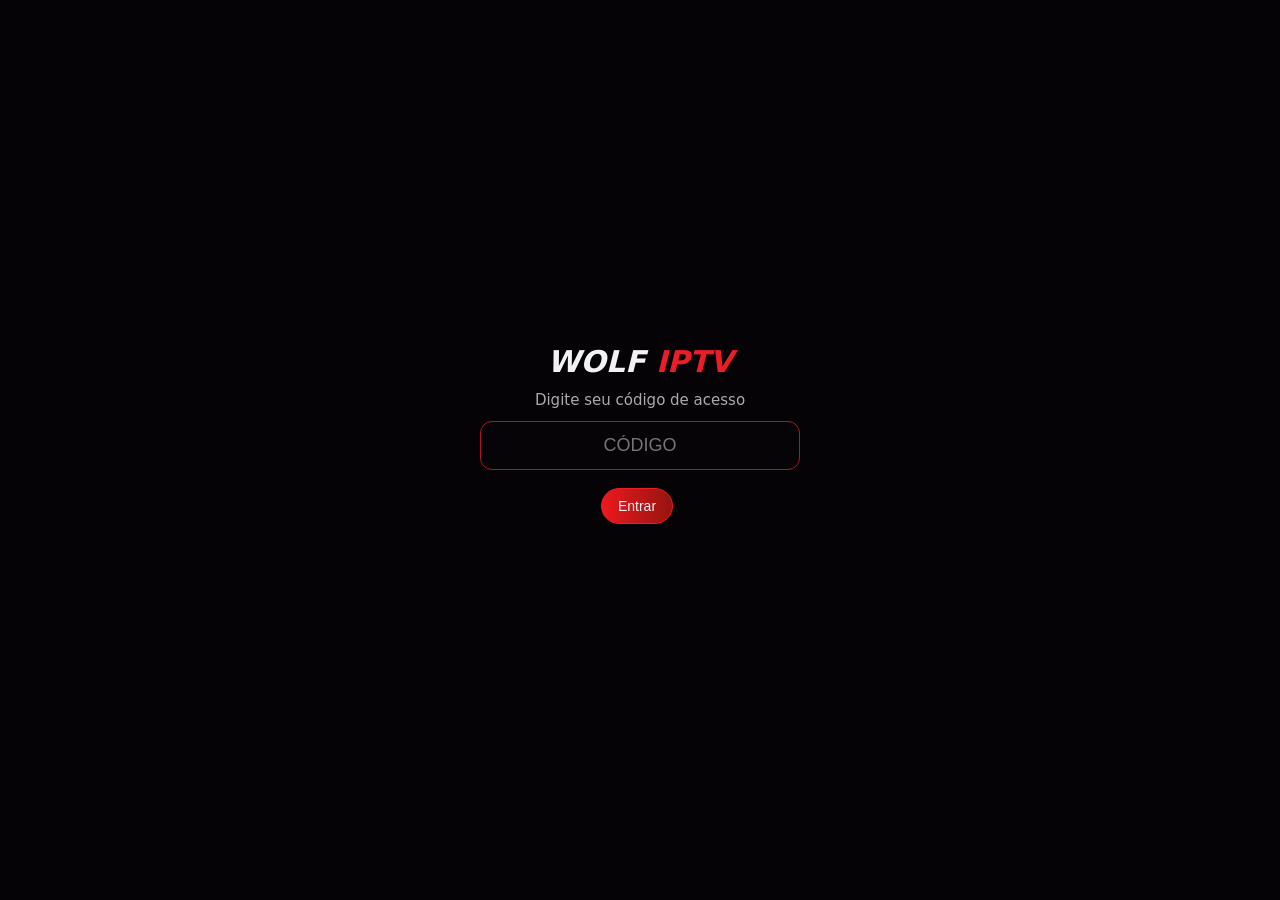
<file: index.html>
<!doctype html>
<html lang="pt-BR">
<head>
<meta charset="utf-8">
<meta name="viewport" content="width=device-width,initial-scale=1,viewport-fit=cover">
<meta name="apple-mobile-web-app-capable" content="yes">
<meta name="apple-mobile-web-app-status-bar-style" content="black-translucent">
<meta name="theme-color" content="#000000">
<title>Wolf IPTV</title>
<style>
:root{--red:#eb1e28;--bg:#050305;--card:#120a0d;--txt:#f2f2f4;--mut:#a9a9b0}
*{box-sizing:border-box;-webkit-tap-highlight-color:transparent}
body{margin:0;background:var(--bg);color:var(--txt);font:15px -apple-system,system-ui,sans-serif;padding-bottom:env(safe-area-inset-bottom)}
header{position:sticky;top:0;z-index:5;background:linear-gradient(#000,#000d);backdrop-filter:blur(8px);padding:calc(8px + env(safe-area-inset-top)) 12px 8px;border-bottom:1px solid #3a0b10}
.brand{font-weight:800;font-style:italic;font-size:20px}.brand b{color:var(--red)}
#q{width:100%;margin-top:8px;padding:11px 16px;border-radius:22px;border:1px solid #aa1923;background:#060406;color:var(--txt);font-size:16px}
nav{display:flex;gap:8px;overflow-x:auto;padding:10px 0 2px;scrollbar-width:none}
nav::-webkit-scrollbar{display:none}
nav button{flex:none;padding:8px 14px;border-radius:18px;border:1px solid #5a1118;background:#0b0507;color:var(--txt);font-size:14px}
nav button.on{background:linear-gradient(90deg,#eb191e,#960a12);border-color:#ff5a5a;font-weight:700}
main{padding:12px}
.grid{display:grid;grid-template-columns:repeat(auto-fill,minmax(105px,1fr));gap:10px}
.card{background:var(--card);border-radius:10px;overflow:hidden;border:1px solid #2a0d12;cursor:pointer}
.card .img{aspect-ratio:2/3;background:#1a1013 center/cover no-repeat}
.card .t{padding:6px 7px;font-size:12px;line-height:1.25;display:-webkit-box;-webkit-line-clamp:2;-webkit-box-orient:vertical;overflow:hidden;min-height:34px}
.row{display:flex;align-items:center;gap:10px;padding:10px;background:var(--card);border:1px solid #2a0d12;border-radius:10px;margin-bottom:8px}
.row img{width:42px;height:42px;object-fit:contain;border-radius:8px;background:#000}
.mut{color:var(--mut)}.empty{text-align:center;color:var(--mut);padding:40px 10px}
#more{display:block;margin:16px auto;padding:10px 22px;border-radius:20px;border:1px solid var(--red);background:none;color:var(--txt)}
dialog{border:0;padding:0;background:#0c0507;color:var(--txt);width:min(720px,100%);max-height:92vh;border-radius:16px;overflow:auto}
dialog::backdrop{background:#000c}
.dlg{padding:16px}
.dlg h2{margin:0 0 6px;font-size:18px}
.x{float:right;background:none;border:0;color:var(--txt);font-size:26px;line-height:1}
video{width:100%;max-height:60vh;background:#000;border-radius:10px;margin-top:8px}
.btn{display:inline-block;margin:6px 6px 0 0;padding:9px 16px;border-radius:18px;border:1px solid var(--red);background:#1b0609;color:var(--txt);font-size:14px;text-decoration:none}
.btn.p{background:linear-gradient(90deg,#eb191e,#96140f)}
.eps{display:flex;flex-direction:column;gap:6px;margin-top:10px}
.eps button{text-align:left;padding:11px 12px;border-radius:10px;border:1px solid #2a0d12;background:var(--card);color:var(--txt);font-size:14px}
select{padding:9px;border-radius:10px;background:#120a0d;color:var(--txt);border:1px solid #5a1118;font-size:15px;margin-top:8px}
#gate{position:fixed;inset:0;background:var(--bg);z-index:20;display:flex;flex-direction:column;align-items:center;justify-content:center;gap:12px;padding:24px;text-align:center}
#gate input{width:100%;max-width:320px;padding:13px;border-radius:12px;border:1px solid #aa1923;background:#060406;color:var(--txt);font-size:18px;text-align:center;text-transform:uppercase}
#gmsg{color:#ff7a7a;min-height:20px}
.hide{display:none!important}
.fav.on{background:linear-gradient(90deg,#1a8fe0,#0d4f9a);border-color:#6cc4ff}
.eps .ep{display:flex;gap:6px}.eps .ep button[data-e]{flex:1}
.eps .ep .fav{flex:none;width:48px;text-align:center;padding:0;opacity:.45}.eps .ep .fav.on{opacity:1}
.row .mid{flex:1;min-width:0}.row .mid div:first-child{white-space:nowrap;overflow:hidden;text-overflow:ellipsis}
.rm{flex:none;background:none;border:0;color:var(--mut);font-size:22px;padding:6px 10px}
</style>
</head>
<body>

<div id="gate" class="hide">
  <div class="brand" style="font-size:30px">WOLF <b>IPTV</b></div>
  <div class="mut">Digite seu código de acesso</div>
  <input id="code" autocomplete="off" autocapitalize="characters" placeholder="CÓDIGO">
  <button class="btn p" id="gok">Entrar</button>
  <div id="gmsg"></div>
</div>

<header>
  <div class="brand">WOLF <b>IPTV</b></div>
  <input id="q" type="search" placeholder="🔍  Buscar filmes, séries, doramas...">
  <nav id="nav"></nav>
</header>
<main id="main"></main>

<dialog id="dlg"><div class="dlg" id="dbody"></div></dialog>

<script>
/* ============ CONFIGURAÇÃO ============ */
const BASE = "https://raw.githubusercontent.com/tavin25psp-byte/wolf-iptv/main/";
const EXIGIR_CODIGO = true;      // mesma regra do app: clientes/<hash>.json com {"ativo":true,"ate":"AAAA-MM-DD"}
const PAGINA = 60;

const ARQ = {
  series:  ["series.json","serie.json","s%C3%A9rie.json"],
  doramas: ["doramas.json","Doramas.json"],
  novelas: ["novelas.json","novela.json","Novelas.json","Novela.json"],
  animes:  ["animes.json","anime.json","Animes.json","Anime.json"],
  desenhos:["desenho.json","desenhos.json","Desenho.json","Desenhos.json"],
  rangers: ["rangers.json","Rangers.json","ranger.json","Ranger.json"],
  metal:   ["metal.json","Metal.json"],
  sentai:  ["sentai.json","Sentai.json"],
};
const ABAS = [
  ["filmes","🎬 Filmes"],["geladeira","🧊 Geladeira"],["series","📺 Séries"],["doramas","🌸 Doramas"],["novelas","💕 Novelas"],
  ["animes","🍥 Anime"],["canais","📡 Canais"],["desenhos","🧸 Desenhos"],
  ["rangers","🦸 Rangers"],["metal","🤖 Metal"],["sentai","⚡ Sentai"]
];

/* ============ UTIL ============ */
const $ = s => document.querySelector(s);
const norm = t => (t||"").normalize("NFD").replace(/[̀-ͯ]/g,"").toLowerCase().trim();
const esc = s => String(s??"").replace(/[&<>"']/g,c=>({"&":"&amp;","<":"&lt;",">":"&gt;",'"':"&quot;","'":"&#39;"}[c]));
// iOS bloqueia http dentro de página https (conteúdo misto). Tenta subir para https.
const seguro = u => { u=(u||"").trim(); if(location.protocol!=="https:") return u; if(/^http:\/\/[^\/]*:\d+/i.test(u)) return u; return u.replace(/^http:\/\//i,"https://"); };
const store = { get(k){try{return localStorage.getItem(k)}catch{return null}}, set(k,v){try{localStorage.setItem(k,v)}catch{}} };

/* ============ GELADEIRA (guardar pra depois) ============ */
const REG = {};
const gel = () => { try{ return JSON.parse(store.get("geladeira")||"[]"); }catch{ return []; } };
const gelTem = id => gel().some(x=>x.id===id);
function gelToggle(item){
  let l = gel();
  if(l.some(x=>x.id===item.id)) l = l.filter(x=>x.id!==item.id); else l.unshift(item);
  store.set("geladeira",JSON.stringify(l));
}
function favBtn(item,mini){
  REG[item.id]=item; const on=gelTem(item.id);
  return `<button class="${mini?"":"btn "}fav ${on?"on":""}" data-fid="${esc(item.id)}" data-mini="${mini?1:0}" onclick="favClick(event,this)">${mini?"🧊":(on?"🧊 Na geladeira":"🧊 Guardar")}</button>`;
}
function favClick(ev,b){
  ev.stopPropagation(); const item=REG[b.dataset.fid]; if(!item) return;
  gelToggle(item); const on=gelTem(item.id);
  b.classList.toggle("on",on);
  if(b.dataset.mini!=="1") b.textContent = on?"🧊 Na geladeira":"🧊 Guardar";
}
const itFilme = f => ({id:"f|"+f.titulo+"|"+f.video,tipo:"filme",titulo:f.titulo,capa:f.capa,video:f.video,categoria:f.categoria,sinopse:f.sinopse});

async function baixar(nome){
  try{
    const r = await fetch(BASE+nome+"?t="+Date.now(),{cache:"no-store"});
    if(!r.ok) return null;
    return JSON.parse((await r.text()).trim());
  }catch{ return null; }
}
async function primeiro(lista){
  for(const n of lista){ const j = await baixar(n); if(j) return j; }
  return null;
}
function arr(j,chave){
  if(!j) return [];
  if(Array.isArray(j)) return j;
  if(Array.isArray(j[chave])) return j[chave];
  for(const k in j) if(Array.isArray(j[k])) return j[k];
  return [];
}
function lerSeries(lista){
  return lista.map(o=>({
    titulo:o.titulo||"", capa:o.capa||"", categoria:o.categoria||"", sinopse:o.sinopse||o.descricao||"",
    temporadas:(o.temporadas||[]).map((t,i)=>({
      numero:t.numero??i+1,
      episodios:(t.episodios||[]).map((e,j)=>({numero:e.numero??j+1,titulo:e.titulo||"",video:e.video||""}))
    }))
  })).filter(s=>s.titulo);
}
function lerFilmes(lista){
  return lista.map(o=>({titulo:o.titulo||"",capa:o.capa||"",video:o.video||"",categoria:o.categoria||"",sinopse:o.sinopse||o.descricao||""}))
              .filter(f=>f.titulo&&f.video);
}

/* ============ ACESSO (código) ============ */
async function hash16(codigo){
  const c = codigo.toUpperCase().replace(/[^A-Z0-9]/g,"");
  const buf = await crypto.subtle.digest("SHA-256", new TextEncoder().encode(c));
  return [...new Uint8Array(buf)].map(b=>b.toString(16).padStart(2,"0")).join("").slice(0,16);
}
async function conferir(codigo){
  if(codigo.replace(/[^A-Za-z0-9]/g,"").length<4) return "Código inválido.";
  try{
    const r = await fetch(BASE+"clientes/"+await hash16(codigo)+".json?t="+Date.now(),{cache:"no-store"});
    if(r.status===404) return "Código inválido.";
    if(!r.ok) return "Sem conexão. Tente de novo.";
    const j = await r.json();
    if(!j.ativo) return "Código bloqueado.";
    const ate = j.ate||"";
    if(ate){
      if(ate.length>10){ if(new Date()>new Date(ate)) return "Código vencido."; }
      else if(new Date().toISOString().slice(0,10)>ate) return "Código vencido.";
    }
    return null;
  }catch{ return "Sem conexão. Tente de novo."; }
}
async function entrar(){
  if(!EXIGIR_CODIGO) return iniciar();
  const salvo = store.get("codigo");
  if(salvo){ const e = await conferir(salvo); if(!e) return iniciar(); $("#gmsg").textContent=e; }
  $("#gate").classList.remove("hide");
}
$("#gok").onclick = async ()=>{
  const c = $("#code").value; $("#gmsg").textContent="Verificando...";
  const e = await conferir(c);
  if(e){ $("#gmsg").textContent=e; return; }
  store.set("codigo",c); $("#gate").classList.add("hide"); iniciar();
};

/* ============ DADOS ============ */
const D = {filmes:[],series:[],doramas:[],novelas:[],animes:[],desenhos:[],rangers:[],metal:[],sentai:[],canais:[]};
let aba="filmes", filtro="", limite=PAGINA;

async function iniciar(){
  $("#main").innerHTML='<div class="empty">Carregando catálogo...</div>';
  const [cat,can,...resto] = await Promise.all([
    baixar("catalogo.json"), baixar("canais.json"),
    ...Object.keys(ARQ).map(k=>primeiro(ARQ[k]))
  ]);
  if(cat){ D.filmes = lerFilmes(arr(cat,"filmes")); }
  const ks = Object.keys(ARQ);
  ks.forEach((k,i)=>{
    const j = resto[i]; let lista = arr(j,k);
    if(!lista.length && cat && Array.isArray(cat[k])) lista = cat[k];
    if(["desenhos","rangers","metal","sentai"].includes(k)){
      // arquivos mistos: itens com "temporadas" são séries, os demais são filmes
      const s = lista.filter(o=>o.temporadas), f = lista.filter(o=>!o.temporadas);
      D[k] = [...lerFilmes(f), ...lerSeries(s)];
    } else D[k] = lerSeries(lista);
  });
  D.canais = arr(can,"canais").map(o=>({nome:(o.nome||o.name||"").trim(),url:(o.url||o.link||"").trim(),logo:o.logo||"",categoria:o.categoria||"Canais ao vivo"})).filter(c=>c.nome&&c.url);
  desenharNav(); desenhar();
}

/* ============ TELA ============ */
function desenharNav(){
  $("#nav").innerHTML = ABAS.map(([k,n])=>`<button data-k="${k}" class="${k===aba?"on":""}">${n}</button>`).join("");
  $("#nav").onclick = e=>{ const b=e.target.closest("button"); if(!b) return; aba=b.dataset.k; limite=PAGINA; desenharNav(); desenhar(); scrollTo(0,0); };
}
$("#q").oninput = e=>{ filtro=norm(e.target.value); limite=PAGINA; desenhar(); };

function desenharGeladeira(){
  const m = $("#main");
  const l = gel().filter(x=>!filtro||norm(x.titulo||x.nome).includes(filtro));
  if(!l.length){ m.onclick=null; m.innerHTML='<div class="empty">🧊 A geladeira está vazia.<br>Toque em “Guardar” num filme, série, episódio ou canal.</div>'; return; }
  const sub = x => x.tipo==="filme" ? "🎬 Filme" : x.tipo==="serie" ? "📺 Série" : x.tipo==="canal" ? "📡 Canal ao vivo" : "▶ T"+x.temp+" · Ep "+x.num+(x.etitulo?" · "+x.etitulo:"");
  m.innerHTML = l.map((x,i)=>{
    const img = x.capa||x.logo;
    return `<div class="row" data-g="${i}">${img?`<img loading="lazy" src="${esc(seguro(img))}" alt="">`:"<div style='width:42px;text-align:center'>🧊</div>"}<div class="mid"><div>${esc(x.titulo||x.nome)}</div><div class="mut" style="font-size:12px">${esc(sub(x))}</div></div><button class="rm" data-rm="${i}" aria-label="Remover">✕</button></div>`;
  }).join("");
  m.onclick = e=>{
    const rm=e.target.closest("[data-rm]");
    if(rm){ gelToggle(l[+rm.dataset.rm]); desenhar(); return; }
    const r=e.target.closest("[data-g]"); if(!r) return;
    const x=l[+r.dataset.g];
    if(x.tipo==="filme") abrirFilme(x);
    else if(x.tipo==="canal") tocar(x.nome,x.url);
    else if(x.tipo==="ep") tocar(x.titulo+" — T"+x.temp+" Ep "+x.num,x.video);
    else { const s=(D[x.aba]||[]).find(y=>y.titulo===x.titulo&&y.temporadas); s ? abrirSerie(s,x.aba) : alert("Série não encontrada no catálogo."); }
  };
}

function desenhar(){
  const m = $("#main");
  if(aba==="geladeira") return desenharGeladeira();
  if(aba==="canais"){
    const l = D.canais.filter(c=>!filtro||norm(c.nome).includes(filtro));
    m.innerHTML = l.length ? l.slice(0,limite).map((c,i)=>`<div class="row" data-c="${i}">${c.logo?`<img loading="lazy" src="${esc(seguro(c.logo))}" alt="">`:"<div style='width:42px'>📡</div>"}<div><div>${esc(c.nome)}</div><div class="mut" style="font-size:12px">${esc(c.categoria)}</div></div><div style="margin-left:auto">${favBtn({id:"c|"+c.url,tipo:"canal",nome:c.nome,url:c.url,logo:c.logo},true)}</div></div>`).join("") : '<div class="empty">Nenhum canal.</div>';
    m.onclick = e=>{ const r=e.target.closest("[data-c]"); if(r) tocar(l[+r.dataset.c].nome,l[+r.dataset.c].url); };
    return;
  }
  const todos = D[aba].filter(x=>!filtro||norm(x.titulo).includes(filtro));
  if(!todos.length){ m.innerHTML='<div class="empty">Nada encontrado.</div>'; return; }
  const vis = todos.slice(0,limite);
  m.innerHTML = `<div class="grid">${vis.map((x,i)=>`<div class="card" data-i="${i}"><div class="img" style="background-image:url('${esc(seguro(x.capa))}')"></div><div class="t">${esc(x.titulo)}</div></div>`).join("")}</div>`
    + (todos.length>limite?'<button id="more">Carregar mais</button>':"");
  m.onclick = e=>{
    if(e.target.id==="more"){ limite+=PAGINA; desenhar(); return; }
    const c=e.target.closest("[data-i]"); if(!c) return;
    const x=vis[+c.dataset.i]; x.temporadas ? abrirSerie(x) : abrirFilme(x);
  };
}

/* ============ PLAYER / DETALHES ============ */
const dlg=$("#dlg"), body=$("#dbody");
dlg.addEventListener("close",()=>{ const v=body.querySelector("video"); if(v){v.pause();v.removeAttribute("src");v.load();} body.innerHTML=""; if(aba==="geladeira") desenhar(); });
dlg.addEventListener("click",e=>{ if(e.target===dlg) dlg.close(); });
const fechar='<button class="x" onclick="dlg.close()" aria-label="Fechar">×</button>';

function playerHTML(url,nome){
  const u = seguro(url), o = (url||"").trim();
  const salvar = /\.m3u8/i.test(u) ? "" : `<div class="salvar"><button class="btn p" data-url="${esc(u)}" data-orig="${esc(o)}" data-nome="${esc(nome||"video")}" onclick="salvarVideo(this)">⬇ Salvar no celular</button><div class="sst mut" style="font-size:13px;margin-top:6px"></div></div>`;
  return `<video id="vid" controls playsinline webkit-playsinline autoplay preload="metadata" data-orig="${esc((url||"").trim())}" src="${esc(u)}"></video>
  <div id="verr" class="mut" style="font-size:13px;margin-top:6px"></div>
  <a class="btn" href="${esc(o)}" target="_blank" rel="noopener">Abrir link direto</a>${salvar}`;
}
async function salvarVideo(btn){
  const box=btn.parentElement, st=box.querySelector(".sst");
  if(box._file) return compartilhar(box._file,st);
  const url=btn.dataset.url, nome=(btn.dataset.nome||"video").replace(/[\\\/:*?"<>|]/g,"").trim()||"video";
  btn.disabled=true; st.textContent="Baixando... 0%";
  try{
    const r=await fetch(url); if(!r.ok) throw new Error("HTTP "+r.status);
    const total=+r.headers.get("content-length")||0, rd=r.body.getReader(), parts=[]; let got=0;
    for(;;){ const {done,value}=await rd.read(); if(done) break; parts.push(value); got+=value.length;
      st.textContent="Baixando... "+(total?Math.round(got/total*100)+"%":(got/1048576).toFixed(0)+" MB"); }
    const ext=(url.split("?")[0].match(/\.([a-z0-9]{2,4})$/i)||[])[1]||"mp4";
    let tipo=r.headers.get("content-type")||""; if(!tipo.startsWith("video")) tipo="video/mp4";
    box._file=new File(parts,nome+"."+ext,{type:tipo});
    btn.disabled=false;
    if(/Android/i.test(navigator.userAgent)){
      baixarArquivo(box._file); btn.textContent="⬇ Baixar de novo";
      st.textContent="✅ Baixado. Procure em Downloads (ou na Galeria, álbum Downloads).";
    } else {
      btn.textContent="✅ Pronto — toque para salvar";
      st.textContent="No menu que abrir, escolha “Salvar vídeo”.";
    }
  }catch(e){
    btn.disabled=false;
    const msg=String(e&&e.message||e); const orig=btn.dataset.orig||url; const motivo=/^http:/i.test(orig)&&location.protocol==="https:"?"esse link é http (sem cadeado) e o navegador bloqueia dentro do app":/HTTP (\d+)/.test(msg)?"o servidor recusou ("+msg+")":/Failed to fetch|NetworkError|Load failed/i.test(msg)?"o servidor não permite baixar por dentro do app (bloqueio CORS) ou a conexão caiu":"erro: "+msg;
    st.innerHTML="Não baixou: "+motivo+".<br><a class='btn' href='"+esc(orig)+"' download='"+esc(nome)+"' target='_blank' rel='noopener'>Tentar download direto</a> <span class='mut'>(se abrir o vídeo, no iPhone use Compartilhar › Salvar em Arquivos; no Android, ⋮ › Baixar)</span>";
  }
}
function baixarArquivo(file){
  const a=document.createElement("a"); a.href=URL.createObjectURL(file); a.download=file.name;
  document.body.appendChild(a); a.click(); a.remove();
}
function compartilhar(file,st){
  if(navigator.canShare && navigator.canShare({files:[file]})){
    navigator.share({files:[file]}).then(()=>{st.textContent="Pronto ✔";}).catch(err=>{ if(err.name!=="AbortError") st.textContent="Não consegui abrir o menu de compartilhar."; });
  } else {
    const a=document.createElement("a"); a.href=URL.createObjectURL(file); a.download=file.name;
    document.body.appendChild(a); a.click(); a.remove(); st.textContent="Baixado — veja em Arquivos/Downloads.";
  }
}
function ligarErro(){
  const v=body.querySelector("video"); if(!v) return;
  v.addEventListener("error",()=>{
    const orig=(v.getAttribute("src")||"");
    const ext=(orig.split("?")[0].match(/\.([a-z0-9]{2,4})$/i)||[])[1]||"?";
    const cod=v.error?v.error.code:"?";
    const motivo={1:"cancelado",2:"erro de rede/servidor recusou",3:"erro ao decodificar",4:"formato ou link não suportado"}[cod]||"desconhecido";
    $("#verr").innerHTML="Não tocou ("+motivo+"). Extensão: <b>."+esc(ext)+"</b> · código "+cod+".<br>Link: <span style='word-break:break-all'>"+esc(orig)+"</span>";
  });
}
function tocar(titulo,url){
  body.innerHTML = `<div class="dlg">${fechar}<h2>${esc(titulo)}</h2>${playerHTML(url,titulo)}</div>`;
  if(!dlg.open) dlg.showModal(); ligarErro();
  body.querySelector("video").play().catch(()=>{});
}
function abrirFilme(f){
  body.innerHTML = `<div class="dlg">${fechar}<h2>${esc(f.titulo)}</h2><div class="mut" style="font-size:13px">${esc(f.categoria)}</div>
    <p>${esc(f.sinopse)}</p>${favBtn(itFilme(f))}${playerHTML(f.video,f.titulo)}</div>`;
  dlg.showModal(); ligarErro();
}
function abrirSerie(s,origem){
  origem = origem||aba;
  const salva = +store.get("t_"+s.titulo)||0;
  body.innerHTML = `<div class="dlg">${fechar}<h2>${esc(s.titulo)}</h2><p class="mut">${esc(s.sinopse)}</p>
    ${favBtn({id:"s|"+origem+"|"+s.titulo,tipo:"serie",aba:origem,titulo:s.titulo,capa:s.capa})}
    <div id="pl"></div>
    <select id="sel">${s.temporadas.map((t,i)=>`<option value="${i}" ${i===salva?"selected":""}>Temporada ${t.numero}</option>`).join("")}</select>
    <div class="eps" id="eps"></div></div>`;
  const lista = ()=>{
    const t=s.temporadas[+$("#sel").value]; store.set("t_"+s.titulo,$("#sel").value);
    $("#eps").innerHTML = t.episodios.map((e,i)=>`<div class="ep"><button data-e="${i}">${e.numero}. ${esc(e.titulo||"Episódio "+e.numero)}</button>${favBtn({id:"e|"+s.titulo+"|"+t.numero+"|"+e.numero,tipo:"ep",titulo:s.titulo,temp:t.numero,num:e.numero,etitulo:e.titulo,video:e.video,capa:s.capa},true)}</div>`).join("");
    $("#eps").onclick = ev=>{
      const b=ev.target.closest("[data-e]"); if(!b) return;
      const e=t.episodios[+b.dataset.e];
      $("#pl").innerHTML = playerHTML(e.video,s.titulo+" T"+t.numero+"E"+e.numero); ligarErro();
      $("#pl video").play().catch(()=>{}); $("#pl").scrollIntoView({behavior:"smooth",block:"nearest"});
    };
  };
  dlg.showModal();
  $("#sel").addEventListener("change",lista); lista();
}

entrar();
</script>
</body>
</html>
</file>
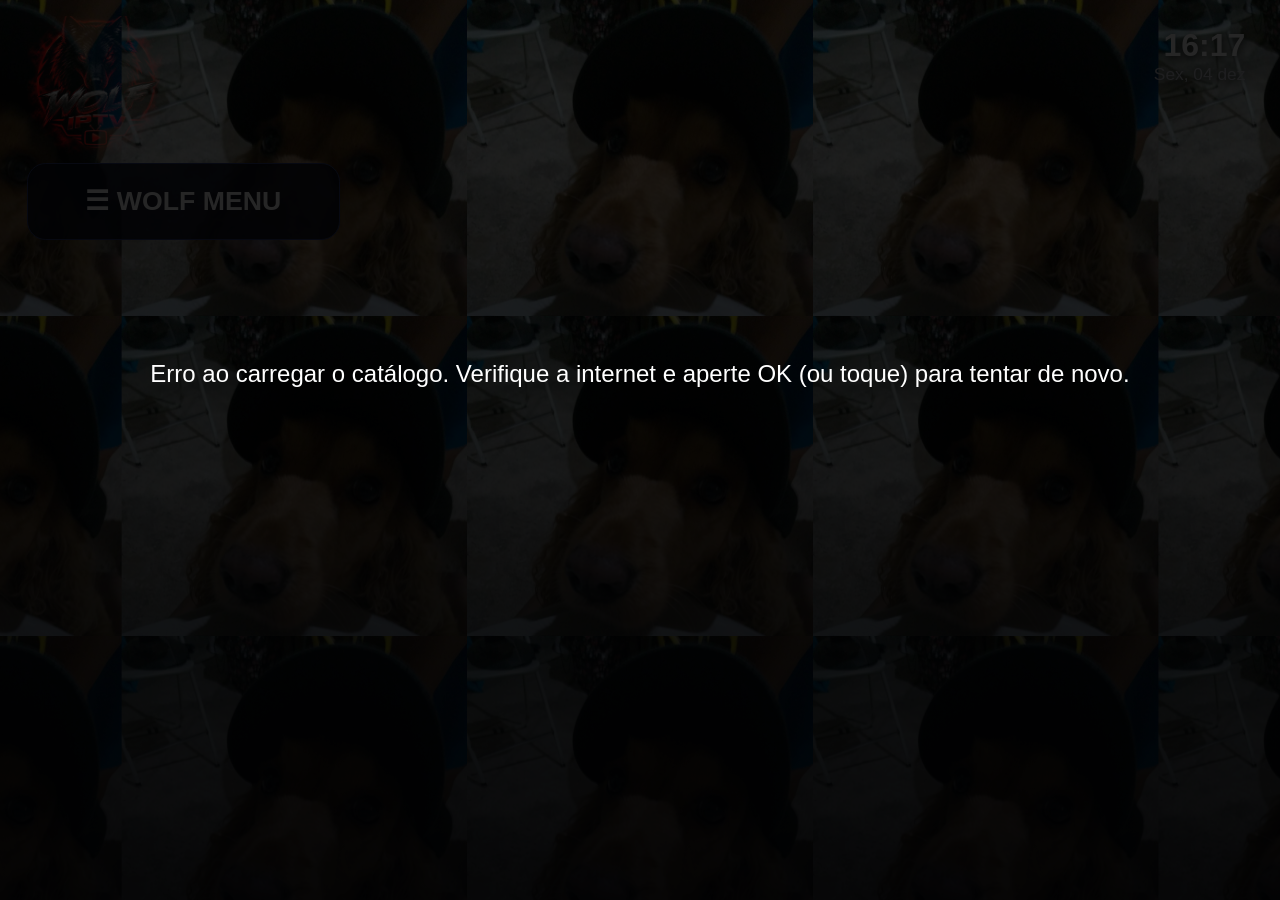
<file: WOLF-webOS/Index (22) (1).html>
<!DOCTYPE html>
<html lang="pt-BR">
<head>
<meta charset="utf-8">
<title>WOLF IPTV</title>
<meta name="viewport" content="width=device-width, initial-scale=1, maximum-scale=1">
<style>
html{background:#000}
html,body{margin:0;padding:0;height:100%;overflow:hidden;font-family:Arial,Helvetica,sans-serif;color:#fff;font-size:20px}
body{background:transparent;display:flex;flex-direction:column;-webkit-user-select:none;user-select:none}
:root{--bg:url([data-uri])}
body:before{content:"";position:fixed;left:0;top:0;right:0;bottom:0;z-index:-2;background:var(--bg) center/cover no-repeat;-webkit-filter:blur(2.2rem) brightness(.55);filter:blur(2.2rem) brightness(.55);-webkit-transform:scale(1.15);transform:scale(1.15)}
body:after{content:"";position:fixed;left:0;top:0;right:0;bottom:0;z-index:-1;background:linear-gradient(180deg,rgba(5,7,18,0),rgba(5,7,18,.27) 50%,rgba(4,6,16,.75)),var(--bg) center/contain no-repeat}
@media (max-aspect-ratio:1/1){body:after{background-size:auto,cover}body:before{display:none}}
@media (min-aspect-ratio:101/100){body:after{background-size:auto,auto 24rem;background-position:0 0,center -.3rem;background-repeat:no-repeat,repeat}body:before{display:none}}
#top{position:relative;flex:none;display:flex;align-items:flex-start;padding:1.2rem 2rem 0 2rem}
#topL{display:flex;flex-direction:column;align-items:flex-start;flex:none}
#logo{width:10.4rem;height:10.4rem;object-fit:contain;display:block;mix-blend-mode:screen}
#topM{flex:1;min-width:0;align-self:flex-end;display:flex;align-items:center;padding:0 1.5rem .4rem}
#clock{flex:none;text-align:right;padding:.8rem .6rem 0 1.4rem;text-shadow:0 2px 8px #000}
#ch{font-size:2.4rem;font-weight:bold}
#cd{font-size:1.3rem;color:#c8c8d2}
.btn{display:inline-block;padding:.6rem 1.4rem;border-radius:1.4rem;background:rgba(8,12,28,.88);border:.1rem solid #2c3e78;font-weight:bold;font-size:1.35rem;margin-right:1rem;cursor:pointer;white-space:nowrap;box-sizing:border-box}
#bMenu{width:23.5rem;height:5.8rem;margin:.6rem 0 0 0;padding:0;display:flex;align-items:center;justify-content:center;font-size:2rem}
#bCont{display:none !important}
#trilha{flex:1;font-size:1.8rem;font-weight:bold;text-shadow:0 2px 8px #000,0 0 14px #000;white-space:nowrap;overflow:hidden;text-overflow:ellipsis}
#sbar{display:none;flex:1;align-items:center}
#q{flex:1;min-width:0;box-sizing:border-box;height:4.6rem;padding:0 1.2rem;font-size:1.5rem;color:#fff;background:rgba(8,12,28,.9);border:.1rem solid #2c3e78;border-radius:1.4rem;outline:none;margin-right:1rem}
#main{position:relative;flex:1;min-height:0;margin:0 2rem;padding-bottom:.8rem;overflow-y:auto;overflow-x:hidden;-webkit-overflow-scrolling:touch}
#main::-webkit-scrollbar,#dlist::-webkit-scrollbar{display:none}
#grid{--cols:5;display:grid;grid-template-columns:repeat(var(--cols),minmax(0,1fr));column-gap:.8rem;row-gap:1.2rem;padding:.4rem .4rem 4rem .4rem}
.sec{grid-column:1/-1;display:flex;align-items:center;padding:.8rem .8rem .2rem;font-size:1.8rem;font-weight:bold;letter-spacing:.04em;color:#fff}
.sec:before{content:"";display:block;width:.4rem;height:2.2rem;background:#ff2828;margin-right:1rem}
.sec.cinza{color:#aaa}
@media (max-width:899px){#grid{--cols:3}}
@media (max-width:599px){#grid{--cols:2}#logo{width:7.6rem;height:7.6rem}#bMenu{width:15rem;height:4.6rem;font-size:1.5rem}}
.vazio{font-size:1.5rem;padding:3rem;color:#ddd}
.card{position:relative;height:33.5rem;border-radius:1.4rem;overflow:hidden;background:rgba(8,12,28,.88);border:.1rem solid #2c3e78;box-sizing:border-box;cursor:pointer}
.card img{width:100%;height:27.5rem;object-fit:contain;display:block;background:transparent;-webkit-backface-visibility:hidden;backface-visibility:hidden}
.card .info{position:absolute;left:0;right:0;bottom:0;height:6rem;padding:.3rem .8rem;box-sizing:border-box;text-align:center;background:linear-gradient(180deg,rgba(6,9,22,.24),rgba(6,9,22,.96))}
.card .t{font-size:1.4rem;font-weight:bold;line-height:2.8rem;white-space:nowrap;overflow:hidden;text-overflow:ellipsis}
.card .s{font-size:1.2rem;line-height:2.2rem;color:#bec3d2;white-space:nowrap;overflow:hidden;text-overflow:ellipsis}
.card.canal img{box-sizing:border-box;padding:4rem 4rem 10rem 4rem;background:#0c1022}
.pbar{position:absolute;left:1rem;right:1rem;bottom:6.6rem;height:.4rem;border-radius:.2rem;background:rgba(60,66,90,.67)}
.pbar i{display:block;height:100%;border-radius:.2rem;background:#ff2828}
.ppct{position:absolute;right:1rem;bottom:7.2rem;font-size:1.1rem;text-shadow:0 0 4px #000}
.star{display:none}
.selo{display:none;position:absolute;top:.5rem;left:.5rem;padding:.15rem .6rem;font-size:.75rem;font-weight:bold;background:#008c3c;border-radius:.7rem}
.card.visto .selo{display:block}.card.visto img{opacity:.45}
.foco{border-color:#ff2828 !important;box-shadow:inset 0 0 0 .25rem #ff2828;z-index:5}
.btn.foco,.di.foco{box-shadow:0 0 0 .2rem #ff2828}
#shade{display:none;position:absolute;left:0;top:0;right:0;bottom:0;background:rgba(0,0,0,.5);z-index:25}
#drawer{position:absolute;left:1rem;top:1rem;bottom:1rem;width:36rem;max-width:85%;box-sizing:border-box;padding:.8rem 1rem;background:rgba(6,9,22,.98);border:.1rem solid #243468;border-radius:2.2rem;z-index:30;display:flex;flex-direction:column;-webkit-transform:translateX(-120%);transform:translateX(-120%);transition:transform .22s ease}
#drawer.on{-webkit-transform:none;transform:none}
#dhead{display:flex;align-items:center;justify-content:space-between;font-size:2.1rem;font-weight:bold;height:6.8rem;padding:0 .4rem 0 1rem}
#dx{margin:0;padding:.5rem 1.2rem;font-size:2.2rem;border-radius:1.4rem;background:#0c1126;border-color:#243468}
#dlist{flex:1;overflow-y:auto}
.di{padding:1.05rem 1.6rem;margin:.5rem 0;border-radius:2rem;background:#0c1126;font-size:1.5rem;border:.1rem solid #243468;cursor:pointer}
.di.sec{background:#2c386c;font-weight:bold}
#carregando{position:absolute;left:0;top:0;width:100%;height:100%;background:rgba(0,0,0,.85);font-size:1.8rem;text-align:center;padding:40vh 2rem 0;box-sizing:border-box;z-index:90}
#aviso{display:none;position:absolute;left:50%;bottom:3rem;width:30rem;max-width:90%;margin-left:-15rem;padding:1rem;text-align:center;font-size:1.2rem;box-sizing:border-box;background:rgba(20,20,20,.96);border:.15rem solid #b00000;border-radius:1.2rem;z-index:99}
@media (max-width:700px){#aviso{margin-left:-45%;left:50%}}
#player{display:none;position:fixed;left:0;top:0;width:100%;height:100%;background:#000;z-index:60;overflow:hidden}
#video{width:100%;height:100%;background:#000;object-fit:contain}
#ptitulo{position:absolute;left:0;top:0;right:0;padding:1.4rem 2.4rem;font-size:1.8rem;font-weight:bold;background:linear-gradient(180deg,rgba(0,0,0,.95),rgba(0,0,0,0));box-sizing:border-box}
#pespera{display:none;position:absolute;left:0;top:45%;width:100%;text-align:center;font-size:2rem}
#pbar{position:absolute;left:0;right:0;bottom:0;padding:3rem 2.4rem 1.6rem;box-sizing:border-box;background:linear-gradient(0deg,rgba(0,0,0,.95),rgba(0,0,0,0))}
#ptrilho{height:.6rem;background:#555;border-radius:.3rem;cursor:pointer}
#pprog{height:.6rem;width:0;background:#e00000;border-radius:.3rem}
#ptempo{margin-top:.7rem;font-size:1.3rem}
#zmenu{display:none;position:absolute;right:2.4rem;bottom:10.5rem;width:24rem;box-sizing:border-box;padding:.9rem;background:rgba(18,22,38,.97);border:.15rem solid rgba(255,255,255,.15);border-radius:1.4rem;z-index:5}
.zi{padding:.85rem 1.2rem;margin:.35rem 0;border-radius:1rem;background:rgba(255,255,255,.07);font-size:1.35rem;border:.15rem solid transparent;cursor:pointer}
.zi.on{background:rgba(224,0,0,.35);font-weight:bold}
.zi.sel{border-color:#ff3b3b}
#pctl{margin-top:.8rem}
#pctl span{display:inline-block;padding:.5rem 1.1rem;margin-right:.8rem;border-radius:1.4rem;background:rgba(255,255,255,.15);font-size:1.1rem;cursor:pointer}
#pctl span.pf{background:#e00000;box-shadow:0 0 1rem rgba(224,0,0,.8)}
#acesso{display:none;position:absolute;left:0;top:0;width:100%;height:100%;background:#05070d;z-index:200}
#acBox{width:34rem;max-width:90%;margin:16vh auto 0;text-align:center}
#acBox h2{font-size:2.4rem;margin:0 0 .6rem}
#acMsg{font-size:1.3rem;margin:0 0 1.4rem;color:#ddd;min-height:3.4rem}
#cod{width:100%;box-sizing:border-box;font-size:2rem;text-align:center;padding:.8rem;border-radius:1rem;border:.15rem solid rgba(255,255,255,.3);background:rgba(255,255,255,.08);color:#fff;text-transform:uppercase;letter-spacing:.2rem;outline:none}
#cod:focus{border-color:#ff3b3b}
#cEntrar{margin:1.4rem auto 0;display:inline-block}
#det{display:none;position:absolute;left:0;top:0;right:0;bottom:0;z-index:22;background:#05070d;overflow:hidden}
#detBg{position:absolute;left:-2%;top:-2%;width:104%;height:104%;background-size:cover;background-position:center;opacity:.32;filter:blur(.35rem)}
#detVeu{position:absolute;left:0;top:0;right:0;bottom:0;background:linear-gradient(90deg,rgba(5,7,13,.96) 0%,rgba(5,7,13,.72) 55%,rgba(5,7,13,.5) 100%)}
#detBox{position:absolute;left:4rem;right:4rem;top:3rem;bottom:3rem;display:flex;align-items:center}
#detPoster{flex:none;width:18rem;height:27rem;object-fit:cover;border-radius:1.2rem;background:#141724;box-shadow:0 1rem 3rem rgba(0,0,0,.7)}
#detInfo{flex:1;min-width:0;margin-left:3.5rem;max-height:100%;display:flex;flex-direction:column}
#detT{font-size:2.8rem;font-weight:bold;line-height:1.1;text-shadow:0 2px 10px #000}
#detM{margin-top:.8rem;font-size:1.25rem;font-weight:bold;color:#ff5a5a}
#detL{margin-top:1.5rem;font-size:.9rem;letter-spacing:.2rem;color:#9aa1b8;font-weight:bold}
#detS{margin-top:.5rem;font-size:1.3rem;line-height:1.55;color:#e4e7f1;overflow:hidden;display:-webkit-box;-webkit-line-clamp:8;-webkit-box-orient:vertical}
#detS.sem{color:#7d839a}
#detB{margin-top:2.2rem;display:flex}
.dbtn{display:inline-block;padding:.9rem 2.4rem;border-radius:.9rem;background:rgba(60,64,84,.85);border:.2rem solid transparent;font-size:1.35rem;font-weight:bold;margin-right:1.2rem;cursor:pointer}
.dbtn.prim{background:#dc141e}
.dbtn.foco{border-color:#fff !important;transform:scale(1.06);box-shadow:0 0 1.5rem rgba(255,255,255,.35)}
#splash{position:absolute;left:0;top:0;right:0;bottom:0;z-index:100;background:#000;display:flex;align-items:center;justify-content:center;flex-direction:column;transition:opacity .4s}
#splash.fim{opacity:0;pointer-events:none}
#splash .logoimg{height:min(78vh,78vw);width:auto;max-width:90vw;animation:spEntra .8s ease both}
#splash .car{font-size:1.1rem;color:#969bb0;animation:spPulso 1.1s ease-in-out infinite alternate}
@keyframes spEntra{from{opacity:0;transform:translateY(.8rem)}to{opacity:1;transform:none}}
@keyframes spPulso{from{opacity:.35}to{opacity:1}}
</style></head>
<body>
<div id="splash"><img class="logoimg" alt="WOLF IPTV" src="[data-uri]"><div class="car">Carregando…</div></div>
<div id="top">
  <div id="topL">
    <img id="logo" alt="WOLF IPTV">
    <div id="bMenu" class="btn fx">☰  WOLF MENU</div>
  </div>
  <div id="topM">
    <div id="bCont" class="btn fx">▶ CONTINUAR</div>
    <div id="trilha"></div>
    <div id="sbar">
      <input id="q" class="fx" type="text" placeholder="Pesquisar filmes e séries..." autocomplete="off">
      <div id="mic" class="btn fx" style="margin-right:0">🎤</div>
    </div>
  </div>
  <div id="clock"><div id="ch"></div><div id="cd"></div></div>
</div>
<div id="main"><div id="grid"></div></div>

<div id="shade"></div>
<div id="drawer">
  <div id="dhead"><span>WOLF MENU</span><span id="dx" class="btn fx">✕</span></div>
  <div id="dlist"></div>
</div>

<div id="acesso"><div id="acBox"><h2>WOLF IPTV</h2><p id="acMsg"></p><input id="cod" type="text" placeholder="XXXX-XXXX" autocomplete="off" autocapitalize="characters"><div id="cEntrar" class="btn fx">Entrar</div></div></div>

<div id="det">
  <div id="detBg"></div><div id="detVeu"></div>
  <div id="detBox">
    <img id="detPoster" alt="">
    <div id="detInfo">
      <div id="detT"></div>
      <div id="detM"></div>
      <div id="detL">SINOPSE</div>
      <div id="detS"></div>
      <div id="detB"><div id="detGo" class="dbtn prim fx"></div><div id="detVolta" class="dbtn fx">VOLTAR</div></div>
    </div>
  </div>
</div>

<div id="carregando">Carregando catálogo...</div>
<div id="aviso"></div>

<div id="player">
  <video id="video" autoplay playsinline preload="auto"></video>
  <div id="ptitulo"></div>
  <div id="pespera">Carregando...</div>
  <div id="pbar">
    <div id="ptrilho"><div id="pprog"></div></div>
    <div id="ptempo">0:00 / 0:00</div>
    <div id="pctl"><span id="pp">⏯</span><span id="pn" style="display:none">⏭ Próximo EP</span><span id="pz">⚙ Zoom: Normal</span><span id="px">✕ Fechar</span></div>
  </div>
  <div id="zmenu"></div>
</div>

<script>
(function () {
  'use strict';
  var BASE = 'https://raw.githubusercontent.com/tavin25psp-byte/wolf-iptv/main/';
  var FONTES = {
    filmes:   { titulo: 'Filmes',   tipo: 'filme', arquivos: ['catalogo.json'], chaves: ['filmes'] },
    series:   { titulo: 'Séries',   tipo: 'serie', arquivos: ['series.json', 'serie.json', 's%C3%A9rie.json'], chaves: ['series'] },
    doramas:  { titulo: 'Doramas',  tipo: 'serie', arquivos: ['doramas.json', 'Doramas.json'], chaves: ['doramas'] },
    animes:   { titulo: 'Animes',   tipo: 'serie', arquivos: ['animes.json', 'anime.json', 'Animes.json', 'Anime.json'], chaves: ['animes'] },
    desenhos: { titulo: 'Desenhos', tipo: 'filme', arquivos: ['desenho.json', 'desenhos.json', 'Desenho.json', 'Desenhos.json'], chaves: ['desenhos', 'desenho'] }
  };
  var ORDEM = ['filmes', 'series', 'doramas', 'animes', 'desenhos'];
  var EMOJI = { acao: '🔥', aventura: '🧭', animacao: '🧸', comedia: '😂', terror: '👻', drama: '🎭', romance: '❤️', ficcao: '🚀', fantasia: '✨', suspense: '🔪', familia: '👪', documentario: '🎥' };
  var LOTE = 30;

  var dados = {}, raiz = {};
  var S = { z: 0, zmenu: false, zsel: 0, sec: 'filmes', cat: 'Todos', modo: 'cat', cards: [], els: [], shown: 0, back: [], re: null, drawer: false, exp: 'filmes', player: false, cur: null, pos: 0, pc: -1, next: null, avisouProx: false };
  var erroCarga = false, timerBarra = null, timerAviso = null, ultSave = 0;

  function $(id) { return document.getElementById(id); }
  var normCache = {}, normN = 0;
  function norm(s) {
    s = String(s || '');
    if (normCache.hasOwnProperty(s)) return normCache[s];
    var o = s;
    s = s.toLowerCase();
    try { s = s.normalize('NFD').replace(/[\u0300-\u036f]/g, ''); } catch (e) {}
    s = s.replace(/^\s+|\s+$/g, '');
    if (normN < 20000) { normCache[o] = s; normN++; }
    return s;
  }
  function ajustar() {
    var px = Math.max(10, Math.min(22, window.innerWidth / 96));
    document.documentElement.style.fontSize = px + 'px';
    var c = colunas();
    if (c !== ultCols) { var antes = ultCols; ultCols = c; if (antes && S.home && S.re && !S.det && !S.player) S.re(); }
  }
  var ultCols = 0;
  function colunas() { var w = window.innerWidth; return w < 600 ? 2 : w < 900 ? 3 : 5; }
  var DIAS = ['Dom', 'Seg', 'Ter', 'Qua', 'Qui', 'Sex', 'Sáb'], MESES = ['jan', 'fev', 'mar', 'abr', 'mai', 'jun', 'jul', 'ago', 'set', 'out', 'nov', 'dez'];
  function relogio() {
    var d = new Date();
    $('ch').textContent = p2(d.getHours()) + ':' + p2(d.getMinutes());
    $('cd').textContent = DIAS[d.getDay()] + ', ' + p2(d.getDate()) + ' ' + MESES[d.getMonth()];
  }  
  var aquecidos = {};
  function aquecer(url) {
    var m = /^(https?:\/\/[^\/]+)/i.exec(String(url || ''));
    if (!m || aquecidos[m[1]]) return;
    aquecidos[m[1]] = 1;
    try {
      var l = document.createElement('link');
      l.rel = 'preconnect'; l.href = m[1];
      document.head.appendChild(l);
      var d = document.createElement('link');
      d.rel = 'dns-prefetch'; d.href = m[1];
      document.head.appendChild(d);
    } catch (e) {}
  }
  // ---------- rede ----------
  function pegar(url, ok, erro) {
    var x = new XMLHttpRequest();
    // Evita pegar versão antiga guardada pelo navegador.
    x.open('GET', url + (url.indexOf('?') < 0 ? '?' : '&') + 't=' + new Date().getTime(), true);
    x.timeout = 20000;
    x.onload = function () { if (x.status >= 200 && x.status < 300) ok(x.responseText); else erro(); };
    x.onerror = erro; x.ontimeout = erro;
    x.send();
  }
  function pegarPrimeiro(nomes, ok, falha) {
    var i = 0;
    (function tenta() {
      if (i >= nomes.length) { falha(); return; }
      pegar(BASE + nomes[i++], ok, tenta);
    })();
  }
  function extrair(obj, chaves) {
    if (!obj) return null;
    if (obj instanceof Array) return obj;
    for (var i = 0; i < chaves.length; i++) if (obj[chaves[i]] instanceof Array) return obj[chaves[i]];
    return null;
  }
  function lerJson(txt) { try { return JSON.parse(String(txt).replace(/^\uFEFF/, '')); } catch (e) { return null; } }
  function limparLista(lista, tipo, chave) {
    var r = [];
    for (var i = 0; i < lista.length; i++) if (lista[i] && lista[i].titulo) {
      lista[i]._sec = chave;
      var an = parseInt(lista[i].ano, 10);
      if (!(an >= 1900 && an <= 2099)) {
        var m = (lista[i].titulo + ' ' + decodeURIComponent(String(lista[i].video || '').replace(/%(?![0-9A-Fa-f]{2})/g, '%25'))).match(/(?:^|\D)((?:19|20)\d{2})(?!\d)/);
        an = m ? parseInt(m[1], 10) : 0;
      }
      lista[i].ano = an;
      r.push(lista[i]);
    }
    if (tipo === 'filme') r.sort(function (a, b) {
      var d = (b.ano || 0) - (a.ano || 0);
      if (d !== 0) return d;
      return norm(a.titulo) < norm(b.titulo) ? -1 : 1;
    });
    return r;
  }
  // Guarda o catálogo no aparelho: abre na hora e só avisa quando tiver novidade.
  // ---------- tela de abertura ----------
  var splashInicio = new Date().getTime(), splashFeito = false;
  function esconderSplash(forcar) {
    if (splashFeito) return;
    var falta = 1800 - (new Date().getTime() - splashInicio);
    if (falta > 0 && !forcar) { setTimeout(function () { esconderSplash(true); }, falta); return; }
    splashFeito = true;
    var sp = $('splash');
    if (sp) { sp.className = 'fim'; setTimeout(function () { sp.style.display = 'none'; }, 450); }
  }
  setTimeout(function () { esconderSplash(true); }, 10000);
  var forcarRede = false, usouCache = false;
  function carga(ck, arquivos, ok, falha) {
    var k = 'wolf_cat_' + ck;
    if (!forcarRede) {
      var c = lsGet(k);
      if (c) { usouCache = true; ok(c); return; }
    }
    pegarPrimeiro(arquivos, function (t) { lsSet(k, t); ok(t); }, function () {
      var c2 = lsGet(k);
      if (c2) { usouCache = true; ok(c2); } else falha();
    });
  }
  function carregar() {
    usouCache = false;
    $('carregando').style.display = 'block';
    $('carregando').textContent = 'Carregando catálogo...';
    erroCarga = false;
    carga('filmes', ['catalogo.json'], function (txt) { sigs = {}; sigs.filmes = hash(txt); raiz = lerJson(txt) || {}; proxima(0); }, function () {
      erroCarga = true;
      esconderSplash(true);
      $('carregando').textContent = 'Erro ao carregar o catálogo. Verifique a internet e aperte OK (ou toque) para tentar de novo.';
    });
  }
  function proxima(i) {
    colCache = null;
    if (i >= ORDEM.length) { pronto(); return; }
    var chave = ORDEM[i], f = FONTES[chave];
    function daRaiz() { dados[chave] = limparLista(extrair(raiz, f.chaves) || [], f.tipo, chave); proxima(i + 1); }
    if (chave === 'filmes') { daRaiz(); return; }
    carga(chave, f.arquivos, function (txt) {
      var arr = extrair(lerJson(txt), f.chaves);
      sigs[chave] = hash(txt);
      if (arr) { dados[chave] = limparLista(arr, f.tipo, chave); proxima(i + 1); } else daRaiz();
    }, daRaiz);
  }
  function pronto() {
    $('carregando').style.display = 'none';
    esconderSplash();
    ORDEM.forEach(function (ch) {
      var l = dados[ch] || [];
      for (var i = 0; i < l.length && i < 3; i++) {
        var u = l[i].video, t0 = l[i].temporadas && l[i].temporadas[0];
        if (!u && t0 && t0.episodios && t0.episodios[0]) u = t0.episodios[0].video;
        aquecer(u);
      }
    });
    precarregarCapas();
    abrirCat('filmes', 'Todos');
    forcarRede = false;
    if (usouCache) setTimeout(verificarNovidades, 1500);
  }
  // Baixa todas as capas em segundo plano (3 por vez) para abrirem rápido depois.
  function precarregarCapas() {
    var fila = [], vistos = {};
    ORDEM.forEach(function (ch) {
      (dados[ch] || []).forEach(function (it) {
        if (it.capa && !vistos[it.capa]) { vistos[it.capa] = 1; fila.push(it.capa); }
      });
    });
    function prox() {
      var u = fila.shift();
      if (!u) return;
      var im = new Image();
      im.onload = im.onerror = function () { setTimeout(prox, 30); };
      im.src = u;
    }
    prox(); prox(); prox();
  }
  var colCache = null;
  function recarregar() { forcarRede = true; dados = {}; raiz = {}; colCache = null; S.back = []; novidades = []; avisarNovidades(); carregar(); }

  // ---------- aviso de novidades (botão Atualizar catálogo) ----------
  var sigs = {}, novidades = [], verificando = false;
  function hash(t) {
    t = String(t).replace(/^\uFEFF/, '').replace(/^\s+|\s+$/g, '');
    var x = 0;
    for (var i = 0; i < t.length; i++) x = ((x << 5) - x + t.charCodeAt(i)) | 0;
    return t.length + ':' + x;
  }
  function avisarNovidades() {
    var b = $('bMenu');
    if (b) b.textContent = novidades.length ? '☰ WOLF MENU 🔔' : '☰ WOLF MENU';
    var a = $('itemAtualizar');
    if (a) a.textContent = novidades.length ? '🔔  Atualizar catálogo (novo!)' : '🔄  Atualizar catálogo';
  }
  // Compara o catálogo da internet com o que já está carregado.
  function verificarNovidades() {
    if (verificando || !sigs.filmes) return;
    verificando = true;
    var lista = [], i = 0;
    (function proximo() {
      if (i >= ORDEM.length) {
        verificando = false;
        var era = novidades.length;
        novidades = lista;
        avisarNovidades();
        if (lista.length && !era) aviso('Novidades: ' + lista.join(', ') + '. Abra o menu e toque em Atualizar catálogo.');
        return;
      }
      var ch = ORDEM[i++];
      pegarPrimeiro(FONTES[ch].arquivos, function (txt) {
        if (hash(txt) !== (sigs[ch] || '')) lista.push(FONTES[ch].titulo.toLowerCase());
        proximo();
      }, function () { if (ch === 'filmes') { verificando = false; return; } proximo(); });
    })();
  }
  setInterval(verificarNovidades, 120000);

  // ---------- armazenamento ----------
  function ler(k) { try { return JSON.parse(localStorage.getItem(k) || '{}'); } catch (e) { return {}; } }
  function gravar(k, v) { try { localStorage.setItem(k, JSON.stringify(v)); } catch (e) {} }
  function fkey(it) { return it._sec + '|' + it.titulo; }
  function isFav(it) { return !!ler('fav')[fkey(it)]; }
  function nFav() { return Object.keys(ler('fav')).length; }
  function toggleFav(it) {
    var f = ler('fav'), k = fkey(it);
    if (f[k]) delete f[k]; else f[k] = 1;
    gravar('fav', f);
    return !!f[k];
  }
  function chaveEp(serie, t, e) { return serie.titulo + '|T' + t + '|E' + e; }
  function vistoSim(c) { return !!ler('vistos')[c]; }
  function marcarVisto(c) { var v = ler('vistos'); v[c] = 1; gravar('vistos', v); }// ---------- cabeçalho ----------
  function cabecalho(t) {
    $('trilha').style.display = 'block';
    $('trilha').textContent = t;
    $('sbar').style.display = 'none';
  }

  // ---------- listas ----------
  // ---------- tela de sinopse ----------
  var detVolta = null;
  function abrirDet(it, serie, ir) {
    var meta;
    if (serie) {
      var tot = 0, ts = it.temporadas || [];
      for (var i = 0; i < ts.length; i++) tot += (ts[i].episodios || []).length;
      meta = (it.categoria || '') + '  •  ' + ts.length + ' temporada(s)  •  ' + tot + ' episódios';
    } else meta = (it.ano ? it.ano + '  •  ' : '') + (it.categoria || '');
    var sin = String(it.sinopse || it.descricao || '').replace(/^\s+|\s+$/g, '');
    $('detT').textContent = it.titulo;
    $('detM').textContent = meta;
    $('detS').textContent = sin || 'Sinopse ainda não disponível para este título.';
    $('detS').className = sin ? '' : 'sem';
    $('detPoster').src = it.capa || '';
    $('detBg').style.backgroundImage = it.capa ? 'url("' + it.capa + '")' : 'none';
    $('detGo').textContent = serie ? '▶  VER EPISÓDIOS' : '▶  ASSISTIR';
    $('detGo').onclick = function () { fecharDet(true); ir(); };
    $('detVolta').onclick = function () { fecharDet(false); };
    detVolta = document.querySelector('.foco');
    $('det').style.display = 'block';
    S.det = true;
    setFoco($('detGo'));
  }
  function fecharDet(semFoco) {
    $('det').style.display = 'none';
    S.det = false;
    if (detVolta) setFoco(detVolta);
    detVolta = null;
  }
  function itemCard(it) {
    if (FONTES[it._sec].tipo === 'filme') {
      return { titulo: it.titulo, sub: (it.ano ? it.ano + ' • ' : '') + (it.categoria || ''), capa: it.capa, item: it, url: it.video,
        acao: function () { abrirDet(it, false, function () { tocar(it.titulo, it.video, { key: fkey(it), capa: it.capa }); }); } };
    }
    return { titulo: it.titulo, sub: (it.categoria || '') + ' • ' + (it.temporadas || []).length + ' temporada(s)', capa: it.capa, item: it,
      acao: function () { abrirDet(it, true, function () { abrirSerie(it); }); } };
  }
  function abrirCat(chave, cat) {
    S.sec = chave; S.cat = cat; S.back = [];
    S.re = function () {
      S.modo = 'cat';
      var lista = (dados[chave] || []).filter(function (it) { return cat === 'Todos' || norm(it.categoria) === norm(cat); });
      S.home = (chave === 'filmes' && cat === 'Todos');
      if (S.home) {
        cabecalho('');
        var n = colunas(), cards = [];
        var o = ler('cont'), arr = [];
        Object.keys(o).forEach(function (k) { o[k]._k = k; arr.push(o[k]); });
        arr.sort(function (a, b) { return b.ts - a.ts; });
        arr = arr.slice(0, n);
        if (arr.length) {
          cards.push({ sec: 'CONTINUAR ASSISTINDO' });
          arr.forEach(function (x) {
            cards.push({ titulo: x.titulo, sub: 'Continuar de ' + fmt(x.pos), capa: x.capa, url: x.url,
              pct: x.dur ? Math.max(0, Math.min(100, Math.round(x.pos * 100 / x.dur))) : -1,
              acao: function () { tocar(x.titulo, x.url, { key: x._k, capa: x.capa, pos: x.pos, ep: x.ep }); } });
          });
        }
        cards.push({ sec: 'TODOS OS FILMES', cinza: true });
        lista.forEach(function (it) { cards.push(itemCard(it)); });
        mostrarCards(cards, 'Nada encontrado aqui');
        return;
      }
      cabecalho(FONTES[chave].titulo + (cat !== 'Todos' ? '  ›  ' + cat : '') + '  (' + lista.length + ')');
      mostrarCards(lista.map(itemCard), 'Nada encontrado aqui');
    };
    S.re();
    focusCard(0);
  }
  function abrirFav() {
    var s = S.sec, c = S.cat;
    S.back = [function () { abrirCat(s, c); }];
    S.re = function () {
      S.modo = 'fav';
      var f = ler('fav'), r = [];
      ORDEM.forEach(function (ch) { (dados[ch] || []).forEach(function (it) { if (f[fkey(it)]) r.push(itemCard(it)); }); });
      cabecalho('★ Favoritos (' + r.length + ')');
      mostrarCards(r, 'Nenhum favorito ainda. Aperte o botão amarelo (ou toque na ☆) num card.');
    };
    S.re(); focusCard(0);
  }
  // ---------- canais ao vivo (canais.json) ----------
  var CANAIS = [], canaisOk = false;
  function logoDoCanal(l) {
    l = String(l || '').replace(/^\s+|\s+$/g, '');
    var m = /^https?:\/\/logo\.clearbit\.com\/([^\/?#]+)/.exec(l);
    return m ? 'https://www.google.com/s2/favicons?sz=256&domain=' + m[1] : l;
  }
  function iniciaisCanal(nome) {
    var p = String(nome).split(/[ :|]+/).map(function (x) { return x.replace(/[^A-Za-z0-9\u00C0-\u017F]/g, ''); })
      .filter(function (x) { return x && x.toUpperCase() !== 'HD' && x.toUpperCase() !== '4K'; });
    var t = (p.slice(0, 2).map(function (x) { return x.charAt(0); }).join('') || 'TV').toUpperCase();
    return 'data:image/svg+xml;utf8,' + encodeURIComponent('<svg xmlns="http://www.w3.org/2000/svg" width="300" height="300"><circle cx="150" cy="150" r="144" fill="#1a244e" stroke="#dc1e28" stroke-width="6"/><text x="150" y="150" fill="#fff" font-family="Arial" font-weight="bold" font-size="120" text-anchor="middle" dominant-baseline="central">' + t.replace(/&/g, '') + '</text></svg>');
  }
  function lerCanais(txt) {
    var j = lerJson(txt), arr = null, r = [];
    if (j instanceof Array) arr = j;
    else if (j) arr = j.canais || j.channels || j.items || null;
    if (!(arr instanceof Array)) return null;
    arr.forEach(function (it) {
      if (!it) return;
      var nome = String(it.nome || it.name || it.titulo || it.title || '').replace(/^\s+|\s+$/g, '');
      var url = String(it.url || it.link || it.stream || it.video || '').replace(/^\s+|\s+$/g, '');
      var logo = logoDoCanal(it.logo || it.capa || it['tvg-logo'] || '');
      var cat = it.categoria || it['group-title'] || 'Canais ao vivo';
      if (nome && /^http/i.test(url)) r.push({ nome: nome, url: url, logo: logo, categoria: cat });
    });
    return r;
  }
  function cardCanal(c) {
    return { titulo: c.nome, sub: c.categoria, capa: c.logo || iniciaisCanal(c.nome), canal: true, ini: iniciaisCanal(c.nome), url: c.url,
      acao: function () {
        abrirDet({ titulo: c.nome, categoria: c.categoria, sinopse: 'Canal de televisão ao vivo', capa: c.logo || iniciaisCanal(c.nome) }, false,
          function () { tocar(c.nome, c.url, { capa: c.logo }); });
      } };
  }
  function abrirCanais() {
    var s = S.sec, c = S.cat;
    S.back = [function () { abrirCat(s, c); }];
    S.re = function () {
      S.modo = 'canais'; S.home = false;
      function mostrar() {
        cabecalho('📡  CANAIS AO VIVO  •  ' + CANAIS.length + ' canais');
        mostrarCards(CANAIS.map(cardCanal), 'Não foi possível carregar canais.json. Confira se o arquivo existe no GitHub.');
        focusCard(0);
      }
      if (canaisOk) { mostrar(); return; }
      cabecalho('📡  CANAIS AO VIVO');
      mostrarCards([], 'Carregando canais ao vivo...');
      pegar(BASE + 'canais.json', function (t) {
        var l = lerCanais(t);
        if (l) { CANAIS = l; canaisOk = true; lsSet('wolf_cat_canais', t); }
        if (S.modo === 'canais') mostrar();
      }, function () {
        var l = lerCanais(lsGet('wolf_cat_canais'));
        if (l) { CANAIS = l; canaisOk = true; }
        if (S.modo === 'canais') mostrar();
      });
    };
    S.re();
  }
  function abrirLanc() {
    var s = S.sec, c = S.cat;
    S.back = [function () { abrirCat(s, c); }];
    S.re = function () {
      S.modo = 'lanc'; S.home = false;
      var l = (dados.filmes || []).filter(function (it) { return it.ano > 0; }).slice(0, 60);
      cabecalho('🆕  Lançamentos recentes');
      mostrarCards(l.map(itemCard), 'Nenhum filme encontrado');
    };
    S.re(); focusCard(0);
  }
  function abrirCont() {
    var s = S.sec, c = S.cat;
    S.back = [function () { abrirCat(s, c); }];
    S.re = function () {
      S.modo = 'cont';
      var o = ler('cont'), arr = [];
      Object.keys(o).forEach(function (k) { o[k]._k = k; arr.push(o[k]); });
      arr.sort(function (a, b) { return b.ts - a.ts; });
      cabecalho('▶ Continuar assistindo');
      mostrarCards(arr.map(function (x) {
        return { titulo: x.titulo, sub: 'Continuar de ' + fmt(x.pos), capa: x.capa, url: x.url,
          acao: function () { tocar(x.titulo, x.url, { key: x._k, capa: x.capa, pos: x.pos, ep: x.ep }); } };
      }), 'Nada para continuar ainda');
    };
    S.re(); focusCard(0);
  }
  function abrirBusca() {
    var s = S.sec, c = S.cat;
    S.back = [function () { abrirCat(s, c); }];
    S.re = function () {
      S.modo = 'busca';
      $('trilha').style.display = 'none';
      $('bCont').style.display = 'none';
      $('sbar').style.display = 'flex';
      buscar();
    };
    $('q').value = '';
    S.re();
    setFoco($('q'));
  }
  function buscar() {
    var q = norm($('q').value), r = [];
    if (q) ORDEM.forEach(function (ch) {
      (dados[ch] || []).forEach(function (it) { if (norm(it.titulo).indexOf(q) > -1) r.push(itemCard(it)); });
    });
    mostrarCards(r, q ? 'Nada encontrado para "' + $('q').value + '"' : 'Digite ou fale o nome do filme ou série');
  }
  function idxAtual() {
    var i = S.els.indexOf(document.querySelector('.foco'));
    return i < 0 ? 0 : i;
  }
  function abrirSerie(serie) {
    var re = S.re, i = idxAtual();
    S.back.push(function () { re(); focusCard(i); });
    mostrarTemporadas(serie);
    focusCard(0);
  }
  function mostrarTemporadas(serie) {
    S.modo = 'temps';
    cabecalho(serie.titulo);
    mostrarCards((serie.temporadas || []).map(function (t) {
      return { titulo: 'Temporada ' + t.numero, sub: (t.episodios || []).length + ' episódios', capa: serie.capa,
        acao: function () {
          var i = idxAtual();
          S.back.push(function () { mostrarTemporadas(serie); focusCard(i); });
          mostrarEpisodios(serie, t);
          focusCard(0);
        } };
    }), 'Sem temporadas');
  }
  function mostrarEpisodios(serie, temp) {
    S.modo = 'eps';
    cabecalho(serie.titulo + '  ›  Temporada ' + temp.numero);
    mostrarCards((temp.episodios || []).map(function (ep) {
      var chave = chaveEp(serie, temp.numero, ep.numero), sub = ep.titulo;
      if (!sub || /^epis[oó]dio\s*\d+$/i.test(sub)) sub = serie.titulo + ' • T' + temp.numero;
      return { titulo: 'EP ' + ep.numero, sub: sub, capa: serie.capa, visto: vistoSim(chave), url: ep.video,
        acao: function (el) { tocarEp(serie, temp, ep, el); } };
    }), 'Sem episódios');
  }  
  function tocarEp(serie, temp, ep, el) {
    var chave = chaveEp(serie, temp.numero, ep.numero);
    if (ep.video) { marcarVisto(chave); if (el && el.className.indexOf(' visto') < 0) el.className += ' visto'; }
    tocar(serie.titulo + ' - EP ' + ep.numero, ep.video, { key: chave, capa: serie.capa,
      ep: { sec: serie._sec, s: serie.titulo, t: temp.numero, e: ep.numero } });
  }
  function acharProx(ref) {
    if (!ref) return null;
    var lista = dados[ref.sec] || [], serie = null, i, j, k;
    for (i = 0; i < lista.length; i++) if (lista[i].titulo === ref.s) { serie = lista[i]; break; }
    if (!serie) return null;
    var ts = serie.temporadas || [];
    for (i = 0; i < ts.length; i++) {
      if (String(ts[i].numero) !== String(ref.t)) continue;
      var eps = ts[i].episodios || [];
      for (j = 0; j < eps.length; j++) {
        if (String(eps[j].numero) !== String(ref.e)) continue;
        for (k = j + 1; k < eps.length; k++) if (eps[k].video) return { serie: serie, temp: ts[i], ep: eps[k] };
        for (k = i + 1; k < ts.length; k++) {
          var e2 = ts[k].episodios || [];
          for (var m = 0; m < e2.length; m++) if (e2[m].video) return { serie: serie, temp: ts[k], ep: e2[m] };
        }
        return null;
      }
    }
    return null;
  }
  // ---------- cards ----------
  function mostrarCards(cards, vazio) {
    S.cards = cards; S.els = []; S.shown = 0;
    var g = $('grid');
    g.innerHTML = '';
    $('main').scrollTop = 0;
    if (!cards.length) {
      var v = document.createElement('div');
      v.className = 'vazio'; v.textContent = vazio;
      g.appendChild(v);
      return;
    }
    adicionarLote();
  }
  function adicionarLote() {
    var g = $('grid'), fim = Math.min(S.shown + LOTE, S.cards.length);
    for (var i = S.shown; i < fim; i++) {
      var c = S.cards[i];
      if (c.sec) {
        var h = document.createElement('div');
        h.className = 'sec' + (c.cinza ? ' cinza' : '');
        h.textContent = c.sec;
        g.appendChild(h);
      } else g.appendChild(criarCard(c, i));
    }
    S.shown = fim;
  }
  function criarCard(c, i) {
    var d = document.createElement('div');
    d.className = 'card fx' + (c.visto ? ' visto' : '') + (c.canal ? ' canal' : '');
    d._url = c.url || '';
    d._c = c;
    var img = document.createElement('img');
    img.alt = '';
    img.setAttribute('decoding', 'async');
    img.setAttribute('loading', 'lazy');
    var tent = 0;
    img.onerror = function () {
      // Tenta de novo até 3 vezes antes de esconder a capa.
      if (tent < 3 && c.capa) {
        tent++;
        setTimeout(function () { img.src = ''; img.src = c.capa; }, 800 * tent);
      } else if (c.ini) img.src = c.ini; else img.style.visibility = 'hidden';
    };
    if (c.capa) img.src = c.capa;
    d.appendChild(img);
    var selo = document.createElement('div');
    selo.className = 'selo'; selo.textContent = '✓ ASSISTIDO';
    d.appendChild(selo);
    if (c.item) {
      var st = document.createElement('div');
      st.className = 'star';
      st.textContent = isFav(c.item) ? '★' : '☆';
      st.onclick = function (e) { e.stopPropagation(); favoritar(d); };
      d.appendChild(st);
    }
    var info = document.createElement('div');
    info.className = 'info';
    var t = document.createElement('div'); t.className = 't'; t.textContent = c.titulo;
    var s = document.createElement('div'); s.className = 's'; s.textContent = c.sub || '';
    info.appendChild(t); info.appendChild(s); d.appendChild(info);
    if (c.pct >= 0) {
      var pb = document.createElement('div'); pb.className = 'pbar';
      var pi = document.createElement('i'); pi.style.width = c.pct + '%'; pb.appendChild(pi); d.appendChild(pb);
      var pp = document.createElement('div'); pp.className = 'ppct'; pp.textContent = c.pct + '%'; d.appendChild(pp);
    }
    // Toque longo = favoritar (a estrela não aparece mais no card).
    var lp = null;
    d.ontouchstart = function () { lp = setTimeout(function () { lp = null; d._lp = 1; favoritar(d); }, 700); };
    d.ontouchend = d.ontouchmove = function () { if (lp) { clearTimeout(lp); lp = null; } };
    d.onclick = function () { if (d._lp) { d._lp = 0; return; } setFoco(d); c.acao(d); };
    d.onmouseenter = function () { setFoco(d); };
    S.els.push(d);
    return d;
  }
  function favoritar(el) {
    var i = S.els.indexOf(el), cc = el._c;
    if (i < 0 || !cc || !cc.item) return;
    var on = toggleFav(cc.item);
    aviso(on ? '★ Adicionado aos favoritos' : 'Removido dos favoritos');
    if (S.modo === 'fav') { S.re(); focusCard(i); return; }
    var st = el.querySelector('.star');
    if (st) st.textContent = on ? '★' : '☆';
  }
  $('main').addEventListener('scroll', function () {
    var m = $('main');
    if (S.shown < S.cards.length && m.scrollTop + m.clientHeight > m.scrollHeight - 400) adicionarLote();
  }, false);

  // ---------- foco / navegação ----------
  function setFoco(el) {
    if (!el) return;
    if (el._url) aquecer(el._url);
    var o = document.querySelector('.foco');
    if (o && o !== el) o.className = o.className.replace(/\s*foco/g, '');
    if (el.className.indexOf('foco') < 0) el.className += ' foco';
    var p = el.parentNode;
    while (p && p.id !== 'main' && p.id !== 'dlist') p = p.parentNode;
    if (!p) return;
    var r = el.getBoundingClientRect(), b = p.getBoundingClientRect();
    if (r.top < b.top + 8) p.scrollTop -= (b.top + 8 - r.top);
    else if (r.bottom > b.bottom - 8) p.scrollTop += (r.bottom - b.bottom + 8);
  }
  function focusCard(i) {
    while (i >= S.els.length && S.shown < S.cards.length) adicionarLote();
    if (S.els.length) setFoco(S.els[Math.min(i, S.els.length - 1)]);
    else setFoco($('bMenu'));
  }
  function alvos() {
    var l = document.querySelectorAll(S.det ? '#det .fx' : S.drawer ? '#drawer .fx' : '#top .fx, #main .fx'), r = [];
    for (var i = 0; i < l.length; i++) if (l[i].offsetWidth > 0) r.push(l[i]);
    return r;
  }
  function mover(dir) {
    var cur = document.querySelector('.foco'), l = alvos();
    if (!cur || l.indexOf(cur) < 0) { setFoco(l[0]); return; }
    var a = cur.getBoundingClientRect(), ax = a.left + a.width / 2, ay = a.top + a.height / 2, best = null, bs = 1e9;
    for (var i = 0; i < l.length; i++) {
      if (l[i] === cur) continue;
      var b = l[i].getBoundingClientRect(), dx = b.left + b.width / 2 - ax, dy = b.top + b.height / 2 - ay, ok, s;
      if (dir === 'r') { ok = dx > a.width * 0.3; s = dx + Math.abs(dy) * 3; }
      else if (dir === 'l') { ok = -dx > a.width * 0.3; s = -dx + Math.abs(dy) * 3; }
      else if (dir === 'd') { ok = dy > a.height * 0.3; s = dy + Math.abs(dx) * 3; }
      else { ok = -dy > a.height * 0.3; s = -dy + Math.abs(dx) * 3; }
      if (ok && s < bs) { bs = s; best = l[i]; }
    }
    if (best) { setFoco(best); return; }
    if (dir === 'd' && !S.drawer && S.shown < S.cards.length) { adicionarLote(); mover(dir); return; }
    if (dir === 'l' && !S.drawer && cur.className.indexOf('card') > -1) abrirDrawer();
  }
  function ativar() {
    var cur = document.querySelector('.foco');
    if (!cur) return;
    if (cur.tagName === 'INPUT') { cur.focus(); return; }
    if (cur.onclick) cur.onclick();
  }
  function voltar() {
    if (S.player) { fecharPlayer(); return true; }
    if (S.det) { fecharDet(false); return true; }
    if (S.drawer) { fecharDrawer(); setFoco($('bMenu')); return true; }
    if (S.back.length) { (S.back.pop())(); return true; }
    return false;
 }// ---------- menu lateral ----------
  // ---------- coletâneas (franquias) ----------
  // As chaves são comparadas com o título sem acento e em minúsculas.
  // Mínimo de filmes para a coletânea aparecer no menu (0 = mostra todas, até as vazias).
  var COLECAO_MINIMO = 0;
  var COLECOES = [
    { nome: 'A Era do Gelo', icone: '🧊', chaves: ['era do gelo'] },
    { nome: 'A Hora do Pesadelo', icone: '😴', chaves: ['hora do pesadelo'] },
    { nome: 'Alien', icone: '👽', chaves: ['alien:', 'alien,', 'aliens', '=alien', 'alien vs', 'alien x'] },
    { nome: 'Alvin e os Esquilos', icone: '🐿️', chaves: ['alvin e os esquilos'] },
    { nome: 'American Pie', icone: '🥧', chaves: ['american pie'] },
    { nome: 'Animais Fantásticos', icone: '🐉', chaves: ['animais fantasticos'] },
    { nome: 'Anjos da Noite', icone: '🐺', chaves: ['underworld', 'anjos da noite'] },
    { nome: 'As Crônicas de Nárnia', icone: '🦁', chaves: ['narnia'] },
    { nome: 'Atividade Paranormal', icone: '📹', chaves: ['atividade paranormal'] },
    { nome: 'Bad Boys', icone: '🚔', chaves: ['bad boys'] },
    { nome: 'Barbie', icone: '💖', chaves: ['barbie'] },
    { nome: 'Ben 10', icone: '⌚', chaves: ['ben 10'] },
    { nome: 'Busca Implacável', icone: '📞', chaves: ['busca implacavel'] },
    { nome: 'Caça-Fantasmas', icone: '👻', chaves: ['caca-fantasmas', 'ghostbusters'] },
    { nome: 'Carros', icone: '🚗', chaves: ['carros'] },
    { nome: 'Cemitério Maldito', icone: '🪦', chaves: ['cemiterio maldito', 'pet sematary'] },
    { nome: 'Chucky', icone: '🪆', chaves: ['chucky', 'brinquedo assassino'] },
    { nome: 'Cinquenta Tons', icone: '🖤', chaves: ['cinquenta tons'] },
    { nome: 'Como Treinar o Seu Dragão', icone: '🐲', chaves: ['como treinar o seu dragao'] },
    { nome: 'Crepúsculo', icone: '🧛', chaves: ['crepusculo', 'lua nova', 'amanhecer'] },
    { nome: 'DC', icone: '🔵', chaves: ['batman', 'superman', 'coringa', 'aquaman', 'mulher-maravilha', 'esquadrao suicida', 'shazam', 'the flash', 'besouro azul', 'supergirl', 'liga da justica', 'aves de rapina', 'adao negro', 'lanterna verde', 'pacificador'] },
    { nome: 'De Volta para o Futuro', icone: '⏱️', chaves: ['de volta para o futuro'] },
    { nome: 'Divergente', icone: '🔷', chaves: ['divergente', 'insurgente', 'convergente'] },
    { nome: 'Duna', icone: '🏜️', chaves: ['duna'] },
    { nome: 'Duro de Matar', icone: '💥', chaves: ['duro de matar'] },
    { nome: 'Esqueceram de Mim', icone: '🏠', chaves: ['esqueceram de mim'] },
    { nome: 'Evil Dead', icone: '🪓', chaves: ['evil dead', 'morte do demonio', 'uma noite alucinante'] },
    { nome: 'Exterminador do Futuro', icone: '🦿', chaves: ['exterminador do futuro'] },
    { nome: 'Extermínio', icone: '☣️', chaves: ['exterminio'] },
    { nome: 'Five Nights at Freddy\'s', icone: '🐻', chaves: ['five nights'] },
    { nome: 'Frozen', icone: '❄️', chaves: ['frozen'] },
    { nome: 'Gato de Botas', icone: '🐱', chaves: ['gato de botas'] },
    { nome: 'Gladiador', icone: '⚔️', chaves: ['gladiador'] },
    { nome: 'Godzilla e Kong', icone: '🦍', chaves: ['godzilla', 'king kong', 'kong:'] },
    { nome: 'Gremlins', icone: '🧌', chaves: ['gremlins'] },
    { nome: 'Halloween', icone: '🎃', chaves: ['halloween'] },
    { nome: 'Harry Potter', icone: '⚡', chaves: ['harry potter'] },
    { nome: 'Hellraiser', icone: '⛓️', chaves: ['hellraiser'] },
    { nome: 'Homens de Preto', icone: '🕴️', chaves: ['homens de preto'] },
    { nome: 'Hotel Transilvânia', icone: '🧛', chaves: ['hotel transilvania'] },
    { nome: 'Indiana Jones', icone: '🤠', chaves: ['indiana jones'] },
    { nome: 'Invocação do Mal', icone: '👻', chaves: ['invocacao do mal', 'annabelle', 'a freira'] },
    { nome: 'It: A Coisa', icone: '🎈', chaves: ['it: a coisa'] },
    { nome: 'Jack Ryan', icone: '🕵️', chaves: ['jack ryan', 'operacao sombra'] },
    { nome: 'Jeepers Creepers', icone: '🦇', chaves: ['jeepers creepers'] },
    { nome: 'Jogos Mortais', icone: '🪚', chaves: ['jogos mortais'] },
    { nome: 'Jogos Vorazes', icone: '🏹', chaves: ['jogos vorazes'] },
    { nome: 'John Wick', icone: '🔫', chaves: ['john wick'] },
    { nome: 'Jumanji', icone: '🎲', chaves: ['jumanji'] },
    { nome: 'Jurassic Park e World', icone: '🦖', chaves: ['jurassic'] },
    { nome: 'Karate Kid', icone: '🥋', chaves: ['karate kid'] },
    { nome: 'Kingsman', icone: '🎩', chaves: ['kingsman'] },
    { nome: 'Kung Fu Panda', icone: '🐼', chaves: ['kung fu panda'] },
    { nome: 'Lilo & Stitch', icone: '🌺', chaves: ['lilo'] },
    { nome: 'M3GAN', icone: '🤖', chaves: ['m3gan'] },
    { nome: 'Mad Max', icone: '🔥', chaves: ['mad max'] },
    { nome: 'Madagascar', icone: '🦁', chaves: ['madagascar'] },
    { nome: 'Marvel', icone: '🔴', chaves: ['vingadores', 'homem de ferro', 'capitao america', '=thor', 'thor:', 'homem-aranha', 'aranhaverso', 'homem-formiga', 'doutor estranho', 'pantera negra', 'guardioes da galaxia', 'deadpool', 'x-men', 'venom', 'quarteto fantastico', 'thunderbolts', 'morbius', 'o justiceiro', 'capita marvel', 'viuva negra', 'shang-chi', 'os eternos', 'hulk', 'madame web'] },
    { nome: 'Massacre da Serra Elétrica', icone: '🪚', chaves: ['massacre da serra'] },
    { nome: 'Matrix', icone: '🕶️', chaves: ['matrix'] },
    { nome: 'Maze Runner', icone: '🌀', chaves: ['maze runner', 'correr ou morrer', 'prova de fogo', 'a cura mortal'] },
    { nome: 'Meu Malvado Favorito e Minions', icone: '🍌', chaves: ['meu malvado favorito', 'minions'] },
    { nome: 'Missão Impossível', icone: '🎯', chaves: ['missao impossivel'] },
    { nome: 'Missão Resgate', icone: '🚁', chaves: ['missao resgate', 'tyler rake'] },
    { nome: 'Monstros S.A.', icone: '👹', chaves: ['monstros s.a.', 'universidade monstros'] },
    { nome: 'Mortal Kombat', icone: '🐉', chaves: ['mortal kombat'] },
    { nome: 'O Albergue', icone: '🏨', chaves: ['o albergue', 'hostel'] },
    { nome: 'O Chamado', icone: '📼', chaves: ['o chamado'] },
    { nome: 'O Escorpião Rei', icone: '🦂', chaves: ['escorpiao rei'] },
    { nome: 'O Exorcista', icone: '✝️', chaves: ['exorcista'] },
    { nome: 'O Grito', icone: '👁️', chaves: ['o grito'] },
    { nome: 'O Poderoso Chefão', icone: '🌹', chaves: ['poderoso chefao'] },
    { nome: 'O Rei Leão', icone: '🦁', chaves: ['rei leao'] },
    { nome: 'Os Incríveis', icone: '🦸‍♂️', chaves: ['os incriveis'] },
    { nome: 'Os Mercenários', icone: '💪', chaves: ['os mercenarios'] },
    { nome: 'Os Smurfs', icone: '🔵', chaves: ['smurfs'] },
    { nome: 'Pânico', icone: '🔪', chaves: ['panico'], exclui: ['todo mundo', 'panico no lago', 'panico na floresta'] },
    { nome: 'Pânico na Floresta', icone: '🌲', chaves: ['panico na floresta', 'wrong turn'] },
    { nome: 'Pânico no Lago', icone: '🐊', chaves: ['panico no lago', 'lake placid'] },
    { nome: 'Para Todos os Garotos', icone: '💌', chaves: ['para todos os garotos'] },
    { nome: 'Percy Jackson', icone: '🔱', chaves: ['percy jackson'] },
    { nome: 'Piratas do Caribe', icone: '🏴‍☠️', chaves: ['piratas do caribe'] },
    { nome: 'Planeta dos Macacos', icone: '🦍', chaves: ['planeta dos macacos'] },
    { nome: 'Poltergeist', icone: '📺', chaves: ['poltergeist'] },
    { nome: 'Predador', icone: '🦎', chaves: ['predador', 'predator'] },
    { nome: 'Premonição', icone: '💀', chaves: ['premonicao'] },
    { nome: 'Procurando Nemo e Dory', icone: '🐠', chaves: ['procurando'] },
    { nome: 'Rambo', icone: '🪖', chaves: ['rambo'] },
    { nome: 'Resident Evil', icone: '🧟', chaves: ['resident evil'] },
    { nome: 'Rocky e Creed', icone: '🥊', chaves: ['rocky', 'creed'] },
    { nome: 'Se Beber, Não Case', icone: '🍻', chaves: ['se beber'] },
    { nome: 'Senhor dos Anéis e O Hobbit', icone: '💍', chaves: ['senhor dos aneis', 'o hobbit'] },
    { nome: 'Sexta-Feira 13', icone: '🏒', chaves: ['sexta-feira 13', 'jason'] },
    { nome: 'Sherlock Holmes', icone: '🔍', chaves: ['sherlock holmes'] },
    { nome: 'Shrek', icone: '🧅', chaves: ['shrek'] },
    { nome: 'Sobrenatural', icone: '🌑', chaves: ['sobrenatural'] },
    { nome: 'Sonic', icone: '💨', chaves: ['sonic'] },
    { nome: 'Sorria', icone: '😁', chaves: ['sorria'] },
    { nome: 'Star Trek', icone: '🖖', chaves: ['star trek'] },
    { nome: 'Star Wars', icone: '✨', chaves: ['star wars'] },
    { nome: 'Super Mario', icone: '🍄', chaves: ['super mario'] },
    { nome: 'Tartarugas Ninja', icone: '🐢', chaves: ['tartarugas ninja'] },
    { nome: 'Teen Wolf', icone: '🐺', chaves: ['teen wolf'] },
    { nome: 'Terrifier', icone: '🤡', chaves: ['terrifier'] },
    { nome: 'Todo Mundo em Pânico', icone: '😱', chaves: ['todo mundo em panico'] },
    { nome: 'Toy Story', icone: '🤠', chaves: ['toy story'] },
    { nome: 'Transformers', icone: '🤖', chaves: ['transformers'] },
    { nome: 'Um Lugar Silencioso', icone: '🤫', chaves: ['um lugar silencioso'] },
    { nome: 'Uma Noite de Crime', icone: '🎭', chaves: ['noite de crime'] },
    { nome: 'Velozes e Furiosos', icone: '🏎️', chaves: ['velozes e furiosos'] }
  ];
  // Filmes da coletânea em ordem de lançamento (do mais antigo ao mais novo).
  function filmesDaColecao(c) {
    var r = (dados.filmes || []).filter(function (it) {
      var t = norm(it.titulo);
      return c.chaves.some(function (k) { return k.charAt(0) === '=' ? t === k.substring(1) : t.indexOf(k) > -1; }) &&
        !(c.exclui || []).some(function (k) { return t.indexOf(k) > -1; });
    });
    r.sort(function (a, b) {
      var d = (a.ano || 0) - (b.ano || 0);
      if (d !== 0) return d;
      return norm(a.titulo) < norm(b.titulo) ? -1 : 1;
    });
    return r;
  }
  function abrirColecao(c) {
    S.sec = 'filmes'; S.cat = 'Todos'; S.back = [];
    S.re = function () {
      S.modo = 'cat';
      var lista = filmesDaColecao(c);
      cabecalho('Coletâneas  ›  ' + c.nome + '  (' + lista.length + ')');
      mostrarCards(lista.map(itemCard), 'Nada encontrado aqui');
    };
    S.re();
    focusCard(0);
  }

  function emoji(n) { return EMOJI[norm(n).split(' ')[0]] || '🎬'; }
  function montarDrawer() {
    var L = $('dlist');
    L.innerHTML = '';
    function item(txt, fn, cls) {
      var d = document.createElement('div');
      d.className = 'di fx ' + (cls || '');
      d.textContent = txt;
      d.onclick = fn;
      d.onmouseenter = function () { setFoco(d); };
      L.appendChild(d);
      return d;
    }
    var itAt = item('🔄  Atualizar catálogo', function () { fecharDrawer(); recarregar(); });
    if (itAt && itAt.nodeType === 1) itAt.id = 'itemAtualizar';
    avisarNovidades();
    verificarNovidades();
    item('📡  Canais ao vivo', function () { fecharDrawer(); abrirCanais(); });
    item('▶  Continuar assistindo', function () { fecharDrawer(); abrirCont(); });
    item('🆕  Lançamentos recentes', function () { fecharDrawer(); abrirLanc(); });
    item('★  Favoritos (' + nFav() + ')', function () { fecharDrawer(); abrirFav(); });
    item('🔍  Pesquisa', function () { fecharDrawer(); abrirBusca(); });
    item('🎤  Pesquisa por voz', function () { fecharDrawer(); abrirBusca(); voz(); });
    function secaoColecoes() {
      // Calculado uma vez por carregamento do catálogo (não a cada abertura do menu).
      if (!colCache) colCache = COLECOES.map(function (c) { return { c: c, l: filmesDaColecao(c) }; });
      var vs = colCache.slice()
        .filter(function (x) { return x.l.length >= COLECAO_MINIMO; });
      // As que já têm filmes vão primeiro (a ordem alfabética se mantém).
      vs.forEach(function (x, i) { x.i = i; });
      vs.sort(function (a, b) {
        var d = (b.l.length > 0 ? 1 : 0) - (a.l.length > 0 ? 1 : 0);
        return d !== 0 ? d : a.i - b.i;
      });
      if (!vs.length) return;
      var h = item('COLETÂNEAS (' + vs.length + ')', function () {
        S.exp = (S.exp === 'colecoes' ? '' : 'colecoes');
        montarDrawer();
        setFoco(document.querySelector('#dlist [data-sec="colecoes"]'));
      }, 'sec');
      h.setAttribute('data-sec', 'colecoes');
      if (S.exp !== 'colecoes') return;
      vs.forEach(function (x) {
        item(x.c.icone + '  ' + x.c.nome + ' (' + x.l.length + ')', function () { fecharDrawer(); abrirColecao(x.c); });
      });
    }
    function secao(ch) {
      var lista = dados[ch] || [];
      var h = item(FONTES[ch].titulo.toUpperCase() + ' (' + lista.length + ')', function () {
        S.exp = (S.exp === ch ? '' : ch);
        montarDrawer();
        var e = document.querySelector('#dlist [data-sec="' + ch + '"]');
        setFoco(e);
      }, 'sec');
      h.setAttribute('data-sec', ch);
      if (S.exp !== ch) return;
      var cont = {}, nomes = [];
      (dados.filmes || []).forEach(function (it) {
        var c = it.categoria;
        if (!c) return;
        var k = norm(c);
        if (!cont[k]) { cont[k] = { nome: c, n: 0 }; nomes.push(k); }
      });
      lista.forEach(function (it) {
        var c = it.categoria;
        if (!c) return;
        var k = norm(c);
        if (!cont[k]) { cont[k] = { nome: c, n: 0 }; nomes.push(k); }
        cont[k].n++;
      });
      nomes.sort();
      item('🎬  Todos (' + lista.length + ')', function () { fecharDrawer(); abrirCat(ch, 'Todos'); });
      nomes.forEach(function (k) {
        item(emoji(cont[k].nome) + '  ' + cont[k].nome + ' (' + cont[k].n + ')', function () { fecharDrawer(); abrirCat(ch, cont[k].nome); });
      });
    }
    ['filmes', 'series', 'doramas', 'desenhos', 'animes'].forEach(function (ch) {
      secao(ch);
      if (ch === 'filmes') secaoColecoes();
    });
  }
  function abrirDrawer() {
    S.exp = S.sec;
    montarDrawer();
    S.drawer = true;
    $('drawer').className = 'on';
    $('shade').style.display = 'block';
    setFoco(document.querySelector('#dlist [data-sec="' + S.sec + '"]') || document.querySelector('#dlist .fx'));
  }
  function fecharDrawer() {
    S.drawer = false;
    $('drawer').className = '';
    $('shade').style.display = 'none';
  }

  // ---------- voz ----------
  var recog = null, ouvindo = false;
  function voz() {
    var SR = window.SpeechRecognition || window.webkitSpeechRecognition;
    if (!SR) { aviso('Este aparelho não tem voz no navegador. Use o microfone do teclado ou do controle.'); $('q').focus(); return; }
    if (ouvindo && recog) { try { recog.stop(); } catch (e) {} return; }
    try {
      recog = new SR();
      recog.lang = 'pt-BR';
      recog.interimResults = true;
      recog.maxAlternatives = 1;
      recog.onstart = function () { ouvindo = true; $('mic').style.background = '#e00000'; aviso('🎤 Fale agora...'); };
      recog.onresult = function (ev) {
        var t = '';
        for (var i = 0; i < ev.results.length; i++) t += ev.results[i][0].transcript;
        $('q').value = t;
        buscar();
        if (ev.results[ev.results.length - 1].isFinal) aviso('🔍 ' + t);
      };
      recog.onerror = function (ev) {
        var e = ev && ev.error;
        if (e === 'not-allowed' || e === 'service-not-allowed') aviso('Permita o microfone nas configurações do navegador.');
        else if (e === 'no-speech') aviso('Não ouvi nada. Toque no 🎤 e fale de novo.');
        else aviso('Não consegui ouvir. Tente de novo ou digite.');
      };
      recog.onend = function () { ouvindo = false; $('mic').style.background = ''; };
      recog.start();
    } catch (x) { ouvindo = false; aviso('Voz indisponível. Digite o nome.'); }
  }

  // ---------- aviso ----------
  function aviso(t) {
    var a = $('aviso');
    a.textContent = t; a.style.display = 'block';
    clearTimeout(timerAviso);
    timerAviso = setTimeout(function () { a.style.display = 'none'; }, 2800);
  }  // ---------- player ----------
  function fmt(s) {
    if (!isFinite(s) || s < 0) s = 0;
    s = Math.floor(s);
    var h = Math.floor(s / 3600), m = Math.floor((s % 3600) / 60), x = s % 60;
    return (h > 0 ? h + ':' + (m < 10 ? '0' : '') : '') + m + ':' + (x < 10 ? '0' : '') + x;
  }
  function mostrarBarra() {
    $('pbar').style.display = 'block'; $('ptitulo').style.display = 'block';
    clearTimeout(timerBarra);
    if (S.pc >= 0) return;
    timerBarra = setTimeout(function () { if (S.zmenu || S.pc >= 0) return; $('pbar').style.display = 'none'; $('ptitulo').style.display = 'none'; }, 4000);
  }
  var ZOOMS = [
    { n: 'Normal', s: 1, f: 'contain' },
    { n: 'Zoom 15%', s: 1.15, f: 'contain' },
    { n: 'Zoom 30% (tira as bordas)', s: 1.3, f: 'contain' },
    { n: 'Zoom 45%', s: 1.45, f: 'contain' },
    { n: 'Esticar', s: 1, f: 'fill' }
  ];
  function aplicarZoom(i) {
    var z = ZOOMS[i], v = $('video'), t = z.s === 1 ? 'none' : 'scale(' + z.s + ')';
    v.style.objectFit = z.f;
    v.style.webkitTransform = t;
    v.style.transform = t;
    $('pz').textContent = '⚙ Zoom: ' + z.n;
  }
  function desenharZoom() {
    var m = $('zmenu');
    m.innerHTML = '';
    var t = document.createElement('div');
    t.style.cssText = 'font-weight:bold;font-size:1.3rem;margin:.2rem .4rem .5rem';
    t.textContent = '⚙ Tamanho da tela';
    m.appendChild(t);
    ZOOMS.forEach(function (z, i) {
      var d = document.createElement('div');
      d.className = 'zi' + (i === S.z ? ' on' : '') + (i === S.zsel ? ' sel' : '');
      d.textContent = (i === S.z ? '✓ ' : '') + z.n;
      d.onclick = function (e) { e.stopPropagation(); escolherZoom(i); };
      m.appendChild(d);
    });
  }
  function abrirZoomMenu() {
    S.zmenu = true; S.zsel = S.z;
    desenharZoom();
    $('zmenu').style.display = 'block';
    clearTimeout(timerBarra);
    $('pbar').style.display = 'block'; $('ptitulo').style.display = 'block';
  }
  function fecharZoomMenu() {
    S.zmenu = false;
    $('zmenu').style.display = 'none';
    mostrarBarra();
  }
  function escolherZoom(i) {
    S.z = i;
    if (S.cur && S.cur.key) { var o = ler('zoom'); o[S.cur.key] = i; gravar('zoom', o); }
    aplicarZoom(i);
    fecharZoomMenu();
    aviso('⚙ ' + ZOOMS[i].n);
  }
  function tocar(titulo, url, o) {
    if (!url) { aviso('Vídeo ainda não disponível'); return; }
    o = o || {};
    if (o.pos == null && o.key) { var sv = ler('cont')[o.key]; if (sv && sv.pos) o.pos = sv.pos; }
    var v = $('video');
    S.cur = { key: o.key, titulo: titulo, url: url, capa: o.capa, ep: o.ep || null };
    S.next = acharProx(o.ep);
    S.avisouProx = false;
    limparCtl();
    $('pn').style.display = S.next ? 'inline-block' : 'none';
    aquecer(url);
    v.preload = 'auto';
    S.pos = o.pos || 0;
    var zs = ler('zoom');
    S.z = (o.key && zs[o.key]) || 0;
    aplicarZoom(S.z);
    $('ptitulo').textContent = titulo;
    $('player').style.display = 'block';
    $('pespera').style.display = 'block';
    S.player = true;
    anexar(v, url);
    try { v.play(); } catch (e) {}
    mostrarBarra();
    if (S.pos) aviso('▶ Retomando de ' + fmt(S.pos));
  }
  var hls = null;
  function anexar(v, url) {
    if (hls) { try { hls.destroy(); } catch (e) {} hls = null; }
    var eh = /\.m3u8(\?|$)/i.test(url);
    if (!eh || v.canPlayType('application/vnd.apple.mpegurl')) { v.src = url; return; }
    function usar() {
      if (window.Hls && window.Hls.isSupported()) {
        hls = new window.Hls();
        hls.loadSource(url); hls.attachMedia(v);
        hls.on(window.Hls.Events.MANIFEST_PARSED, function () { try { v.play(); } catch (e) {} });
      } else v.src = url;
    }
    if (window.Hls) { usar(); return; }
    var sc = document.createElement('script');
    sc.src = 'https://cdnjs.cloudflare.com/ajax/libs/hls.js/1.5.13/hls.min.js';
    sc.onload = usar; sc.onerror = function () { v.src = url; };
    document.head.appendChild(sc);
  }
  function salvarProgresso(forcar) {
    var v = $('video'), now = new Date().getTime();
    if (!S.cur || !S.cur.key || v.currentTime < 15) return;
    if (!forcar && now - ultSave < 5000) return;
    ultSave = now;
    var c = ler('cont'), d = v.duration || 0;
    if (d && d - v.currentTime < 90) delete c[S.cur.key];
    else c[S.cur.key] = { titulo: S.cur.titulo, url: S.cur.url, capa: S.cur.capa, ep: S.cur.ep, pos: Math.floor(v.currentTime), dur: Math.floor(d), ts: now };
    gravar('cont', c);
  }
  function fecharPlayer() {
    var v = $('video');
    salvarProgresso(true);
    try { v.pause(); } catch (e) {}
    if (hls) { try { hls.destroy(); } catch (e) {} hls = null; }
    v.removeAttribute('src');
    try { v.load(); } catch (e) {}
    $('player').style.display = 'none';
    limparCtl(); S.next = null;
    S.zmenu = false;
    $('zmenu').style.display = 'none';
    S.player = false;
  }
  function limparCtl() {
    S.pc = -1;
    var l = $('pctl').getElementsByTagName('span');
    for (var i = 0; i < l.length; i++) l[i].className = '';
  }
  function ctrls() {
    var ids = ['pp', 'pn', 'pz', 'px'], r = [];
    for (var i = 0; i < ids.length; i++) if ($(ids[i]).style.display !== 'none') r.push($(ids[i]));
    return r;
  }
  function focoCtl(i) {
    var l = ctrls();
    limparCtl();
    if (i < 0 || !l.length) { mostrarBarra(); return; }
    S.pc = Math.min(i, l.length - 1);
    l[S.pc].className = 'pf';
    clearTimeout(timerBarra);
    $('pbar').style.display = 'block'; $('ptitulo').style.display = 'block';
  }
  function proximo(auto) {
    var n = S.next;
    if (!n) { aviso('Não há próximo episódio'); return; }
    if (!auto) salvarProgresso(true);
    aviso('⏭ ' + n.serie.titulo + ' - EP ' + n.ep.numero);
    tocarEp(n.serie, n.temp, n.ep, null);
  }
  function pular(s) {
    var v = $('video');
    try { v.currentTime = Math.max(0, Math.min(v.duration || 1e9, v.currentTime + s)); } catch (e) {}
    mostrarBarra();
  }
  function pausar() {
    var v = $('video');
    if (v.paused) v.play(); else v.pause();
    mostrarBarra();
  }
  function iniciarPlayer() {
    var v = $('video');
    v.addEventListener('timeupdate', function () {
      var d = v.duration || 0;
      $('pprog').style.width = (d ? v.currentTime / d * 100 : 0) + '%';
      $('ptempo').textContent = fmt(v.currentTime) + ' / ' + fmt(d);
      if (S.next && d && d - v.currentTime < 15 && !S.avisouProx) { S.avisouProx = true; aviso('⏭ Próximo EP começa em instantes...'); }
      salvarProgresso(false);
    });
    v.addEventListener('loadedmetadata', function () {
      if (S.pos) { try { v.currentTime = S.pos; } catch (e) {} S.pos = 0; }
    });
    v.addEventListener('playing', function () { $('pespera').style.display = 'none'; if (S.next) aquecer(S.next.ep.video); });
    v.addEventListener('canplay', function () { $('pespera').style.display = 'none'; });
    v.addEventListener('waiting', function () { $('pespera').style.display = 'block'; });
    v.addEventListener('ended', function () { if (S.next) { salvarProgresso(true); proximo(true); } else fecharPlayer(); });
    v.addEventListener('error', function () { if (S.player) aviso('Não foi possível reproduzir este vídeo'); });
    $('player').onclick = function () { if (S.zmenu) fecharZoomMenu(); else mostrarBarra(); };
    $('pp').onclick = function (e) { e.stopPropagation(); pausar(); };
    $('px').onclick = function (e) { e.stopPropagation(); fecharPlayer(); };
    $('pn').onclick = function (e) { e.stopPropagation(); proximo(false); };
    $('pz').onclick = function (e) { e.stopPropagation(); if (S.zmenu) fecharZoomMenu(); else abrirZoomMenu(); };
    $('ptrilho').onclick = function (e) {
      e.stopPropagation();
      var r = $('ptrilho').getBoundingClientRect();
      try { v.currentTime = (v.duration || 0) * ((e.clientX - r.left) / r.width); } catch (x) {}
      mostrarBarra();
    };
  }

  // ---------- assinatura (código do cliente) ----------
  // O app confere clientes/<hash do código>.json no GitHub: {"ativo": true, "ate": "2026-12-31"}.
  // Vencido, bloqueado ou inexistente = não carrega o catálogo.
  // Mude para true quando quiser exigir o código de acesso dos clientes.
  var EXIGIR_CODIGO = false;
  var DIAS_OFFLINE = 3, catalogoIniciado = false, gateAberto = false;
  function lsGet(k) { try { return localStorage.getItem(k) || ''; } catch (e) { return ''; } }
  function lsSet(k, v) { try { localStorage.setItem(k, v); } catch (e) {} }
  function sha256(ascii) {
    function rr(v, a) { return (v >>> a) | (v << (32 - a)); }
    var K = [], P = [], i, j, cand = 2, comp = {};
    while (K.length < 64) {
      if (!comp[cand]) {
        for (i = 0; i < 313; i += cand) comp[i] = cand;
        K.push((Math.pow(cand, 1 / 3) * 4294967296) | 0);
        P.push((Math.pow(cand, 0.5) * 4294967296) | 0);
      }
      cand++;
    }
    var H = P.slice(0, 8), words = [], len = ascii.length * 8;
    ascii += '\x80';
    while (ascii.length % 64 - 56) ascii += '\x00';
    for (i = 0; i < ascii.length; i++) words[i >> 2] |= ascii.charCodeAt(i) << ((3 - i) % 4) * 8;
    words[words.length] = (len / 4294967296) | 0;
    words[words.length] = len | 0;
    for (j = 0; j < words.length;) {
      var w = words.slice(j, j += 16), old = H.slice(0, 8);
      H = H.slice(0, 8);
      for (i = 0; i < 64; i++) {
        var w15 = w[i - 15], w2 = w[i - 2], a = H[0], e = H[4];
        var t1 = H[7] + (rr(e, 6) ^ rr(e, 11) ^ rr(e, 25)) + ((e & H[5]) ^ (~e & H[6])) + K[i] +
          (w[i] = (i < 16) ? w[i] : (w[i - 16] + (rr(w15, 7) ^ rr(w15, 18) ^ (w15 >>> 3)) + w[i - 7] + (rr(w2, 17) ^ rr(w2, 19) ^ (w2 >>> 10))) | 0);
        var t2 = (rr(a, 2) ^ rr(a, 13) ^ rr(a, 22)) + ((a & H[1]) ^ (a & H[2]) ^ (H[1] & H[2]));
        H = [(t1 + t2) | 0].concat(H);
        H[4] = (H[4] + t1) | 0;
        H.length = 8;
      }
      for (i = 0; i < 8; i++) H[i] = (H[i] + old[i]) | 0;
    }
    var out = '';
    for (i = 0; i < 8; i++) for (j = 3; j + 1; j--) { var b = (H[i] >> (j * 8)) & 255; out += (b < 16 ? '0' : '') + b.toString(16); }
    return out;
  }
  function normCod(c) { return String(c).toUpperCase().replace(/[^A-Z0-9]/g, ''); }
  function p2(n) { return (n < 10 ? '0' : '') + n; }
  function conferirCodigo(cod, cb) {
    if (normCod(cod).length < 4) { cb('INVALIDO'); return; }
    var x = new XMLHttpRequest(), fim = false;
    function fala(r) { if (!fim) { fim = true; cb(r); } }
    x.open('GET', BASE + 'clientes/' + sha256(normCod(cod)).substr(0, 16) + '.json?t=' + new Date().getTime(), true);
    x.timeout = 15000;
    x.onload = function () {
      if (x.status === 404) { fala('INVALIDO'); return; }
      if (x.status < 200 || x.status >= 300) { fala('SEM_INTERNET'); return; }
      var j = lerJson(x.responseText);
      if (!j) { fala('SEM_INTERNET'); return; }
      if (!j.ativo) { fala('BLOQUEADO'); return; }
      var d = new Date(), hoje = d.getFullYear() + '-' + p2(d.getMonth() + 1) + '-' + p2(d.getDate());
      fala(j.ate && hoje > j.ate ? 'VENCIDO' : 'OK');
    };
    x.onerror = x.ontimeout = function () { fala('SEM_INTERNET'); };
    x.send();
  }
  function liberarApp() { if (!catalogoIniciado) { catalogoIniciado = true; carregar(); } }
  function pedirCodigo(msg) {
    if (S.player) fecharPlayer();
    if (S.drawer) fecharDrawer();
    gateAberto = true;
    esconderSplash(true);
    $('acMsg').textContent = msg;
    $('acesso').style.display = 'block';
    $('cod').value = lsGet('wolf_codigo');
    var o = document.querySelector('.foco');
    if (o) o.className = o.className.replace(/\s*foco/g, '');
    try { $('cod').focus(); } catch (e) {}
  }
  function fecharAcesso() { gateAberto = false; $('acesso').style.display = 'none'; try { $('cod').blur(); } catch (e) {} }
  var MSG_ACESSO = {
    VENCIDO: 'Assinatura vencida. Fale com o suporte para renovar.',
    BLOQUEADO: 'Acesso bloqueado. Fale com o suporte.',
    INVALIDO: 'Código inválido. Confira e digite de novo.',
    SEM_INTERNET: 'Sem internet. Conecte a internet para validar seu acesso.'
  };
  function verificarAssinatura() {
    liberarApp(); return;
    var cod = lsGet('wolf_codigo');
    if (!cod) { if (!gateAberto) pedirCodigo('Digite o código de acesso que você recebeu.'); return; }
    conferirCodigo(cod, function (r) {
      if (r === 'OK') lsSet('wolf_ultima_ok', String(new Date().getTime()));
      else if (r === 'SEM_INTERNET') {
        var u = parseInt(lsGet('wolf_ultima_ok') || '0', 10);
        if (new Date().getTime() - u <= DIAS_OFFLINE * 86400000) r = 'OK';
      }
      if (r === 'OK') { fecharAcesso(); liberarApp(); return; }
      pedirCodigo(MSG_ACESSO[r] || MSG_ACESSO.SEM_INTERNET);
    });
  }
  function entrarCodigo() {
    var v = $('cod').value;
    if (normCod(v).length < 4) { $('acMsg').textContent = 'Digite o código completo.'; return; }
    lsSet('wolf_codigo', v.replace(/^\s+|\s+$/g, ''));
    $('acMsg').textContent = 'Verificando...';
    verificarAssinatura();
  }
  setInterval(function () { if (!gateAberto) verificarAssinatura(); }, 600000);

  // ---------- teclado / controle ----------
  document.addEventListener('keydown', function (e) {
    var k = e.keyCode;
    if (gateAberto) {
      var noInput = e.target && e.target.id === 'cod';
      if (k === 13) { e.preventDefault(); if (noInput && normCod($('cod').value).length < 4) return; entrarCodigo(); }
      else if (k === 40 && noInput) { e.preventDefault(); $('cod').blur(); setFoco($('cEntrar')); }
      else if (k === 38 && !noInput) { e.preventDefault(); var f = document.querySelector('.foco'); if (f) f.className = f.className.replace(/\s*foco/g, ''); $('cod').focus(); }
      return;
    }
    if (erroCarga) { if (k === 13) carregar(); return; }
    if (S.player && S.zmenu) {
      if (k === 38) { S.zsel = (S.zsel + ZOOMS.length - 1) % ZOOMS.length; desenharZoom(); }
      else if (k === 40) { S.zsel = (S.zsel + 1) % ZOOMS.length; desenharZoom(); }
      else if (k === 13) escolherZoom(S.zsel);
      else if (k === 461 || k === 27 || k === 8 || k === 405 || k === 90) fecharZoomMenu();
      else return;
      e.preventDefault();
      return;
    }
    if (S.player) {
      if (S.pc >= 0 && (k === 37 || k === 39 || k === 13 || k === 38)) {
        var cl = ctrls();
        if (k === 37) focoCtl(Math.max(0, S.pc - 1));
        else if (k === 39) focoCtl(Math.min(cl.length - 1, S.pc + 1));
        else if (k === 13) cl[S.pc].onclick({ stopPropagation: function () {} });
        else { limparCtl(); mostrarBarra(); }
        e.preventDefault();
        return;
      }
      if ((k === 427 || k === 34 || k === 78) && S.next) proximo(false);
      else if (k === 13 || k === 415 || k === 19 || k === 179) pausar();
      else if (k === 37) pular(-10);
      else if (k === 39) pular(10);
      else if (k === 412) pular(-30);
      else if (k === 417) pular(30);
      else if (k === 38 || k === 405 || k === 90) abrirZoomMenu();
      else if (k === 40) { mostrarBarra(); focoCtl(0); }
      else if (k === 461 || k === 27 || k === 8 || k === 413) fecharPlayer();
      else return;
      e.preventDefault();
      return;
    }
    if (e.target && e.target.tagName === 'INPUT') {
      if (k === 13 || k === 38 || k === 40) {
        e.preventDefault(); e.target.blur();
        if (k === 38) mover('u'); else focusCard(0);
      } else if (k === 461 || k === 27) { e.preventDefault(); e.target.blur(); }
      return;
    }
    if (k === 37) mover('l');
    else if (k === 38) mover('u');
    else if (k === 39) mover('r');
    else if (k === 40) mover('d');
    else if (k === 13) ativar();
    else if (k === 405 || k === 70) { var c = document.querySelector('.foco'); if (c && c.className.indexOf('card') > -1) favoritar(c); }
    else if (k === 461 || k === 27 || k === 8) { if (!voltar()) return; }
    else return;
    e.preventDefault();
  }, false);

  // ---------- início ----------
  function iniciar() {
    ajustar();
    window.addEventListener('resize', ajustar, false);
    $('bMenu').onclick = abrirDrawer;
    $('bCont').onclick = abrirCont;
    $('bCont').onmouseenter = function () { setFoco($('bCont')); };
    $('bMenu').onmouseenter = function () { setFoco($('bMenu')); };
    $('dx').onclick = function () { fecharDrawer(); setFoco($('bMenu')); };
    $('dx').onmouseenter = function () { setFoco($('dx')); };
    $('shade').onclick = function () { fecharDrawer(); };
    $('carregando').onclick = function () { if (erroCarga) carregar(); };
    $('cEntrar').onclick = entrarCodigo;
    $('cEntrar').onmouseenter = function () { setFoco($('cEntrar')); };
    $('q').oninput = buscar;
    $('mic').onclick = voz;
    $('mic').onmouseenter = function () { setFoco($('mic')); };
    var lg = document.querySelector('#splash .logoimg');
    if (lg) $('logo').src = lg.src;
    relogio(); setInterval(relogio, 15000);
    iniciarPlayer();
    verificarAssinatura();  // só carrega o catálogo se o código estiver válido
  }
  iniciar();
})();
</script>
</body>
</html>
</file>
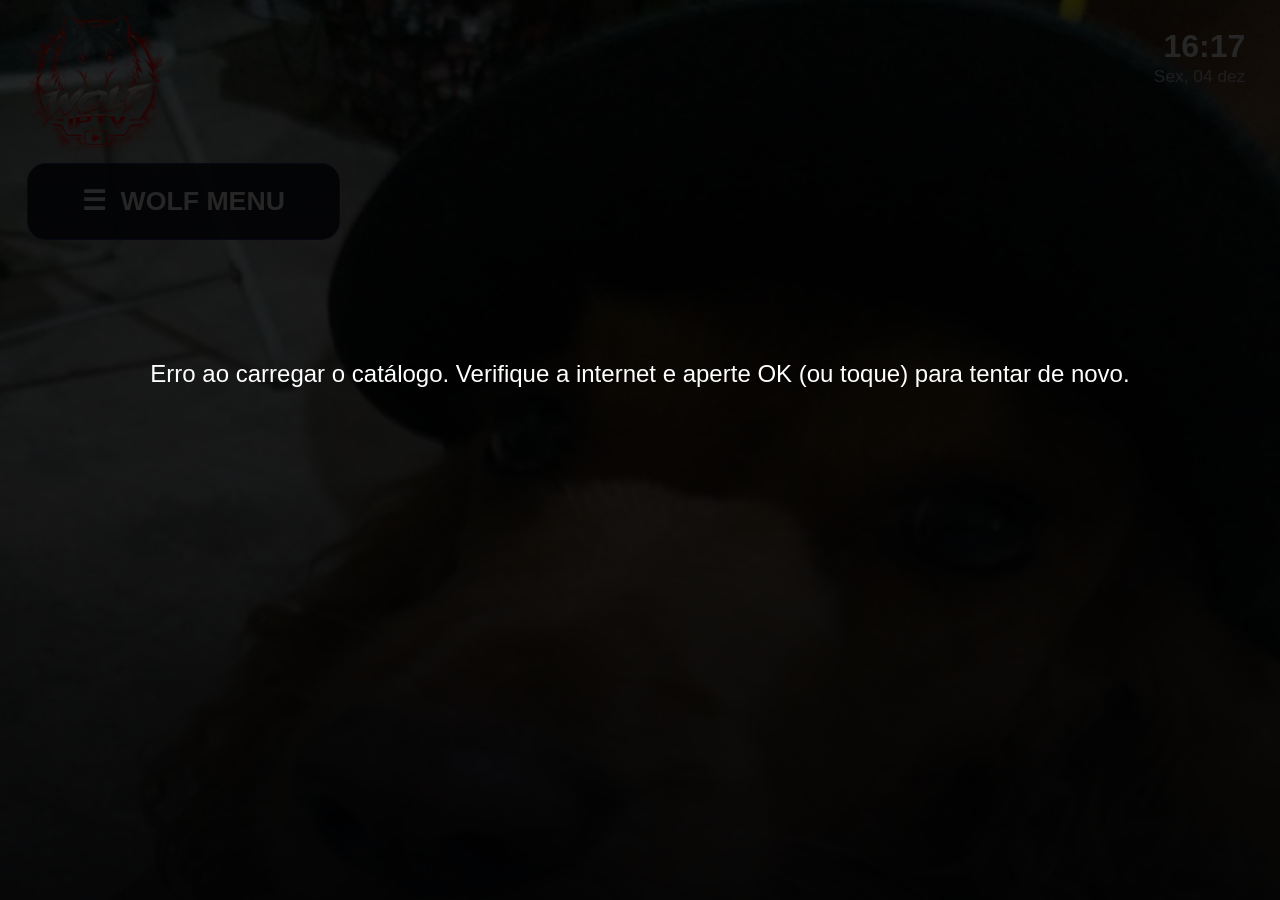
<file: WOLF-webOS/index-104.html>
<!DOCTYPE html>
<html lang="pt-BR">
<head>
<meta charset="utf-8">
<title>WOLF IPTV</title>
<meta name="viewport" content="width=device-width, initial-scale=1, maximum-scale=1">
<link rel="preload" as="image" href="fundo.jpg">
<style>
html,body{margin:0;padding:0;height:100%;overflow:hidden;background:#000;font-family:Roboto,Arial,Helvetica,sans-serif;color:#fff;font-size:10px}
body{background:url(fundo.jpg) center/cover no-repeat,#000;-webkit-user-select:none;user-select:none}
:root{--cols:5;--hh:18rem}
@media (max-width:599px){:root{--hh:14rem}}
#grad{position:absolute;left:0;top:0;right:0;bottom:0;pointer-events:none;background:linear-gradient(180deg,rgba(5,7,18,0) 0%,rgba(5,7,18,.275) 50%,rgba(4,6,16,.745) 100%)}
/* cabecalho: logo + botao menu a esquerda, relogio a direita */
#top{position:absolute;left:2rem;right:2rem;top:1.2rem;display:flex;align-items:flex-start}
#hl{flex:none;display:flex;flex-direction:column;align-items:flex-start}
#logoTop{display:block;width:10.4rem;height:10.4rem;object-fit:contain}
.btn{display:inline-block;box-sizing:border-box;padding:.9rem 2rem;border-radius:1.4rem;background:rgba(8,12,28,.88);border:.1rem solid #2c3e78;font-weight:bold;font-size:1.8rem;cursor:pointer;white-space:nowrap;text-align:center}
.btn.foco{background:rgba(10,14,32,.96);border-color:#ff2828;box-shadow:inset 0 0 0 .2rem #ff2828}
#bMenu{display:flex;align-items:center;justify-content:center;width:23.5rem;height:5.8rem;margin-top:.6rem;padding:0;font-size:2rem}
#sbar{display:none;flex:1;min-width:0;align-items:center;align-self:flex-start;margin:11rem 1.5rem 0 1.5rem;height:5.8rem}
#q{flex:1;min-width:0;box-sizing:border-box;height:5.8rem;padding:0 2rem;font-size:2rem;color:#fff;background:rgba(8,12,28,.88);border:.1rem solid #2c3e78;border-radius:1.4rem;outline:none;margin-right:1rem;font-family:inherit}
#q:focus,#q.foco{border-color:#ff2828;box-shadow:inset 0 0 0 .2rem #ff2828}
#mic{display:flex;align-items:center;justify-content:center;width:5.8rem;height:5.8rem;padding:0;font-size:2.2rem}
#rel{margin-left:auto;flex:none;margin-top:.8rem;padding:0 .6rem 0 1.4rem;text-align:right}
#relH{font-size:2.4rem;font-weight:bold;line-height:1.2}
#relD{font-size:1.3rem;color:#c8c8d2;line-height:1.3}
@media (max-width:599px){
#logoTop{width:7.6rem;height:7.6rem}
#bMenu{width:15rem;height:4.6rem;font-size:1.5rem}
#sbar{margin-top:8.2rem;height:4.6rem}
#q{height:4.6rem;font-size:1.6rem}
#mic{width:4.6rem;height:4.6rem}
}
/* conteudo */
#main{position:absolute;left:2rem;right:2rem;top:var(--hh);bottom:1.2rem;overflow-y:auto;overflow-x:hidden;-webkit-overflow-scrolling:touch}
#main::-webkit-scrollbar,#dlist::-webkit-scrollbar,#detInfo::-webkit-scrollbar{display:none}
#grid{display:grid;grid-template-columns:repeat(var(--cols),minmax(0,1fr));column-gap:.8rem;row-gap:1.2rem;padding:0 .4rem 4rem .4rem}
.vazio{grid-column:1/-1;font-size:2rem;text-align:center;padding:4rem 2rem;color:#fff}
.sect{grid-column:1/-1;display:flex;align-items:center;padding:.8rem}
.sect i{flex:none;width:.4rem;height:2.2rem;background:#ff2828;margin-right:1rem}
.sect b{font-size:1.8rem;letter-spacing:.04em}
.sect.cz b{color:#aaa}
.sect.plano{padding:1.4rem 0}
.sect.plano b{font-size:2.2rem;letter-spacing:0}
.card{position:relative;box-sizing:border-box;height:33.5rem;border-radius:1.4rem;overflow:hidden;background:rgba(8,12,28,.88);border:.1rem solid #2c3e78;cursor:pointer}
.card.foco{background:rgba(10,14,32,.96)}
.card img{display:block;width:100%;height:27.5rem;object-fit:contain;image-rendering:-webkit-optimize-contrast;-webkit-backface-visibility:hidden;backface-visibility:hidden}
.card .brd{display:none;position:absolute;left:0;top:0;right:0;bottom:0;box-sizing:border-box;border:.3rem solid #ff2828;border-radius:1.4rem;pointer-events:none}
.card.foco .brd{display:block}
.rod{position:absolute;left:0;right:0;bottom:0;height:6rem;box-sizing:border-box;padding:.3rem .8rem;display:flex;flex-direction:column;justify-content:center;text-align:center;background:linear-gradient(180deg,rgba(6,9,22,.235),rgba(6,9,22,.96))}
.rod .t{height:2.8rem;line-height:2.8rem;font-size:1.4rem;font-weight:bold;white-space:nowrap;overflow:hidden;text-overflow:ellipsis}
.rod .s{height:2.2rem;line-height:2.2rem;font-size:1.2rem;color:#bec3d2;white-space:nowrap;overflow:hidden;text-overflow:ellipsis}
.rod.ep{background:rgba(10,10,10,.92);text-align:left}
.rod.ep .t{height:auto;line-height:1.35;white-space:normal;display:-webkit-box;-webkit-line-clamp:2;-webkit-box-orient:vertical}
.rod.tp{background:rgba(10,10,10,.92)}
.rod.tp .t{font-size:1.6rem}
.card.canal img{height:27.5rem;padding:4rem 4rem 10rem;background:#0c1022}
.star{display:none}
.selo{display:none;position:absolute;top:.8rem;right:.8rem;padding:.3rem .8rem;font-size:1.2rem;font-weight:bold;background:rgba(0,140,60,.9)}
.card.visto .selo{display:block}.card.visto img{opacity:.45}
.pbar{position:absolute;left:1rem;right:1rem;bottom:6.6rem;height:.4rem;border-radius:.2rem;background:rgba(60,66,90,.67)}
.pbar i{display:block;height:100%;border-radius:.2rem;background:#ff2828}
.ppct{position:absolute;right:1rem;bottom:7.2rem;font-size:1.1rem;text-shadow:0 0 .4rem #000}
/* menu lateral */
#shade{display:none;position:absolute;left:0;top:0;right:0;bottom:0;z-index:25}
#drawer{position:absolute;left:1rem;top:1rem;bottom:1rem;width:36rem;max-width:85%;box-sizing:border-box;background:rgba(6,9,22,.98);border:.1rem solid #243468;border-radius:2.2rem;z-index:30;display:flex;flex-direction:column;overflow:hidden;box-shadow:0 1.6rem 3.2rem rgba(0,0,0,.6);-webkit-transform:translateX(-120%);transform:translateX(-120%);transition:transform .22s ease}
#drawer.on{-webkit-transform:none;transform:none}
#dhead{flex:none;height:6.8rem;box-sizing:border-box;padding:.8rem 1.4rem .8rem 2rem;display:flex;align-items:center;justify-content:space-between;font-size:2.1rem;font-weight:bold}
#dx{display:flex;align-items:center;justify-content:center;width:4.8rem;height:4.8rem;padding:0;border-radius:2.4rem;background:#0c1126;border:.1rem solid #243468;font-size:2.2rem}
#dlist{flex:1;overflow-y:auto;padding:.6rem 1.2rem 2rem 1.2rem}
.di{display:flex;align-items:center;justify-content:space-between;box-sizing:border-box;height:4.8rem;margin:0 0 .6rem;padding:0 1.6rem 0 1.8rem;border-radius:1.4rem;background:#0c1126;border:.1rem solid #243468;font-size:1.6rem;font-weight:bold;cursor:pointer;white-space:nowrap;overflow:hidden}
.di::after{content:"\203A";flex:none;margin-left:.8rem;font-size:2.6rem;line-height:1}
.di.sec{background:#2c386c}
.di.foco{border-color:#ff2828;box-shadow:inset 0 0 0 .2rem #ff2828}
/* sinopse */
#det{display:none;position:absolute;left:0;top:0;right:0;bottom:0;z-index:22;background:#000;overflow:hidden}
#detBg{position:absolute;left:0;top:0;width:100%;height:100%;background-size:cover;background-position:center;opacity:.30}
#detVeu{position:absolute;left:0;top:0;right:0;bottom:0;background:linear-gradient(90deg,rgba(0,0,0,.92) 0%,rgba(0,0,0,.47) 100%)}
#detBox{position:absolute;left:4rem;right:4rem;top:2.8rem;bottom:2.8rem;display:flex;align-items:flex-start}
#detPoster{flex:none;width:23rem;height:34.5rem;object-fit:contain;border-radius:1.2rem;background:rgba(20,20,20,.47)}
#detInfo{flex:1;min-width:0;box-sizing:border-box;margin-left:3rem;padding:.6rem;max-height:100%;overflow-y:auto;display:flex;flex-direction:column}
#detT{font-size:3.2rem;font-weight:bold;line-height:1.2}
#detM{padding:.8rem 0 1.4rem;font-size:1.6rem;font-weight:bold;color:#ff5a5a}
#detL{padding-bottom:.6rem;font-size:1.3rem;letter-spacing:.15em;color:#aaa;font-weight:bold}
#detS{font-size:1.7rem;line-height:1.45;color:#e1e1e1;overflow:hidden;display:-webkit-box;-webkit-line-clamp:10;-webkit-box-orient:vertical}
#detS.sem{color:#8c8c8c}
#detB{padding-top:2.6rem;display:flex}
.dbtn{display:inline-block;box-sizing:border-box;padding:1.1rem 2.5rem;border-radius:1rem;background:rgba(60,60,60,.59);border:.3rem solid transparent;font-size:1.7rem;font-weight:bold;margin-right:1.4rem;cursor:pointer;white-space:nowrap}
.dbtn.prim{background:#dc141e}
.dbtn.foco{border-color:#fff;-webkit-transform:scale(1.06);transform:scale(1.06)}
@media (orientation:portrait){
#detBox{flex-direction:column;align-items:center}
#detPoster{width:18rem;height:27rem;margin-bottom:2rem}
#detInfo{margin-left:0;width:100%}
#detT{font-size:2.6rem}
}
/* abertura */
#splash{position:absolute;left:0;top:0;right:0;bottom:0;z-index:100;background:#000;display:flex;align-items:center;justify-content:center;flex-direction:column;transition:opacity .35s}
#splash.fim{opacity:0;pointer-events:none}
#splash .logoimg{height:75vmin;width:75vmin;max-width:90vw;object-fit:contain;animation:spEntra .5s ease both}
#splash .car{font-size:1.4rem;color:#969bb0;padding-top:.4rem;animation:spPulso .8s ease-in-out infinite alternate}
#carregando{position:absolute;left:0;top:0;width:100%;height:100%;background:rgba(0,0,0,.85);font-size:1.8rem;text-align:center;padding:40vh 2rem 0;box-sizing:border-box;z-index:90}
#aviso{display:none;position:absolute;left:50%;bottom:3rem;width:30rem;max-width:90%;margin-left:-15rem;padding:1rem;text-align:center;font-size:1.2rem;box-sizing:border-box;background:rgba(20,20,20,.96);border:.15rem solid #b00000;border-radius:1.2rem;z-index:99}
@media (max-width:700px){#aviso{margin-left:-45%;left:50%}}
#player{display:none;position:fixed;left:0;top:0;width:100%;height:100%;background:#000;z-index:60;overflow:hidden}
#video{width:100%;height:100%;background:#000;object-fit:contain}
#ptitulo{position:absolute;left:0;top:0;right:0;padding:1.4rem 2.4rem;font-size:1.8rem;font-weight:bold;background:linear-gradient(180deg,rgba(0,0,0,.95),rgba(0,0,0,0));box-sizing:border-box}
#pespera{display:none;position:absolute;left:0;top:45%;width:100%;text-align:center;font-size:2rem}
#pbar{position:absolute;left:0;right:0;bottom:0;padding:3rem 2.4rem 1.6rem;box-sizing:border-box;background:linear-gradient(0deg,rgba(0,0,0,.95),rgba(0,0,0,0))}
#ptrilho{height:.6rem;background:#555;border-radius:.3rem;cursor:pointer}
#pprog{height:.6rem;width:0;background:#e00000;border-radius:.3rem}
#ptempo{margin-top:.7rem;font-size:1.3rem}
#zmenu{display:none;position:absolute;right:2.4rem;bottom:10.5rem;width:24rem;box-sizing:border-box;padding:.9rem;background:rgba(18,22,38,.97);border:.15rem solid rgba(255,255,255,.15);border-radius:1.4rem;z-index:5}
.zi{padding:.85rem 1.2rem;margin:.35rem 0;border-radius:1rem;background:rgba(255,255,255,.07);font-size:1.35rem;border:.15rem solid transparent;cursor:pointer}
.zi.on{background:rgba(224,0,0,.35);font-weight:bold}
.zi.sel{border-color:#ff3b3b}
#pctl{margin-top:.8rem}
#pctl span{display:inline-block;padding:.5rem 1.1rem;margin-right:.8rem;border-radius:1.4rem;background:rgba(255,255,255,.15);font-size:1.1rem;cursor:pointer}
#pctl span.pf{background:#e00000;box-shadow:0 0 1rem rgba(224,0,0,.8)}
#acesso{display:none;position:absolute;left:0;top:0;width:100%;height:100%;background:#05070d;z-index:200}
#acBox{width:34rem;max-width:90%;margin:16vh auto 0;text-align:center}
#acBox h2{font-size:2.4rem;margin:0 0 .6rem}
#acMsg{font-size:1.3rem;margin:0 0 1.4rem;color:#ddd;min-height:3.4rem}
#cod{width:100%;box-sizing:border-box;font-size:2rem;text-align:center;padding:.8rem;border-radius:1rem;border:.15rem solid rgba(255,255,255,.3);background:rgba(255,255,255,.08);color:#fff;text-transform:uppercase;letter-spacing:.2rem;outline:none}
#cod:focus{border-color:#ff3b3b}
#cEntrar{margin:1.4rem auto 0;display:inline-block}
@keyframes spEntra{from{opacity:0;transform:translateY(.8rem)}to{opacity:1;transform:none}}
@keyframes spPulso{from{opacity:.35}to{opacity:1}}
</style></head>
<body>
<div id="splash"><img id="splashLogo" class="logoimg" alt="WOLF IPTV" src="[data-uri]"><div class="car">Carregando…</div></div>
<div id="grad"></div>
<div id="top">
  <div id="hl">
    <img id="logoTop" alt="WOLF IPTV" src="[data-uri]">
    <div id="bMenu" class="btn fx">&#9776;&nbsp; WOLF MENU</div>
  </div>
  <div id="sbar">
    <input id="q" class="fx" type="text" placeholder="Pesquisar filmes e séries..." autocomplete="off">
    <div id="mic" class="btn fx">🎤</div>
  </div>
  <div id="rel"><div id="relH"></div><div id="relD"></div></div>
  <div id="trilha" style="display:none"></div>
  <div id="bCont" style="display:none"></div>
</div>
<div id="main"><div id="grid"></div></div>

<div id="shade"></div>
<div id="drawer">
  <div id="dhead"><span>WOLF MENU</span><span id="dx" class="btn fx">✕</span></div>
  <div id="dlist"></div>
</div>

<div id="acesso"><div id="acBox"><h2>WOLF IPTV</h2><p id="acMsg"></p><input id="cod" type="text" placeholder="XXXX-XXXX" autocomplete="off" autocapitalize="characters"><div id="cEntrar" class="btn fx">Entrar</div></div></div>

<div id="det">
  <div id="detBg"></div><div id="detVeu"></div>
  <div id="detBox">
    <img id="detPoster" alt="">
    <div id="detInfo">
      <div id="detT"></div>
      <div id="detM"></div>
      <div id="detL">SINOPSE</div>
      <div id="detS"></div>
      <div id="detB"><div id="detGo" class="dbtn prim fx"></div><div id="detVolta" class="dbtn fx">VOLTAR</div></div>
    </div>
  </div>
</div>

<div id="carregando">Carregando catálogo...</div>
<div id="aviso"></div>

<div id="player">
  <video id="video" autoplay playsinline preload="auto"></video>
  <div id="ptitulo"></div>
  <div id="pespera">Carregando...</div>
  <div id="pbar">
    <div id="ptrilho"><div id="pprog"></div></div>
    <div id="ptempo">0:00 / 0:00</div>
    <div id="pctl"><span id="pp">⏯</span><span id="pn" style="display:none">⏭ Próximo EP</span><span id="pz">⚙ Zoom: Normal</span><span id="px">✕ Fechar</span></div>
  </div>
  <div id="zmenu"></div>
</div>

<script>
(function () {
  'use strict';
  var BASE = 'https://raw.githubusercontent.com/tavin25psp-byte/wolf-iptv/main/';
  var FONTES = {
    filmes:   { titulo: 'Filmes',   tipo: 'filme', arquivos: ['catalogo.json'], chaves: ['filmes'] },
    series:   { titulo: 'Séries',   tipo: 'serie', arquivos: ['series.json', 'serie.json', 's%C3%A9rie.json'], chaves: ['series'] },
    doramas:  { titulo: 'Doramas',  tipo: 'serie', arquivos: ['doramas.json', 'Doramas.json'], chaves: ['doramas'] },
    animes:   { titulo: 'Animes',   tipo: 'serie', arquivos: ['animes.json', 'anime.json', 'Animes.json', 'Anime.json'], chaves: ['animes'] },
    desenhos: { titulo: 'Desenhos', tipo: 'filme', arquivos: ['desenho.json', 'desenhos.json', 'Desenho.json', 'Desenhos.json'], chaves: ['desenhos', 'desenho'] }
  };
  var ORDEM = ['filmes', 'series', 'doramas', 'animes', 'desenhos'];
  var EMOJI = { acao: '🔥', aventura: '🧭', animacao: '🧸', comedia: '😂', terror: '👻', drama: '🎭', romance: '❤️', ficcao: '🚀', fantasia: '✨', suspense: '🔪', familia: '👪', documentario: '🎥' };
  var LOTE = 30;
  var HOME_LANCAMENTOS = false; // o app novo tirou a fileira "Lançamentos recentes" da tela inicial; mude para true para voltar

  var dados = {}, raiz = {};
  var S = { cols: 5, home: false, z: 0, zmenu: false, zsel: 0, sec: 'filmes', cat: 'Todos', modo: 'cat', cards: [], els: [], shown: 0, back: [], re: null, drawer: false, exp: 'filmes', player: false, cur: null, pos: 0, pc: -1, next: null, avisouProx: false };
  var erroCarga = false, timerBarra = null, timerAviso = null, ultSave = 0;

  function $(id) { return document.getElementById(id); }
  var normCache = {}, normN = 0;
  function norm(s) {
    s = String(s || '');
    if (normCache.hasOwnProperty(s)) return normCache[s];
    var o = s;
    s = s.toLowerCase();
    try { s = s.normalize('NFD').replace(/[\u0300-\u036f]/g, ''); } catch (e) {}
    s = s.replace(/^\s+|\s+$/g, '');
    if (normN < 20000) { normCache[o] = s; normN++; }
    return s;
  }
  // 1rem = 10dp do app. Na TV (~960dp) tudo escala com a largura; no celular fica em tamanho real.
  function ajustar() {
    var w = window.innerWidth || 960;
    document.documentElement.style.fontSize = (w < 900 ? 10 : w / 96) + 'px';
    // 2 colunas no celular, 3 em telas médias e 5 na TV (igual ao app).
    document.documentElement.style.setProperty('--cols', w < 600 ? 2 : (w < 900 ? 3 : 5));
    S.cols = w < 600 ? 2 : (w < 900 ? 3 : 5);
  }
  // Logo do cabeçalho: o preto do JPEG vira transparente (igual ao app).
  function logoCabecalho() {
    var im = new Image(), alvo = $('logoTop');
    im.onload = function () {
      try {
        var L = 360, c = document.createElement('canvas');
        c.width = L; c.height = L;
        var x = c.getContext('2d');
        x.drawImage(im, 0, 0, L, L);
        var d = x.getImageData(0, 0, L, L), p = d.data;
        for (var i = 0; i < p.length; i += 4) {
          var r = p[i], g = p[i + 1], bl = p[i + 2], br = Math.max(r, g, bl);
          var al = Math.max(0, Math.min(255, Math.floor((br - 10) * 255 / 245)));
          if (br === 0 || al === 0) { p[i] = p[i + 1] = p[i + 2] = p[i + 3] = 0; }
          else { p[i] = Math.floor(r * 255 / br); p[i + 1] = Math.floor(g * 255 / br); p[i + 2] = Math.floor(bl * 255 / br); p[i + 3] = al; }
        }
        x.putImageData(d, 0, 0);
        alvo.src = c.toDataURL('image/png');
      } catch (e) { alvo.src = im.src; alvo.style.mixBlendMode = 'screen'; }
    };
    im.src = $('splashLogo').src;
  }
  var DIAS = ['Dom', 'Seg', 'Ter', 'Qua', 'Qui', 'Sex', 'Sáb'], MESES = ['jan', 'fev', 'mar', 'abr', 'mai', 'jun', 'jul', 'ago', 'set', 'out', 'nov', 'dez'];
  function relogio() {
    var d = new Date(), z = function (n) { return (n < 10 ? '0' : '') + n; };
    $('relH').textContent = z(d.getHours()) + ':' + z(d.getMinutes());
    $('relD').textContent = DIAS[d.getDay()] + ', ' + z(d.getDate()) + ' ' + MESES[d.getMonth()];
  }  
  var aquecidos = {};
  function aquecer(url) {
    var m = /^(https?:\/\/[^\/]+)/i.exec(String(url || ''));
    if (!m || aquecidos[m[1]]) return;
    aquecidos[m[1]] = 1;
    try {
      var l = document.createElement('link');
      l.rel = 'preconnect'; l.href = m[1];
      document.head.appendChild(l);
      var d = document.createElement('link');
      d.rel = 'dns-prefetch'; d.href = m[1];
      document.head.appendChild(d);
    } catch (e) {}
  }
  // ---------- rede ----------
  function pegar(url, ok, erro) {
    var x = new XMLHttpRequest();
    // Evita pegar versão antiga guardada pelo navegador.
    x.open('GET', url + (url.indexOf('?') < 0 ? '?' : '&') + 't=' + new Date().getTime(), true);
    x.timeout = 20000;
    x.onload = function () { if (x.status >= 200 && x.status < 300) ok(x.responseText); else erro(); };
    x.onerror = erro; x.ontimeout = erro;
    x.send();
  }
  function pegarPrimeiro(nomes, ok, falha) {
    var i = 0;
    (function tenta() {
      if (i >= nomes.length) { falha(); return; }
      pegar(BASE + nomes[i++], ok, tenta);
    })();
  }
  function extrair(obj, chaves) {
    if (!obj) return null;
    if (obj instanceof Array) return obj;
    for (var i = 0; i < chaves.length; i++) if (obj[chaves[i]] instanceof Array) return obj[chaves[i]];
    return null;
  }
  function lerJson(txt) { try { return JSON.parse(String(txt).replace(/^\uFEFF/, '')); } catch (e) { return null; } }
  function limparLista(lista, tipo, chave) {
    var r = [];
    for (var i = 0; i < lista.length; i++) if (lista[i] && lista[i].titulo) {
      lista[i]._sec = chave;
      var an = parseInt(lista[i].ano, 10);
      if (!(an >= 1900 && an <= 2099)) {
        var m = (lista[i].titulo + ' ' + decodeURIComponent(String(lista[i].video || '').replace(/%(?![0-9A-Fa-f]{2})/g, '%25'))).match(/(?:^|\D)((?:19|20)\d{2})(?!\d)/);
        an = m ? parseInt(m[1], 10) : 0;
      }
      lista[i].ano = an;
      r.push(lista[i]);
    }
    if (tipo === 'filme') r.sort(function (a, b) {
      var d = (b.ano || 0) - (a.ano || 0);
      if (d !== 0) return d;
      return norm(a.titulo) < norm(b.titulo) ? -1 : 1;
    });
    return r;
  }
  // Guarda o catálogo no aparelho: abre na hora e só avisa quando tiver novidade.
  // ---------- tela de abertura ----------
  var splashInicio = new Date().getTime(), splashFeito = false;
  function esconderSplash(forcar) {
    if (splashFeito) return;
    var falta = 1800 - (new Date().getTime() - splashInicio);
    if (falta > 0 && !forcar) { setTimeout(function () { esconderSplash(true); }, falta); return; }
    splashFeito = true;
    var sp = $('splash');
    if (sp) { sp.className = 'fim'; setTimeout(function () { sp.style.display = 'none'; }, 450); }
  }
  setTimeout(function () { esconderSplash(true); }, 10000);
  var forcarRede = false, usouCache = false;
  function carga(ck, arquivos, ok, falha) {
    var k = 'wolf_cat_' + ck;
    if (!forcarRede) {
      var c = lsGet(k);
      if (c) { usouCache = true; ok(c); return; }
    }
    pegarPrimeiro(arquivos, function (t) { lsSet(k, t); ok(t); }, function () {
      var c2 = lsGet(k);
      if (c2) { usouCache = true; ok(c2); } else falha();
    });
  }
  function carregar() {
    usouCache = false;
    $('carregando').style.display = 'block';
    $('carregando').textContent = 'Carregando catálogo...';
    erroCarga = false;
    carga('filmes', ['catalogo.json'], function (txt) { sigs = {}; sigs.filmes = hash(txt); raiz = lerJson(txt) || {}; proxima(0); }, function () {
      erroCarga = true;
      esconderSplash(true);
      $('carregando').textContent = 'Erro ao carregar o catálogo. Verifique a internet e aperte OK (ou toque) para tentar de novo.';
    });
  }
  function proxima(i) {
    colCache = null;
    if (i >= ORDEM.length) { pronto(); return; }
    var chave = ORDEM[i], f = FONTES[chave];
    function daRaiz() { dados[chave] = limparLista(extrair(raiz, f.chaves) || [], f.tipo, chave); proxima(i + 1); }
    if (chave === 'filmes') { daRaiz(); return; }
    carga(chave, f.arquivos, function (txt) {
      var arr = extrair(lerJson(txt), f.chaves);
      sigs[chave] = hash(txt);
      if (arr) { dados[chave] = limparLista(arr, f.tipo, chave); proxima(i + 1); } else daRaiz();
    }, daRaiz);
  }
  function pronto() {
    $('carregando').style.display = 'none';
    esconderSplash();
    ORDEM.forEach(function (ch) {
      var l = dados[ch] || [];
      for (var i = 0; i < l.length && i < 3; i++) {
        var u = l[i].video, t0 = l[i].temporadas && l[i].temporadas[0];
        if (!u && t0 && t0.episodios && t0.episodios[0]) u = t0.episodios[0].video;
        aquecer(u);
      }
    });
    precarregarCapas();
    abrirCat('filmes', 'Todos');
    forcarRede = false;
    if (usouCache) setTimeout(verificarNovidades, 1500);
  }
  // Baixa todas as capas em segundo plano (3 por vez) para abrirem rápido depois.
  function precarregarCapas() {
    var fila = [], vistos = {};
    ORDEM.forEach(function (ch) {
      (dados[ch] || []).forEach(function (it) {
        if (it.capa && !vistos[it.capa]) { vistos[it.capa] = 1; fila.push(it.capa); }
      });
    });
    function prox() {
      var u = fila.shift();
      if (!u) return;
      var im = new Image();
      im.onload = im.onerror = function () { setTimeout(prox, 30); };
      im.src = u;
    }
    prox(); prox(); prox();
  }
  var colCache = null;
  function recarregar() { forcarRede = true; dados = {}; raiz = {}; colCache = null; S.back = []; novidades = []; avisarNovidades(); carregar(); }

  // ---------- aviso de novidades (botão Atualizar catálogo) ----------
  var sigs = {}, novidades = [], verificando = false;
  function hash(t) {
    t = String(t).replace(/^\uFEFF/, '').replace(/^\s+|\s+$/g, '');
    var x = 0;
    for (var i = 0; i < t.length; i++) x = ((x << 5) - x + t.charCodeAt(i)) | 0;
    return t.length + ':' + x;
  }
  function avisarNovidades() {
    var b = $('bMenu');
    if (b) b.innerHTML = novidades.length ? '&#9776;&nbsp; WOLF MENU 🔔' : '&#9776;&nbsp; WOLF MENU';
    var a = $('itemAtualizar');
    if (a) a.textContent = novidades.length ? '🔔  Atualizar catálogo (novo!)' : '🔄  Atualizar catálogo';
  }
  // Compara o catálogo da internet com o que já está carregado.
  function verificarNovidades() {
    if (verificando || !sigs.filmes) return;
    verificando = true;
    var lista = [], i = 0;
    (function proximo() {
      if (i >= ORDEM.length) {
        verificando = false;
        var era = novidades.length;
        novidades = lista;
        avisarNovidades();
        if (lista.length && !era) aviso('Novidades: ' + lista.join(', ') + '. Abra o menu e toque em Atualizar catálogo.');
        return;
      }
      var ch = ORDEM[i++];
      pegarPrimeiro(FONTES[ch].arquivos, function (txt) {
        if (hash(txt) !== (sigs[ch] || '')) lista.push(FONTES[ch].titulo.toLowerCase());
        proximo();
      }, function () { if (ch === 'filmes') { verificando = false; return; } proximo(); });
    })();
  }
  setInterval(verificarNovidades, 120000);

  // ---------- armazenamento ----------
  function ler(k) { try { return JSON.parse(localStorage.getItem(k) || '{}'); } catch (e) { return {}; } }
  function gravar(k, v) { try { localStorage.setItem(k, JSON.stringify(v)); } catch (e) {} }
  function fkey(it) { return it._sec + '|' + it.titulo; }
  function isFav(it) { return !!ler('fav')[fkey(it)]; }
  function nFav() { return Object.keys(ler('fav')).length; }
  function toggleFav(it) {
    var f = ler('fav'), k = fkey(it);
    if (f[k]) delete f[k]; else f[k] = 1;
    gravar('fav', f);
    return !!f[k];
  }
  function chaveEp(serie, t, e) { return serie.titulo + '|T' + t + '|E' + e; }
  function vistoSim(c) { return !!ler('vistos')[c]; }
  function marcarVisto(c) { var v = ler('vistos'); v[c] = 1; gravar('vistos', v); }// ---------- cabeçalho ----------
  function cabecalho(t) {
    S.home = false;
    $('trilha').textContent = t;
    $('sbar').style.display = 'none';
  }

  // ---------- listas ----------
  // ---------- tela de sinopse ----------
  var detVolta = null;
  function abrirDet(it, serie, ir) {
    var meta;
    if (serie) {
      var tot = 0, ts = it.temporadas || [];
      for (var i = 0; i < ts.length; i++) tot += (ts[i].episodios || []).length;
      meta = (it.categoria || '') + '  •  ' + ts.length + ' temporada(s)  •  ' + tot + ' episódios';
    } else meta = (it.ano ? it.ano + '  •  ' : '') + (it.categoria || '');
    var sin = String(it.sinopse || it.descricao || '').replace(/^\s+|\s+$/g, '');
    $('detT').textContent = it.titulo;
    $('detM').textContent = meta;
    $('detS').textContent = sin || 'Sinopse ainda não disponível para este título.';
    $('detS').className = sin ? '' : 'sem';
    $('detPoster').src = it.capa || '';
    $('detBg').style.backgroundImage = it.capa ? 'url("' + it.capa + '")' : 'none';
    $('detGo').textContent = serie ? '▶  VER EPISÓDIOS' : '▶  ASSISTIR';
    $('detGo').onclick = function () { fecharDet(true); ir(); };
    $('detVolta').onclick = function () { fecharDet(false); };
    detVolta = document.querySelector('.foco');
    $('det').style.display = 'block';
    S.det = true;
    setFoco($('detGo'));
  }
  function fecharDet(semFoco) {
    $('det').style.display = 'none';
    S.det = false;
    if (detVolta) setFoco(detVolta);
    detVolta = null;
  }
  function itemCard(it) {
    if (FONTES[it._sec].tipo === 'filme') {
      return { titulo: it.titulo, sub: (it.ano ? it.ano + ' • ' : '') + (it.categoria || ''), capa: it.capa, item: it, url: it.video,
        acao: function () { abrirDet(it, false, function () { tocar(it.titulo, it.video, { key: fkey(it), capa: it.capa }); }); } };
    }
    return { titulo: it.titulo, sub: (it.categoria || '') + ' • ' + (it.temporadas || []).length + ' temporada(s)', capa: it.capa, item: it,
      acao: function () { abrirDet(it, true, function () { abrirSerie(it); }); } };
  }
  // Tela inicial do app: "CONTINUAR ASSISTINDO" (se houver) e "TODOS OS FILMES".
  function itemCont(x) {
    return { titulo: x.titulo, sub: 'Continuar de ' + fmt(x.pos), capa: x.capa, url: x.url, pos: x.pos, dur: x.dur,
      acao: function () { tocar(x.titulo, x.url, { key: x._k, capa: x.capa, pos: x.pos, ep: x.ep }); } };
  }
  function listaCont() {
    var o = ler('cont'), arr = [];
    Object.keys(o).forEach(function (k) { o[k]._k = k; arr.push(o[k]); });
    arr.sort(function (a, b) { return b.ts - a.ts; });
    return arr;
  }
  function cardsInicio(lista, cards) {
    if (!cards.length) return cards;
    var r = [], c1 = listaCont().slice(0, S.cols).map(itemCont), i;
    for (i = 0; i < c1.length; i++) { c1[i].grupo = 'CONTINUAR ASSISTINDO'; r.push(c1[i]); }
    if (HOME_LANCAMENTOS) {
      var n = 0;
      for (i = 0; i < lista.length && n < S.cols; i++) if (lista[i].ano > 0) {
        var cp = itemCard(lista[i]); cp.grupo = 'LANÇAMENTOS RECENTES'; r.push(cp); n++;
      }
    }
    for (i = 0; i < cards.length; i++) { cards[i].grupo = 'TODOS OS FILMES'; cards[i].cinza = true; r.push(cards[i]); }
    return r;
  }
  function abrirCat(chave, cat) {
    S.sec = chave; S.cat = cat; S.back = [];
    S.re = function () {
      S.modo = 'cat';
      var lista = (dados[chave] || []).filter(function (it) { return cat === 'Todos' || norm(it.categoria) === norm(cat); });
      cabecalho(FONTES[chave].titulo + (cat !== 'Todos' ? '  ›  ' + cat : '') + '  (' + lista.length + ')');
      var cards = lista.map(itemCard);
      if (chave === 'filmes' && cat === 'Todos') { S.home = true; cards = cardsInicio(lista, cards); }
      mostrarCards(cards, 'Nada encontrado aqui');
    };
    S.re();
    focusCard(0);
  }
  function abrirFav() {
    var s = S.sec, c = S.cat;
    S.back = [function () { abrirCat(s, c); }];
    S.re = function () {
      S.modo = 'fav';
      var f = ler('fav'), r = [];
      ORDEM.forEach(function (ch) { (dados[ch] || []).forEach(function (it) { if (f[fkey(it)]) r.push(itemCard(it)); }); });
      cabecalho('★ Favoritos (' + r.length + ')');
      mostrarCards(r, 'Nenhum favorito ainda. Aperte o botão amarelo (ou toque na ☆) num card.');
    };
    S.re(); focusCard(0);
  }
  function abrirCont() {
    var s = S.sec, c = S.cat;
    S.back = [function () { abrirCat(s, c); }];
    S.re = function () {
      S.modo = 'cont';
      cabecalho('▶ Continuar assistindo');
      mostrarCards(listaCont().map(itemCont), 'Nada em andamento ainda');
    };
    S.re(); focusCard(0);
  }
  function abrirLanc() {
    var s = S.sec, c = S.cat;
    S.back = [function () { abrirCat(s, c); }];
    S.re = function () {
      S.modo = 'lanc';
      var l = (dados.filmes || []).filter(function (it) { return it.ano > 0; });
      l.sort(function (a, b) { return b.ano - a.ano; });
      cabecalho('Lançamentos recentes');
      mostrarCards(l.slice(0, 60).map(itemCard), 'Nada encontrado aqui');
    };
    S.re(); focusCard(0);
  }
  // ---------- canais ao vivo ----------
  var canais = null;
  function logoCanal(l) {
    l = String(l || '');
    var m = /^https?:\/\/logo\.clearbit\.com\/([^\/?#]+)/i.exec(l);
    return m ? 'https://www.google.com/s2/favicons?sz=256&domain=' + m[1] : l;
  }
  function logoInicial(nome) {
    var p = String(nome || '').split(/[ :|]+/).map(function (w) { return w.replace(/[^A-Za-z0-9À-ſ]/g, ''); })
      .filter(function (w) { return w && w.toUpperCase() !== 'HD' && w.toUpperCase() !== '4K'; });
    var ini = (p.slice(0, 2).map(function (w) { return w.charAt(0); }).join('') || 'TV').toUpperCase();
    var svg = '<svg xmlns="http://www.w3.org/2000/svg" width="300" height="300"><circle cx="150" cy="150" r="144" fill="#1a244e" stroke="#dc1e28" stroke-width="6"/><text x="150" y="150" fill="#fff" font-family="Arial" font-weight="bold" font-size="120" text-anchor="middle" dominant-baseline="central">' + ini.replace(/&/g, '&amp;').replace(/</g, '&lt;') + '</text></svg>';
    return 'data:image/svg+xml;charset=utf-8,' + encodeURIComponent(svg);
  }
  function lerCanais(txt) {
    var j = lerJson(txt), arr = j instanceof Array ? j : (j && (j.canais || j.channels || j.items)) || [], r = [];
    for (var i = 0; i < arr.length; i++) {
      var it = arr[i] || {};
      var nome = String(it.nome || it.name || it.titulo || it.title || '').replace(/^\s+|\s+$/g, '');
      var url = String(it.url || it.link || it.stream || it.video || '').replace(/^\s+|\s+$/g, '');
      if (nome && /^http/i.test(url)) r.push({ nome: nome, url: url, logo: logoCanal(it.logo || it.capa || it['tvg-logo'] || ''), categoria: it.categoria || it['group-title'] || 'Canais ao vivo' });
    }
    return r;
  }
  function mostrarCanais() {
    if (S.modo !== 'canais') return;
    var cards = (canais || []).map(function (c) {
      return { titulo: c.nome, sub: c.categoria, capa: c.logo || logoInicial(c.nome), canal: c.nome,
        acao: function () {
          abrirDet({ titulo: c.nome, capa: c.logo || logoInicial(c.nome), categoria: c.categoria, ano: 0, sinopse: 'Canal de televisão ao vivo' }, false,
            function () { tocar(c.nome, c.url, { capa: c.logo }); });
        } };
    });
    if (cards.length) { cards[0].grupo = '📡  CANAIS AO VIVO  •  ' + cards.length + ' canais'; cards[0].plano = true; for (var i = 1; i < cards.length; i++) cards[i].grupo = cards[0].grupo; }
    mostrarCards(cards, 'Não foi possível carregar canais.json. Confira se o arquivo existe no GitHub.');
    focusCard(0);
  }
  function abrirCanais() {
    var s = S.sec, c = S.cat;
    S.back = [function () { abrirCat(s, c); }];
    S.re = function () {
      S.modo = 'canais';
      cabecalho('Canais ao vivo');
      if (canais) { mostrarCanais(); return; }
      mostrarCards([], 'Carregando canais ao vivo...');
      pegar(BASE + 'canais.json', function (t) { canais = lerCanais(t); mostrarCanais(); }, function () { canais = []; mostrarCanais(); });
    };
    S.re();
  }
  function abrirBusca() {
    var s = S.sec, c = S.cat;
    S.back = [function () { abrirCat(s, c); }];
    S.re = function () {
      S.modo = 'busca';
      $('trilha').style.display = 'none';
      $('bCont').style.display = 'none';
      $('sbar').style.display = 'flex';
      buscar();
    };
    $('q').value = '';
    S.re();
    setFoco($('q'));
  }
  function buscar() {
    var q = norm($('q').value), r = [];
    if (q) ORDEM.forEach(function (ch) {
      (dados[ch] || []).forEach(function (it) { if (norm(it.titulo).indexOf(q) > -1) r.push(itemCard(it)); });
    });
    mostrarCards(r, q ? 'Nada encontrado para "' + $('q').value + '"' : 'Digite ou fale o nome do filme ou série');
  }
  function idxAtual() {
    var i = S.els.indexOf(document.querySelector('.foco'));
    return i < 0 ? 0 : i;
  }
  function abrirSerie(serie) {
    var re = S.re, i = idxAtual();
    S.back.push(function () { re(); focusCard(i); });
    mostrarTemporadas(serie);
    focusCard(0);
  }
  function mostrarTemporadas(serie) {
    S.modo = 'temps';
    cabecalho(serie.titulo);
    mostrarCards((serie.temporadas || []).map(function (t) {
      return { titulo: 'Temporada ' + t.numero, rod: 'tp', capa: serie.capa,
        acao: function () {
          var i = idxAtual();
          S.back.push(function () { mostrarTemporadas(serie); focusCard(i); });
          mostrarEpisodios(serie, t);
          focusCard(0);
        } };
    }), 'Sem temporadas');
  }
  function mostrarEpisodios(serie, temp) {
    S.modo = 'eps';
    cabecalho(serie.titulo + '  ›  Temporada ' + temp.numero);
    mostrarCards((temp.episodios || []).map(function (ep) {
      var chave = chaveEp(serie, temp.numero, ep.numero);
      return { titulo: 'EP ' + ep.numero + ' • ' + (ep.titulo || ''), rod: 'ep', capa: serie.capa, visto: vistoSim(chave), url: ep.video,
        acao: function (el) { tocarEp(serie, temp, ep, el); } };
    }), 'Sem episódios');
  }  
  function tocarEp(serie, temp, ep, el) {
    var chave = chaveEp(serie, temp.numero, ep.numero);
    if (ep.video) { marcarVisto(chave); if (el && el.className.indexOf(' visto') < 0) { el.className += ' visto'; var tt = el.querySelector('.t'); if (tt && tt.textContent.indexOf('✓') !== 0) tt.textContent = '✓ ' + tt.textContent; } }
    tocar(serie.titulo + ' - EP ' + ep.numero, ep.video, { key: chave, capa: serie.capa,
      ep: { sec: serie._sec, s: serie.titulo, t: temp.numero, e: ep.numero } });
  }
  function acharProx(ref) {
    if (!ref) return null;
    var lista = dados[ref.sec] || [], serie = null, i, j, k;
    for (i = 0; i < lista.length; i++) if (lista[i].titulo === ref.s) { serie = lista[i]; break; }
    if (!serie) return null;
    var ts = serie.temporadas || [];
    for (i = 0; i < ts.length; i++) {
      if (String(ts[i].numero) !== String(ref.t)) continue;
      var eps = ts[i].episodios || [];
      for (j = 0; j < eps.length; j++) {
        if (String(eps[j].numero) !== String(ref.e)) continue;
        for (k = j + 1; k < eps.length; k++) if (eps[k].video) return { serie: serie, temp: ts[i], ep: eps[k] };
        for (k = i + 1; k < ts.length; k++) {
          var e2 = ts[k].episodios || [];
          for (var m = 0; m < e2.length; m++) if (e2[m].video) return { serie: serie, temp: ts[k], ep: e2[m] };
        }
        return null;
      }
    }
    return null;
  }
  // ---------- cards ----------
  function mostrarCards(cards, vazio) {
    S.cards = cards; S.els = []; S.shown = 0;
    var g = $('grid');
    g.innerHTML = '';
    $('main').scrollTop = 0;
    if (!cards.length) {
      var v = document.createElement('div');
      v.className = 'vazio'; v.textContent = vazio;
      g.appendChild(v);
      return;
    }
    adicionarLote();
  }
  function adicionarLote() {
    var g = $('grid'), fim = Math.min(S.shown + LOTE, S.cards.length);
    for (var i = S.shown; i < fim; i++) {
      var c = S.cards[i];
      if (c.grupo && (i === 0 || S.cards[i - 1].grupo !== c.grupo)) g.appendChild(tituloSecao(c.grupo, c.cinza, c.plano));
      g.appendChild(criarCard(c, i));
    }
    S.shown = fim;
  }
  // Título de seção com a barrinha vermelha na frente.
  function tituloSecao(txt, cinza, plano) {
    var d = document.createElement('div');
    d.className = 'sect' + (cinza ? ' cz' : '') + (plano ? ' plano' : '');
    if (!plano) d.appendChild(document.createElement('i'));
    var b = document.createElement('b'); b.textContent = txt;
    d.appendChild(b);
    return d;
  }
  function criarCard(c, i) {
    var d = document.createElement('div');
    d.className = 'card fx' + (c.visto ? ' visto' : '') + (c.canal ? ' canal' : '');
    d._url = c.url || '';
    var img = document.createElement('img');
    img.alt = '';
    img.setAttribute('decoding', 'async');
    img.setAttribute('loading', 'lazy');
    var tent = 0;
    img.onerror = function () {
      // Tenta de novo até 3 vezes antes de esconder a capa.
      if (c.canal) { img.onerror = null; img.src = logoInicial(c.canal); return; }
      if (tent < 3 && c.capa) {
        tent++;
        setTimeout(function () { img.src = ''; img.src = c.capa; }, 800 * tent);
      } else img.style.visibility = 'hidden';
    };
    if (c.capa) img.src = c.capa;
    d.appendChild(img);
    var rod = document.createElement('div');
    rod.className = 'rod' + (c.rod ? ' ' + c.rod : '');
    var t = document.createElement('div'); t.className = 't';
    t.textContent = (c.visto && c.rod === 'ep' ? '✓ ' : '') + c.titulo;
    rod.appendChild(t);
    if (!c.rod) { var s = document.createElement('div'); s.className = 's'; s.textContent = c.sub || ''; rod.appendChild(s); }
    d.appendChild(rod);
    if (c.dur > 0 && c.pos > 0) {
      var pct = Math.max(0, Math.min(100, Math.floor(c.pos * 100 / c.dur)));
      var pb = document.createElement('div'); pb.className = 'pbar';
      var pi = document.createElement('i'); pi.style.width = pct + '%'; pb.appendChild(pi);
      var pt = document.createElement('div'); pt.className = 'ppct'; pt.textContent = pct + '%';
      d.appendChild(pb); d.appendChild(pt);
    }
    var selo = document.createElement('div');
    selo.className = 'selo'; selo.textContent = '✓ ASSISTIDO';
    d.appendChild(selo);
    if (c.item) {
      var st = document.createElement('div');
      st.className = 'star';
      st.textContent = isFav(c.item) ? '★' : '☆';
      d.appendChild(st);
    }
    var br = document.createElement('div'); br.className = 'brd'; d.appendChild(br);
    d.onclick = function () { setFoco(d); c.acao(d); };
    d.onmouseenter = function () { setFoco(d); };
    S.els.push(d);
    return d;
  }
  function favoritar(el) {
    var i = S.els.indexOf(el);
    if (i < 0 || !S.cards[i] || !S.cards[i].item) return;
    var on = toggleFav(S.cards[i].item);
    aviso(on ? '★ Adicionado aos favoritos' : 'Removido dos favoritos');
    if (S.modo === 'fav') { S.re(); focusCard(i); return; }
    var st = el.querySelector('.star');
    if (st) st.textContent = on ? '★' : '☆';
  }
  $('main').addEventListener('scroll', function () {
    var m = $('main');
    if (S.shown < S.cards.length && m.scrollTop + m.clientHeight > m.scrollHeight - 400) adicionarLote();
  }, false);

  // ---------- foco / navegação ----------
  function setFoco(el) {
    if (!el) return;
    if (el._url) aquecer(el._url);
    var o = document.querySelector('.foco');
    if (o && o !== el) o.className = o.className.replace(/\s*foco/g, '');
    if (el.className.indexOf('foco') < 0) el.className += ' foco';
    var p = el.parentNode;
    while (p && p.id !== 'main' && p.id !== 'dlist') p = p.parentNode;
    if (!p) return;
    var r = el.getBoundingClientRect(), b = p.getBoundingClientRect();
    if (r.top < b.top + 8) p.scrollTop -= (b.top + 8 - r.top);
    else if (r.bottom > b.bottom - 8) p.scrollTop += (r.bottom - b.bottom + 8);
  }
  function focusCard(i) {
    while (i >= S.els.length && S.shown < S.cards.length) adicionarLote();
    if (S.els.length) setFoco(S.els[Math.min(i, S.els.length - 1)]);
    else setFoco($('bMenu'));
  }
  function alvos() {
    var l = document.querySelectorAll(S.det ? '#det .fx' : S.drawer ? '#drawer .fx' : '#top .fx, #main .fx'), r = [];
    for (var i = 0; i < l.length; i++) if (l[i].offsetWidth > 0) r.push(l[i]);
    return r;
  }
  function mover(dir) {
    var cur = document.querySelector('.foco'), l = alvos();
    if (!cur || l.indexOf(cur) < 0) { setFoco(l[0]); return; }
    var a = cur.getBoundingClientRect(), ax = a.left + a.width / 2, ay = a.top + a.height / 2, best = null, bs = 1e9;
    for (var i = 0; i < l.length; i++) {
      if (l[i] === cur) continue;
      var b = l[i].getBoundingClientRect(), dx = b.left + b.width / 2 - ax, dy = b.top + b.height / 2 - ay, ok, s;
      if (dir === 'r') { ok = dx > a.width * 0.3; s = dx + Math.abs(dy) * 3; }
      else if (dir === 'l') { ok = -dx > a.width * 0.3; s = -dx + Math.abs(dy) * 3; }
      else if (dir === 'd') { ok = dy > a.height * 0.3; s = dy + Math.abs(dx) * 3; }
      else { ok = -dy > a.height * 0.3; s = -dy + Math.abs(dx) * 3; }
      if (ok && s < bs) { bs = s; best = l[i]; }
    }
    if (best) { setFoco(best); return; }
    if (dir === 'd' && !S.drawer && S.shown < S.cards.length) { adicionarLote(); mover(dir); return; }
    if (dir === 'l' && !S.drawer && cur.className.indexOf('card') > -1) abrirDrawer();
  }
  function ativar() {
    var cur = document.querySelector('.foco');
    if (!cur) return;
    if (cur.tagName === 'INPUT') { cur.focus(); return; }
    if (cur.onclick) cur.onclick();
  }
  function voltar() {
    if (S.player) { fecharPlayer(); return true; }
    if (S.det) { fecharDet(false); return true; }
    if (S.drawer) { fecharDrawer(); setFoco($('bMenu')); return true; }
    if (S.back.length) { (S.back.pop())(); return true; }
    return false;
 }// ---------- menu lateral ----------
  // ---------- coletâneas (franquias) ----------
  // As chaves são comparadas com o título sem acento e em minúsculas.
  // Mínimo de filmes para a coletânea aparecer no menu (0 = mostra todas, até as vazias).
  var COLECAO_MINIMO = 0;
  var COLECOES = [
    { nome: 'A Era do Gelo', icone: '🧊', chaves: ['era do gelo'] },
    { nome: 'A Hora do Pesadelo', icone: '😴', chaves: ['hora do pesadelo'] },
    { nome: 'Alien', icone: '👽', chaves: ['alien:', 'alien,', 'aliens', '=alien', 'alien vs', 'alien x'] },
    { nome: 'Alvin e os Esquilos', icone: '🐿️', chaves: ['alvin e os esquilos'] },
    { nome: 'American Pie', icone: '🥧', chaves: ['american pie'] },
    { nome: 'Animais Fantásticos', icone: '🐉', chaves: ['animais fantasticos'] },
    { nome: 'Anjos da Noite', icone: '🐺', chaves: ['underworld', 'anjos da noite'] },
    { nome: 'As Crônicas de Nárnia', icone: '🦁', chaves: ['narnia'] },
    { nome: 'Atividade Paranormal', icone: '📹', chaves: ['atividade paranormal'] },
    { nome: 'Bad Boys', icone: '🚔', chaves: ['bad boys'] },
    { nome: 'Barbie', icone: '💖', chaves: ['barbie'] },
    { nome: 'Ben 10', icone: '⌚', chaves: ['ben 10'] },
    { nome: 'Busca Implacável', icone: '📞', chaves: ['busca implacavel'] },
    { nome: 'Caça-Fantasmas', icone: '👻', chaves: ['caca-fantasmas', 'ghostbusters'] },
    { nome: 'Carros', icone: '🚗', chaves: ['carros'] },
    { nome: 'Cemitério Maldito', icone: '🪦', chaves: ['cemiterio maldito', 'pet sematary'] },
    { nome: 'Chucky', icone: '🪆', chaves: ['chucky', 'brinquedo assassino'] },
    { nome: 'Cinquenta Tons', icone: '🖤', chaves: ['cinquenta tons'] },
    { nome: 'Como Treinar o Seu Dragão', icone: '🐲', chaves: ['como treinar o seu dragao'] },
    { nome: 'Crepúsculo', icone: '🧛', chaves: ['crepusculo', 'lua nova', 'amanhecer'] },
    { nome: 'DC', icone: '🔵', chaves: ['batman', 'superman', 'coringa', 'aquaman', 'mulher-maravilha', 'esquadrao suicida', 'shazam', 'the flash', 'besouro azul', 'supergirl', 'liga da justica', 'aves de rapina', 'adao negro', 'lanterna verde', 'pacificador'] },
    { nome: 'De Volta para o Futuro', icone: '⏱️', chaves: ['de volta para o futuro'] },
    { nome: 'Divergente', icone: '🔷', chaves: ['divergente', 'insurgente', 'convergente'] },
    { nome: 'Duna', icone: '🏜️', chaves: ['duna'] },
    { nome: 'Duro de Matar', icone: '💥', chaves: ['duro de matar'] },
    { nome: 'Esqueceram de Mim', icone: '🏠', chaves: ['esqueceram de mim'] },
    { nome: 'Evil Dead', icone: '🪓', chaves: ['evil dead', 'morte do demonio', 'uma noite alucinante'] },
    { nome: 'Exterminador do Futuro', icone: '🦿', chaves: ['exterminador do futuro'] },
    { nome: 'Extermínio', icone: '☣️', chaves: ['exterminio'] },
    { nome: 'Five Nights at Freddy\'s', icone: '🐻', chaves: ['five nights'] },
    { nome: 'Frozen', icone: '❄️', chaves: ['frozen'] },
    { nome: 'Gato de Botas', icone: '🐱', chaves: ['gato de botas'] },
    { nome: 'Gladiador', icone: '⚔️', chaves: ['gladiador'] },
    { nome: 'Godzilla e Kong', icone: '🦍', chaves: ['godzilla', 'king kong', 'kong:'] },
    { nome: 'Gremlins', icone: '🧌', chaves: ['gremlins'] },
    { nome: 'Halloween', icone: '🎃', chaves: ['halloween'] },
    { nome: 'Harry Potter', icone: '⚡', chaves: ['harry potter'] },
    { nome: 'Hellraiser', icone: '⛓️', chaves: ['hellraiser'] },
    { nome: 'Homens de Preto', icone: '🕴️', chaves: ['homens de preto'] },
    { nome: 'Hotel Transilvânia', icone: '🧛', chaves: ['hotel transilvania'] },
    { nome: 'Indiana Jones', icone: '🤠', chaves: ['indiana jones'] },
    { nome: 'Invocação do Mal', icone: '👻', chaves: ['invocacao do mal', 'annabelle', 'a freira'] },
    { nome: 'It: A Coisa', icone: '🎈', chaves: ['it: a coisa'] },
    { nome: 'Jack Ryan', icone: '🕵️', chaves: ['jack ryan', 'operacao sombra'] },
    { nome: 'Jeepers Creepers', icone: '🦇', chaves: ['jeepers creepers'] },
    { nome: 'Jogos Mortais', icone: '🪚', chaves: ['jogos mortais'] },
    { nome: 'Jogos Vorazes', icone: '🏹', chaves: ['jogos vorazes'] },
    { nome: 'John Wick', icone: '🔫', chaves: ['john wick'] },
    { nome: 'Jumanji', icone: '🎲', chaves: ['jumanji'] },
    { nome: 'Jurassic Park e World', icone: '🦖', chaves: ['jurassic'] },
    { nome: 'Karate Kid', icone: '🥋', chaves: ['karate kid'] },
    { nome: 'Kingsman', icone: '🎩', chaves: ['kingsman'] },
    { nome: 'Kung Fu Panda', icone: '🐼', chaves: ['kung fu panda'] },
    { nome: 'Lilo & Stitch', icone: '🌺', chaves: ['lilo'] },
    { nome: 'M3GAN', icone: '🤖', chaves: ['m3gan'] },
    { nome: 'Mad Max', icone: '🔥', chaves: ['mad max'] },
    { nome: 'Madagascar', icone: '🦁', chaves: ['madagascar'] },
    { nome: 'Marvel', icone: '🔴', chaves: ['vingadores', 'homem de ferro', 'capitao america', '=thor', 'thor:', 'homem-aranha', 'aranhaverso', 'homem-formiga', 'doutor estranho', 'pantera negra', 'guardioes da galaxia', 'deadpool', 'x-men', 'venom', 'quarteto fantastico', 'thunderbolts', 'morbius', 'o justiceiro', 'capita marvel', 'viuva negra', 'shang-chi', 'os eternos', 'hulk', 'madame web'] },
    { nome: 'Massacre da Serra Elétrica', icone: '🪚', chaves: ['massacre da serra'] },
    { nome: 'Matrix', icone: '🕶️', chaves: ['matrix'] },
    { nome: 'Maze Runner', icone: '🌀', chaves: ['maze runner', 'correr ou morrer', 'prova de fogo', 'a cura mortal'] },
    { nome: 'Meu Malvado Favorito e Minions', icone: '🍌', chaves: ['meu malvado favorito', 'minions'] },
    { nome: 'Missão Impossível', icone: '🎯', chaves: ['missao impossivel'] },
    { nome: 'Missão Resgate', icone: '🚁', chaves: ['missao resgate', 'tyler rake'] },
    { nome: 'Monstros S.A.', icone: '👹', chaves: ['monstros s.a.', 'universidade monstros'] },
    { nome: 'Mortal Kombat', icone: '🐉', chaves: ['mortal kombat'] },
    { nome: 'O Albergue', icone: '🏨', chaves: ['o albergue', 'hostel'] },
    { nome: 'O Chamado', icone: '📼', chaves: ['o chamado'] },
    { nome: 'O Escorpião Rei', icone: '🦂', chaves: ['escorpiao rei'] },
    { nome: 'O Exorcista', icone: '✝️', chaves: ['exorcista'] },
    { nome: 'O Grito', icone: '👁️', chaves: ['o grito'] },
    { nome: 'O Poderoso Chefão', icone: '🌹', chaves: ['poderoso chefao'] },
    { nome: 'O Rei Leão', icone: '🦁', chaves: ['rei leao'] },
    { nome: 'Os Incríveis', icone: '🦸‍♂️', chaves: ['os incriveis'] },
    { nome: 'Os Mercenários', icone: '💪', chaves: ['os mercenarios'] },
    { nome: 'Os Smurfs', icone: '🔵', chaves: ['smurfs'] },
    { nome: 'Pânico', icone: '🔪', chaves: ['panico'], exclui: ['todo mundo', 'panico no lago', 'panico na floresta'] },
    { nome: 'Pânico na Floresta', icone: '🌲', chaves: ['panico na floresta', 'wrong turn'] },
    { nome: 'Pânico no Lago', icone: '🐊', chaves: ['panico no lago', 'lake placid'] },
    { nome: 'Para Todos os Garotos', icone: '💌', chaves: ['para todos os garotos'] },
    { nome: 'Percy Jackson', icone: '🔱', chaves: ['percy jackson'] },
    { nome: 'Piratas do Caribe', icone: '🏴‍☠️', chaves: ['piratas do caribe'] },
    { nome: 'Planeta dos Macacos', icone: '🦍', chaves: ['planeta dos macacos'] },
    { nome: 'Poltergeist', icone: '📺', chaves: ['poltergeist'] },
    { nome: 'Predador', icone: '🦎', chaves: ['predador', 'predator'] },
    { nome: 'Premonição', icone: '💀', chaves: ['premonicao'] },
    { nome: 'Procurando Nemo e Dory', icone: '🐠', chaves: ['procurando'] },
    { nome: 'Rambo', icone: '🪖', chaves: ['rambo'] },
    { nome: 'Resident Evil', icone: '🧟', chaves: ['resident evil'] },
    { nome: 'Rocky e Creed', icone: '🥊', chaves: ['rocky', 'creed'] },
    { nome: 'Se Beber, Não Case', icone: '🍻', chaves: ['se beber'] },
    { nome: 'Senhor dos Anéis e O Hobbit', icone: '💍', chaves: ['senhor dos aneis', 'o hobbit'] },
    { nome: 'Sexta-Feira 13', icone: '🏒', chaves: ['sexta-feira 13', 'jason'] },
    { nome: 'Sherlock Holmes', icone: '🔍', chaves: ['sherlock holmes'] },
    { nome: 'Shrek', icone: '🧅', chaves: ['shrek'] },
    { nome: 'Sobrenatural', icone: '🌑', chaves: ['sobrenatural'] },
    { nome: 'Sonic', icone: '💨', chaves: ['sonic'] },
    { nome: 'Sorria', icone: '😁', chaves: ['sorria'] },
    { nome: 'Star Trek', icone: '🖖', chaves: ['star trek'] },
    { nome: 'Star Wars', icone: '✨', chaves: ['star wars'] },
    { nome: 'Super Mario', icone: '🍄', chaves: ['super mario'] },
    { nome: 'Tartarugas Ninja', icone: '🐢', chaves: ['tartarugas ninja'] },
    { nome: 'Teen Wolf', icone: '🐺', chaves: ['teen wolf'] },
    { nome: 'Terrifier', icone: '🤡', chaves: ['terrifier'] },
    { nome: 'Todo Mundo em Pânico', icone: '😱', chaves: ['todo mundo em panico'] },
    { nome: 'Toy Story', icone: '🤠', chaves: ['toy story'] },
    { nome: 'Transformers', icone: '🤖', chaves: ['transformers'] },
    { nome: 'Um Lugar Silencioso', icone: '🤫', chaves: ['um lugar silencioso'] },
    { nome: 'Uma Noite de Crime', icone: '🎭', chaves: ['noite de crime'] },
    { nome: 'Velozes e Furiosos', icone: '🏎️', chaves: ['velozes e furiosos'] }
  ];
  // Filmes da coletânea em ordem de lançamento (do mais antigo ao mais novo).
  function filmesDaColecao(c) {
    var r = (dados.filmes || []).filter(function (it) {
      var t = norm(it.titulo);
      return c.chaves.some(function (k) { return k.charAt(0) === '=' ? t === k.substring(1) : t.indexOf(k) > -1; }) &&
        !(c.exclui || []).some(function (k) { return t.indexOf(k) > -1; });
    });
    r.sort(function (a, b) {
      var d = (a.ano || 0) - (b.ano || 0);
      if (d !== 0) return d;
      return norm(a.titulo) < norm(b.titulo) ? -1 : 1;
    });
    return r;
  }
  function abrirColecao(c) {
    S.sec = 'filmes'; S.cat = 'Todos'; S.back = [];
    S.re = function () {
      S.modo = 'cat';
      var lista = filmesDaColecao(c);
      cabecalho('Coletâneas  ›  ' + c.nome + '  (' + lista.length + ')');
      mostrarCards(lista.map(itemCard), 'Nada encontrado aqui');
    };
    S.re();
    focusCard(0);
  }

  function emoji(n) { return EMOJI[norm(n).split(' ')[0]] || '🎬'; }
  function montarDrawer() {
    var L = $('dlist');
    L.innerHTML = '';
    function item(txt, fn, cls) {
      var d = document.createElement('div');
      d.className = 'di fx ' + (cls || '');
      d.textContent = txt;
      d.onclick = fn;
      d.onmouseenter = function () { setFoco(d); };
      L.appendChild(d);
      return d;
    }
    var itAt = item('🔄  Atualizar catálogo', function () { fecharDrawer(); recarregar(); });
    if (itAt && itAt.nodeType === 1) itAt.id = 'itemAtualizar';
    avisarNovidades();
    verificarNovidades();
    item('📡  Canais ao vivo', function () { fecharDrawer(); abrirCanais(); });
    item('▶  Continuar assistindo', function () { fecharDrawer(); abrirCont(); });
    item('🆕  Lançamentos recentes', function () { fecharDrawer(); abrirLanc(); });
    item('★  Favoritos (' + nFav() + ')', function () { fecharDrawer(); abrirFav(); });
    item('🔍  Pesquisa 🎤', function () { fecharDrawer(); abrirBusca(); });
    function secaoColecoes() {
      // Calculado uma vez por carregamento do catálogo (não a cada abertura do menu).
      if (!colCache) colCache = COLECOES.map(function (c) { return { c: c, l: filmesDaColecao(c) }; });
      var vs = colCache.slice()
        .filter(function (x) { return x.l.length >= COLECAO_MINIMO; });
      // As que já têm filmes vão primeiro (a ordem alfabética se mantém).
      vs.forEach(function (x, i) { x.i = i; });
      vs.sort(function (a, b) {
        var d = (b.l.length > 0 ? 1 : 0) - (a.l.length > 0 ? 1 : 0);
        return d !== 0 ? d : a.i - b.i;
      });
      if (!vs.length) return;
      var h = item(tSec('COLETÂNEAS', vs.length, S.exp === 'colecoes'), function () {
        S.exp = (S.exp === 'colecoes' ? '' : 'colecoes');
        montarDrawer();
        setFoco(document.querySelector('#dlist [data-sec="colecoes"]'));
      }, 'sec');
      h.setAttribute('data-sec', 'colecoes');
      if (S.exp !== 'colecoes') return;
      vs.forEach(function (x) {
        item(x.c.icone + '  ' + x.c.nome + ' (' + x.l.length + ')', function () { fecharDrawer(); abrirColecao(x.c); });
      });
    }
    function tSec(t, n, aberta) { return t + ' (' + n + ')   ' + (aberta ? '▾' : '▸'); }
    var CATS = [['Ação', '🔥'], ['Animação', '🧸'], ['Aventura', '🧭'], ['Comédia', '😂'], ['Drama', '🎭'], ['Fantasia', '✨'], ['Ficção', '🚀'], ['Suspense', '🔪'], ['Terror', '👻']];
    function secao(ch) {
      var lista = dados[ch] || [];
      var h = item(tSec(FONTES[ch].titulo.toUpperCase(), lista.length, S.exp === ch), function () {
        S.exp = (S.exp === ch ? '' : ch);
        montarDrawer();
        var e = document.querySelector('#dlist [data-sec="' + ch + '"]');
        setFoco(e);
      }, 'sec');
      h.setAttribute('data-sec', ch);
      if (S.exp !== ch) return;
      item('🎬  Todos (' + lista.length + ')', function () { fecharDrawer(); abrirCat(ch, 'Todos'); });
      CATS.forEach(function (ct) {
        var n = 0, k = norm(ct[0]);
        lista.forEach(function (it) { if (norm(it.categoria) === k) n++; });
        item(ct[1] + '  ' + ct[0] + ' (' + n + ')', function () { fecharDrawer(); abrirCat(ch, ct[0]); });
      });
    }
    ['filmes', 'series', 'doramas', 'desenhos', 'animes'].forEach(function (ch) {
      secao(ch);
      if (ch === 'filmes') secaoColecoes();
    });
  }
  function abrirDrawer() {
    S.exp = 'filmes';
    montarDrawer();
    S.drawer = true;
    $('drawer').className = 'on';
    $('shade').style.display = 'block';
    setFoco($('dx'));
  }
  function fecharDrawer() {
    S.drawer = false;
    $('drawer').className = '';
    $('shade').style.display = 'none';
  }

  // ---------- voz ----------
  var recog = null, ouvindo = false;
  function voz() {
    var SR = window.SpeechRecognition || window.webkitSpeechRecognition;
    if (!SR) { aviso('Este aparelho não tem voz no navegador. Use o microfone do teclado ou do controle.'); $('q').focus(); return; }
    if (ouvindo && recog) { try { recog.stop(); } catch (e) {} return; }
    try {
      recog = new SR();
      recog.lang = 'pt-BR';
      recog.interimResults = true;
      recog.maxAlternatives = 1;
      recog.onstart = function () { ouvindo = true; $('mic').style.background = '#e00000'; aviso('🎤 Fale agora...'); };
      recog.onresult = function (ev) {
        var t = '';
        for (var i = 0; i < ev.results.length; i++) t += ev.results[i][0].transcript;
        $('q').value = t;
        buscar();
        if (ev.results[ev.results.length - 1].isFinal) aviso('🔍 ' + t);
      };
      recog.onerror = function (ev) {
        var e = ev && ev.error;
        if (e === 'not-allowed' || e === 'service-not-allowed') aviso('Permita o microfone nas configurações do navegador.');
        else if (e === 'no-speech') aviso('Não ouvi nada. Toque no 🎤 e fale de novo.');
        else aviso('Não consegui ouvir. Tente de novo ou digite.');
      };
      recog.onend = function () { ouvindo = false; $('mic').style.background = ''; };
      recog.start();
    } catch (x) { ouvindo = false; aviso('Voz indisponível. Digite o nome.'); }
  }

  // ---------- aviso ----------
  function aviso(t) {
    var a = $('aviso');
    a.textContent = t; a.style.display = 'block';
    clearTimeout(timerAviso);
    timerAviso = setTimeout(function () { a.style.display = 'none'; }, 2800);
  }  // ---------- player ----------
  function fmt(s) {
    if (!isFinite(s) || s < 0) s = 0;
    s = Math.floor(s);
    var h = Math.floor(s / 3600), m = Math.floor((s % 3600) / 60), x = s % 60;
    return (h > 0 ? h + ':' + (m < 10 ? '0' : '') : '') + m + ':' + (x < 10 ? '0' : '') + x;
  }
  function mostrarBarra() {
    $('pbar').style.display = 'block'; $('ptitulo').style.display = 'block';
    clearTimeout(timerBarra);
    if (S.pc >= 0) return;
    timerBarra = setTimeout(function () { if (S.zmenu || S.pc >= 0) return; $('pbar').style.display = 'none'; $('ptitulo').style.display = 'none'; }, 4000);
  }
  var ZOOMS = [
    { n: 'Normal', s: 1, f: 'contain' },
    { n: 'Zoom 15%', s: 1.15, f: 'contain' },
    { n: 'Zoom 30% (tira as bordas)', s: 1.3, f: 'contain' },
    { n: 'Zoom 45%', s: 1.45, f: 'contain' },
    { n: 'Esticar', s: 1, f: 'fill' }
  ];
  function aplicarZoom(i) {
    var z = ZOOMS[i], v = $('video'), t = z.s === 1 ? 'none' : 'scale(' + z.s + ')';
    v.style.objectFit = z.f;
    v.style.webkitTransform = t;
    v.style.transform = t;
    $('pz').textContent = '⚙ Zoom: ' + z.n;
  }
  function desenharZoom() {
    var m = $('zmenu');
    m.innerHTML = '';
    var t = document.createElement('div');
    t.style.cssText = 'font-weight:bold;font-size:1.3rem;margin:.2rem .4rem .5rem';
    t.textContent = '⚙ Tamanho da tela';
    m.appendChild(t);
    ZOOMS.forEach(function (z, i) {
      var d = document.createElement('div');
      d.className = 'zi' + (i === S.z ? ' on' : '') + (i === S.zsel ? ' sel' : '');
      d.textContent = (i === S.z ? '✓ ' : '') + z.n;
      d.onclick = function (e) { e.stopPropagation(); escolherZoom(i); };
      m.appendChild(d);
    });
  }
  function abrirZoomMenu() {
    S.zmenu = true; S.zsel = S.z;
    desenharZoom();
    $('zmenu').style.display = 'block';
    clearTimeout(timerBarra);
    $('pbar').style.display = 'block'; $('ptitulo').style.display = 'block';
  }
  function fecharZoomMenu() {
    S.zmenu = false;
    $('zmenu').style.display = 'none';
    mostrarBarra();
  }
  function escolherZoom(i) {
    S.z = i;
    if (S.cur && S.cur.key) { var o = ler('zoom'); o[S.cur.key] = i; gravar('zoom', o); }
    aplicarZoom(i);
    fecharZoomMenu();
    aviso('⚙ ' + ZOOMS[i].n);
  }
  function tocar(titulo, url, o) {
    if (!url) { aviso('Vídeo ainda não disponível'); return; }
    o = o || {};
    if (o.pos == null && o.key) { var sv = ler('cont')[o.key]; if (sv && sv.pos) o.pos = sv.pos; }
    var v = $('video');
    S.cur = { key: o.key, titulo: titulo, url: url, capa: o.capa, ep: o.ep || null };
    S.next = acharProx(o.ep);
    S.avisouProx = false;
    limparCtl();
    $('pn').style.display = S.next ? 'inline-block' : 'none';
    aquecer(url);
    v.preload = 'auto';
    S.pos = o.pos || 0;
    var zs = ler('zoom');
    S.z = (o.key && zs[o.key]) || 0;
    aplicarZoom(S.z);
    $('ptitulo').textContent = titulo;
    $('player').style.display = 'block';
    $('pespera').style.display = 'block';
    S.player = true;
    v.src = url;
    try { v.play(); } catch (e) {}
    mostrarBarra();
    if (S.pos) aviso('▶ Retomando de ' + fmt(S.pos));
  }
  function salvarProgresso(forcar) {
    var v = $('video'), now = new Date().getTime();
    if (!S.cur || !S.cur.key || v.currentTime < 15) return;
    if (!forcar && now - ultSave < 5000) return;
    ultSave = now;
    var c = ler('cont'), d = v.duration || 0;
    if (d && d - v.currentTime < 90) delete c[S.cur.key];
    else c[S.cur.key] = { titulo: S.cur.titulo, url: S.cur.url, capa: S.cur.capa, ep: S.cur.ep, pos: Math.floor(v.currentTime), dur: Math.floor(d), ts: now };
    gravar('cont', c);
  }
  function fecharPlayer() {
    var v = $('video');
    salvarProgresso(true);
    try { v.pause(); } catch (e) {}
    v.removeAttribute('src');
    try { v.load(); } catch (e) {}
    $('player').style.display = 'none';
    limparCtl(); S.next = null;
    S.zmenu = false;
    $('zmenu').style.display = 'none';
    S.player = false;
    if (S.home && S.re && !S.det) { S.re(); focusCard(0); }
  }
  function limparCtl() {
    S.pc = -1;
    var l = $('pctl').getElementsByTagName('span');
    for (var i = 0; i < l.length; i++) l[i].className = '';
  }
  function ctrls() {
    var ids = ['pp', 'pn', 'pz', 'px'], r = [];
    for (var i = 0; i < ids.length; i++) if ($(ids[i]).style.display !== 'none') r.push($(ids[i]));
    return r;
  }
  function focoCtl(i) {
    var l = ctrls();
    limparCtl();
    if (i < 0 || !l.length) { mostrarBarra(); return; }
    S.pc = Math.min(i, l.length - 1);
    l[S.pc].className = 'pf';
    clearTimeout(timerBarra);
    $('pbar').style.display = 'block'; $('ptitulo').style.display = 'block';
  }
  function proximo(auto) {
    var n = S.next;
    if (!n) { aviso('Não há próximo episódio'); return; }
    if (!auto) salvarProgresso(true);
    aviso('⏭ ' + n.serie.titulo + ' - EP ' + n.ep.numero);
    tocarEp(n.serie, n.temp, n.ep, null);
  }
  function pular(s) {
    var v = $('video');
    try { v.currentTime = Math.max(0, Math.min(v.duration || 1e9, v.currentTime + s)); } catch (e) {}
    mostrarBarra();
  }
  function pausar() {
    var v = $('video');
    if (v.paused) v.play(); else v.pause();
    mostrarBarra();
  }
  function iniciarPlayer() {
    var v = $('video');
    v.addEventListener('timeupdate', function () {
      var d = v.duration || 0;
      $('pprog').style.width = (d ? v.currentTime / d * 100 : 0) + '%';
      $('ptempo').textContent = fmt(v.currentTime) + ' / ' + fmt(d);
      if (S.next && d && d - v.currentTime < 15 && !S.avisouProx) { S.avisouProx = true; aviso('⏭ Próximo EP começa em instantes...'); }
      salvarProgresso(false);
    });
    v.addEventListener('loadedmetadata', function () {
      if (S.pos) { try { v.currentTime = S.pos; } catch (e) {} S.pos = 0; }
    });
    v.addEventListener('playing', function () { $('pespera').style.display = 'none'; if (S.next) aquecer(S.next.ep.video); });
    v.addEventListener('canplay', function () { $('pespera').style.display = 'none'; });
    v.addEventListener('waiting', function () { $('pespera').style.display = 'block'; });
    v.addEventListener('ended', function () { if (S.next) { salvarProgresso(true); proximo(true); } else fecharPlayer(); });
    v.addEventListener('error', function () { if (S.player) aviso('Não foi possível reproduzir este vídeo'); });
    $('player').onclick = function () { if (S.zmenu) fecharZoomMenu(); else mostrarBarra(); };
    $('pp').onclick = function (e) { e.stopPropagation(); pausar(); };
    $('px').onclick = function (e) { e.stopPropagation(); fecharPlayer(); };
    $('pn').onclick = function (e) { e.stopPropagation(); proximo(false); };
    $('pz').onclick = function (e) { e.stopPropagation(); if (S.zmenu) fecharZoomMenu(); else abrirZoomMenu(); };
    $('ptrilho').onclick = function (e) {
      e.stopPropagation();
      var r = $('ptrilho').getBoundingClientRect();
      try { v.currentTime = (v.duration || 0) * ((e.clientX - r.left) / r.width); } catch (x) {}
      mostrarBarra();
    };
  }

  // ---------- assinatura (código do cliente) ----------
  // O app confere clientes/<hash do código>.json no GitHub: {"ativo": true, "ate": "2026-12-31"}.
  // Vencido, bloqueado ou inexistente = não carrega o catálogo.
  // Mude para true quando quiser exigir o código de acesso dos clientes.
  var EXIGIR_CODIGO = false;
  var DIAS_OFFLINE = 3, catalogoIniciado = false, gateAberto = false;
  function lsGet(k) { try { return localStorage.getItem(k) || ''; } catch (e) { return ''; } }
  function lsSet(k, v) { try { localStorage.setItem(k, v); } catch (e) {} }
  function sha256(ascii) {
    function rr(v, a) { return (v >>> a) | (v << (32 - a)); }
    var K = [], P = [], i, j, cand = 2, comp = {};
    while (K.length < 64) {
      if (!comp[cand]) {
        for (i = 0; i < 313; i += cand) comp[i] = cand;
        K.push((Math.pow(cand, 1 / 3) * 4294967296) | 0);
        P.push((Math.pow(cand, 0.5) * 4294967296) | 0);
      }
      cand++;
    }
    var H = P.slice(0, 8), words = [], len = ascii.length * 8;
    ascii += '\x80';
    while (ascii.length % 64 - 56) ascii += '\x00';
    for (i = 0; i < ascii.length; i++) words[i >> 2] |= ascii.charCodeAt(i) << ((3 - i) % 4) * 8;
    words[words.length] = (len / 4294967296) | 0;
    words[words.length] = len | 0;
    for (j = 0; j < words.length;) {
      var w = words.slice(j, j += 16), old = H.slice(0, 8);
      H = H.slice(0, 8);
      for (i = 0; i < 64; i++) {
        var w15 = w[i - 15], w2 = w[i - 2], a = H[0], e = H[4];
        var t1 = H[7] + (rr(e, 6) ^ rr(e, 11) ^ rr(e, 25)) + ((e & H[5]) ^ (~e & H[6])) + K[i] +
          (w[i] = (i < 16) ? w[i] : (w[i - 16] + (rr(w15, 7) ^ rr(w15, 18) ^ (w15 >>> 3)) + w[i - 7] + (rr(w2, 17) ^ rr(w2, 19) ^ (w2 >>> 10))) | 0);
        var t2 = (rr(a, 2) ^ rr(a, 13) ^ rr(a, 22)) + ((a & H[1]) ^ (a & H[2]) ^ (H[1] & H[2]));
        H = [(t1 + t2) | 0].concat(H);
        H[4] = (H[4] + t1) | 0;
        H.length = 8;
      }
      for (i = 0; i < 8; i++) H[i] = (H[i] + old[i]) | 0;
    }
    var out = '';
    for (i = 0; i < 8; i++) for (j = 3; j + 1; j--) { var b = (H[i] >> (j * 8)) & 255; out += (b < 16 ? '0' : '') + b.toString(16); }
    return out;
  }
  function normCod(c) { return String(c).toUpperCase().replace(/[^A-Z0-9]/g, ''); }
  function p2(n) { return (n < 10 ? '0' : '') + n; }
  function conferirCodigo(cod, cb) {
    if (normCod(cod).length < 4) { cb('INVALIDO'); return; }
    var x = new XMLHttpRequest(), fim = false;
    function fala(r) { if (!fim) { fim = true; cb(r); } }
    x.open('GET', BASE + 'clientes/' + sha256(normCod(cod)).substr(0, 16) + '.json?t=' + new Date().getTime(), true);
    x.timeout = 15000;
    x.onload = function () {
      if (x.status === 404) { fala('INVALIDO'); return; }
      if (x.status < 200 || x.status >= 300) { fala('SEM_INTERNET'); return; }
      var j = lerJson(x.responseText);
      if (!j) { fala('SEM_INTERNET'); return; }
      if (!j.ativo) { fala('BLOQUEADO'); return; }
      var d = new Date(), hoje = d.getFullYear() + '-' + p2(d.getMonth() + 1) + '-' + p2(d.getDate());
      fala(j.ate && hoje > j.ate ? 'VENCIDO' : 'OK');
    };
    x.onerror = x.ontimeout = function () { fala('SEM_INTERNET'); };
    x.send();
  }
  function liberarApp() { if (!catalogoIniciado) { catalogoIniciado = true; carregar(); } }
  function pedirCodigo(msg) {
    if (S.player) fecharPlayer();
    if (S.drawer) fecharDrawer();
    gateAberto = true;
    esconderSplash(true);
    $('acMsg').textContent = msg;
    $('acesso').style.display = 'block';
    $('cod').value = lsGet('wolf_codigo');
    var o = document.querySelector('.foco');
    if (o) o.className = o.className.replace(/\s*foco/g, '');
    try { $('cod').focus(); } catch (e) {}
  }
  function fecharAcesso() { gateAberto = false; $('acesso').style.display = 'none'; try { $('cod').blur(); } catch (e) {} }
  var MSG_ACESSO = {
    VENCIDO: 'Assinatura vencida. Fale com o suporte para renovar.',
    BLOQUEADO: 'Acesso bloqueado. Fale com o suporte.',
    INVALIDO: 'Código inválido. Confira e digite de novo.',
    SEM_INTERNET: 'Sem internet. Conecte a internet para validar seu acesso.'
  };
  function verificarAssinatura() {
    if (!EXIGIR_CODIGO) { liberarApp(); return; }
    var cod = lsGet('wolf_codigo');
    if (!cod) { if (!gateAberto) pedirCodigo('Digite o código de acesso que você recebeu.'); return; }
    conferirCodigo(cod, function (r) {
      if (r === 'OK') lsSet('wolf_ultima_ok', String(new Date().getTime()));
      else if (r === 'SEM_INTERNET') {
        var u = parseInt(lsGet('wolf_ultima_ok') || '0', 10);
        if (new Date().getTime() - u <= DIAS_OFFLINE * 86400000) r = 'OK';
      }
      if (r === 'OK') { fecharAcesso(); liberarApp(); return; }
      pedirCodigo(MSG_ACESSO[r] || MSG_ACESSO.SEM_INTERNET);
    });
  }
  function entrarCodigo() {
    var v = $('cod').value;
    if (normCod(v).length < 4) { $('acMsg').textContent = 'Digite o código completo.'; return; }
    lsSet('wolf_codigo', v.replace(/^\s+|\s+$/g, ''));
    $('acMsg').textContent = 'Verificando...';
    verificarAssinatura();
  }
  setInterval(function () { if (!gateAberto) verificarAssinatura(); }, 600000);

  // ---------- teclado / controle ----------
  document.addEventListener('keydown', function (e) {
    var k = e.keyCode;
    if (gateAberto) {
      var noInput = e.target && e.target.id === 'cod';
      if (k === 13) { e.preventDefault(); if (noInput && normCod($('cod').value).length < 4) return; entrarCodigo(); }
      else if (k === 40 && noInput) { e.preventDefault(); $('cod').blur(); setFoco($('cEntrar')); }
      else if (k === 38 && !noInput) { e.preventDefault(); var f = document.querySelector('.foco'); if (f) f.className = f.className.replace(/\s*foco/g, ''); $('cod').focus(); }
      return;
    }
    if (erroCarga) { if (k === 13) carregar(); return; }
    if (S.player && S.zmenu) {
      if (k === 38) { S.zsel = (S.zsel + ZOOMS.length - 1) % ZOOMS.length; desenharZoom(); }
      else if (k === 40) { S.zsel = (S.zsel + 1) % ZOOMS.length; desenharZoom(); }
      else if (k === 13) escolherZoom(S.zsel);
      else if (k === 461 || k === 27 || k === 8 || k === 405 || k === 90) fecharZoomMenu();
      else return;
      e.preventDefault();
      return;
    }
    if (S.player) {
      if (S.pc >= 0 && (k === 37 || k === 39 || k === 13 || k === 38)) {
        var cl = ctrls();
        if (k === 37) focoCtl(Math.max(0, S.pc - 1));
        else if (k === 39) focoCtl(Math.min(cl.length - 1, S.pc + 1));
        else if (k === 13) cl[S.pc].onclick({ stopPropagation: function () {} });
        else { limparCtl(); mostrarBarra(); }
        e.preventDefault();
        return;
      }
      if ((k === 427 || k === 34 || k === 78) && S.next) proximo(false);
      else if (k === 13 || k === 415 || k === 19 || k === 179) pausar();
      else if (k === 37) pular(-10);
      else if (k === 39) pular(10);
      else if (k === 412) pular(-30);
      else if (k === 417) pular(30);
      else if (k === 38 || k === 405 || k === 90) abrirZoomMenu();
      else if (k === 40) { mostrarBarra(); focoCtl(0); }
      else if (k === 461 || k === 27 || k === 8 || k === 413) fecharPlayer();
      else return;
      e.preventDefault();
      return;
    }
    if (e.target && e.target.tagName === 'INPUT') {
      if (k === 13 || k === 38 || k === 40) {
        e.preventDefault(); e.target.blur();
        if (k === 38) mover('u'); else focusCard(0);
      } else if (k === 461 || k === 27) { e.preventDefault(); e.target.blur(); }
      return;
    }
    if (k === 37) mover('l');
    else if (k === 38) mover('u');
    else if (k === 39) mover('r');
    else if (k === 40) mover('d');
    else if (k === 13) ativar();
    else if (k === 405 || k === 70) { var c = document.querySelector('.foco'); if (c && c.className.indexOf('card') > -1) favoritar(c); }
    else if (k === 461 || k === 27 || k === 8) { if (!voltar()) return; }
    else return;
    e.preventDefault();
  }, false);

  // ---------- início ----------
  function iniciar() {
    ajustar();
    window.addEventListener('resize', ajustar, false);
    logoCabecalho();
    relogio(); setInterval(relogio, 30000);
    $('bMenu').onclick = abrirDrawer;
    $('bCont').onclick = abrirCont;
    $('bCont').onmouseenter = function () { setFoco($('bCont')); };
    $('bMenu').onmouseenter = function () { setFoco($('bMenu')); };
    $('dx').onclick = function () { fecharDrawer(); setFoco($('bMenu')); };
    $('dx').onmouseenter = function () { setFoco($('dx')); };
    $('shade').onclick = function () { fecharDrawer(); };
    $('carregando').onclick = function () { if (erroCarga) carregar(); };
    $('cEntrar').onclick = entrarCodigo;
    $('cEntrar').onmouseenter = function () { setFoco($('cEntrar')); };
    $('q').oninput = buscar;
    $('mic').onclick = voz;
    $('mic').onmouseenter = function () { setFoco($('mic')); };
    iniciarPlayer();
    verificarAssinatura();  // só carrega o catálogo se o código estiver válido
  }
  iniciar();
})();
</script>
</body>
</html>
</file>
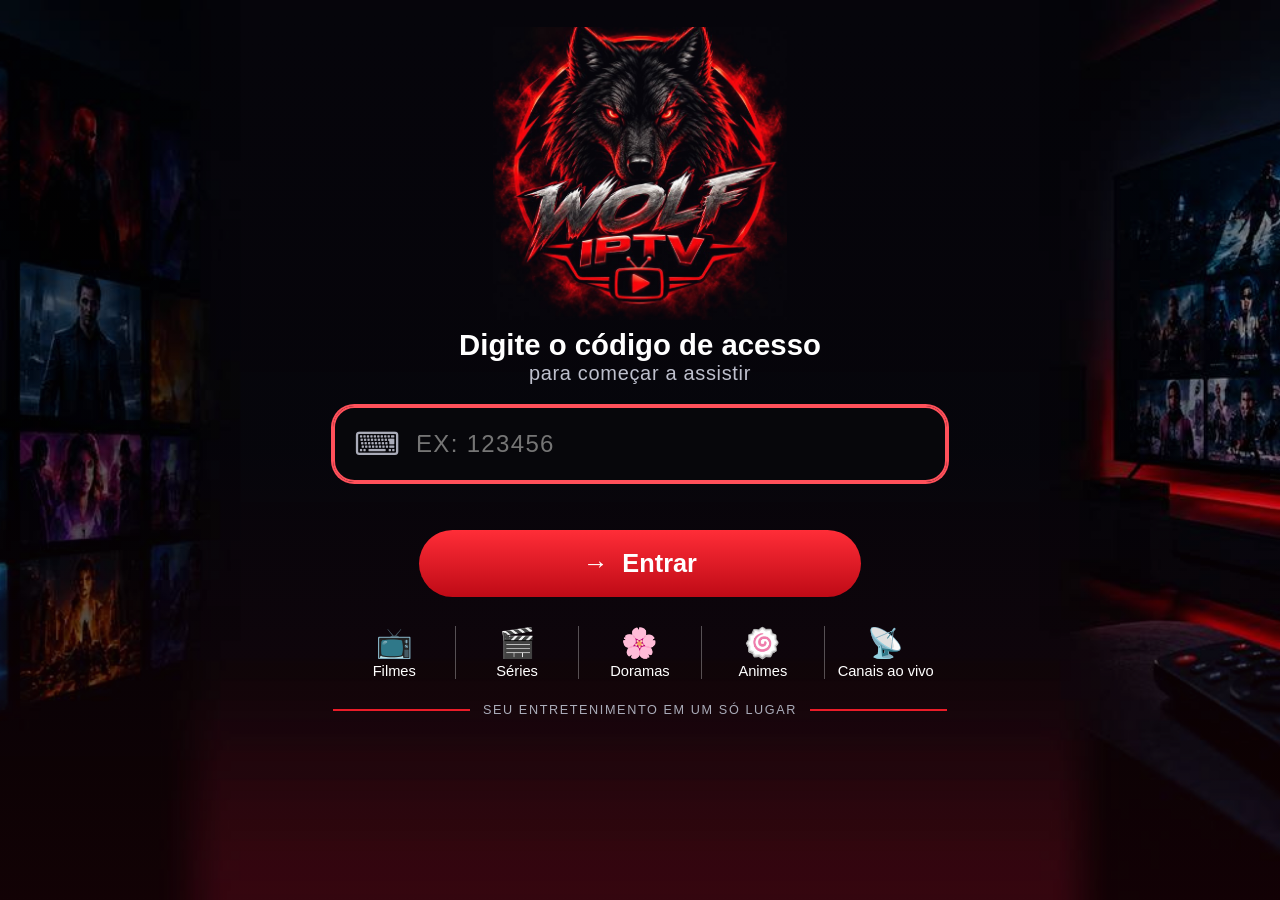
<file: WOLF-webOS/Index-124.html>
<!DOCTYPE html>
<html lang="pt-BR">
<head>
<meta charset="utf-8">
<title>WOLF IPTV</title>
<meta name="viewport" content="width=device-width, initial-scale=1, maximum-scale=1">
<style>
html{background:#000}
html,body{margin:0;padding:0;height:100%;overflow:hidden;font-family:Arial,Helvetica,sans-serif;color:#fff;font-size:20px}
body{background:transparent;display:flex;flex-direction:column;-webkit-user-select:none;user-select:none}
:root{--bg:url([data-uri])}
body:before{content:"";position:fixed;left:0;top:0;right:0;bottom:0;z-index:-2;background:var(--bg) center/cover no-repeat;-webkit-filter:blur(2.2rem) brightness(.55);filter:blur(2.2rem) brightness(.55);-webkit-transform:scale(1.15);transform:scale(1.15)}
body:after{content:"";position:fixed;left:0;top:0;right:0;bottom:0;z-index:-1;background:linear-gradient(180deg,rgba(5,7,18,0),rgba(5,7,18,.27) 50%,rgba(4,6,16,.75)),var(--bg) center/contain no-repeat}
@media (max-aspect-ratio:1/1){body:after{background-size:auto,cover}body:before{display:none}}
@media (min-aspect-ratio:101/100){body:after{background-size:auto,auto 24rem;background-position:0 0,center -.3rem;background-repeat:no-repeat,repeat}body:before{display:none}}
#top{position:relative;flex:none;display:flex;align-items:flex-start;padding:1.2rem 2rem 0 2rem}
#topL{display:flex;flex-direction:column;align-items:flex-start;flex:none}
#logo{width:10.4rem;height:10.4rem;object-fit:contain;display:block;mix-blend-mode:screen}
#topM{flex:1;min-width:0;align-self:flex-end;display:flex;align-items:center;padding:0 1.5rem .4rem}
#clock{flex:none;text-align:right;padding:.8rem .6rem 0 1.4rem;text-shadow:0 2px 8px #000}
#ch{font-size:2.4rem;font-weight:bold}
#cd{font-size:1.3rem;color:#c8c8d2}
.btn{display:inline-block;padding:.6rem 1.4rem;border-radius:1.4rem;background:rgba(8,12,28,.88);border:.1rem solid #2c3e78;font-weight:bold;font-size:1.35rem;margin-right:1rem;cursor:pointer;white-space:nowrap;box-sizing:border-box}
#bMenu{width:23.5rem;height:5.8rem;margin:.6rem 0 0 0;padding:0;display:flex;align-items:center;justify-content:center;font-size:2rem}
#bCont{display:none !important}
#trilha{flex:1;font-size:1.8rem;font-weight:bold;text-shadow:0 2px 8px #000,0 0 14px #000;white-space:nowrap;overflow:hidden;text-overflow:ellipsis}
#sbar{display:none;flex:1;align-items:center}
#q{flex:1;min-width:0;box-sizing:border-box;height:4.6rem;padding:0 1.2rem;font-size:1.5rem;color:#fff;background:rgba(8,12,28,.9);border:.1rem solid #2c3e78;border-radius:1.4rem;outline:none;margin-right:1rem}
#main{position:relative;flex:1;min-height:0;margin:0 2rem;padding-bottom:.8rem;overflow-y:auto;overflow-x:hidden;-webkit-overflow-scrolling:touch}
#main::-webkit-scrollbar,#dlist::-webkit-scrollbar{display:none}
#grid{--cols:5;display:grid;grid-template-columns:repeat(var(--cols),minmax(0,1fr));column-gap:.8rem;row-gap:1.2rem;padding:.4rem .4rem 4rem .4rem}
.sec{grid-column:1/-1;display:flex;align-items:center;padding:.8rem .8rem .2rem;font-size:1.8rem;font-weight:bold;letter-spacing:.04em;color:#fff}
.sec:before{content:"";display:block;width:.4rem;height:2.2rem;background:#ff2828;margin-right:1rem}
.sec.cinza{color:#aaa}
@media (max-width:899px){#grid{--cols:3}}
@media (max-width:599px){#grid{--cols:2}#logo{width:7.6rem;height:7.6rem}#bMenu{width:15rem;height:4.6rem;font-size:1.5rem}}
.vazio{font-size:1.5rem;padding:3rem;color:#ddd}
.card{position:relative;height:33.5rem;border-radius:1.4rem;overflow:hidden;background:rgba(8,12,28,.88);border:.1rem solid #2c3e78;box-sizing:border-box;cursor:pointer}
.card img{width:100%;height:27.5rem;object-fit:contain;display:block;background:transparent;-webkit-backface-visibility:hidden;backface-visibility:hidden}
.card .info{position:absolute;left:0;right:0;bottom:0;height:6rem;padding:.3rem .8rem;box-sizing:border-box;text-align:center;background:linear-gradient(180deg,rgba(6,9,22,.24),rgba(6,9,22,.96))}
.card .t{font-size:1.4rem;font-weight:bold;line-height:2.8rem;white-space:nowrap;overflow:hidden;text-overflow:ellipsis}
.card .s{font-size:1.2rem;line-height:2.2rem;color:#bec3d2;white-space:nowrap;overflow:hidden;text-overflow:ellipsis}
.card.canal img{box-sizing:border-box;padding:4rem 4rem 10rem 4rem;background:#0c1022}
.pbar{position:absolute;left:1rem;right:1rem;bottom:6.6rem;height:.4rem;border-radius:.2rem;background:rgba(60,66,90,.67)}
.pbar i{display:block;height:100%;border-radius:.2rem;background:#ff2828}
.ppct{position:absolute;right:1rem;bottom:7.2rem;font-size:1.1rem;text-shadow:0 0 4px #000}
.star{display:none}
.selo{display:none;position:absolute;top:.5rem;left:.5rem;padding:.15rem .6rem;font-size:.75rem;font-weight:bold;background:#008c3c;border-radius:.7rem}
.card.visto .selo{display:block}.card.visto img{opacity:.45}
.foco{border-color:#ff2828 !important;box-shadow:inset 0 0 0 .25rem #ff2828;z-index:5}
.btn.foco,.di.foco{box-shadow:0 0 0 .2rem #ff2828}
#shade{display:none;position:absolute;left:0;top:0;right:0;bottom:0;background:rgba(0,0,0,.5);z-index:25}
#drawer{position:absolute;left:1rem;top:1rem;bottom:1rem;width:36rem;max-width:85%;box-sizing:border-box;padding:.8rem 1rem;background:rgba(6,9,22,.98);border:.1rem solid #243468;border-radius:2.2rem;z-index:30;display:flex;flex-direction:column;-webkit-transform:translateX(-120%);transform:translateX(-120%);transition:transform .22s ease}
#drawer.on{-webkit-transform:none;transform:none}
#dhead{display:flex;align-items:center;justify-content:space-between;font-size:2.1rem;font-weight:bold;height:6.8rem;padding:0 .4rem 0 1rem}
#dx{margin:0;padding:.5rem 1.2rem;font-size:2.2rem;border-radius:1.4rem;background:#0c1126;border-color:#243468}
#dlist{flex:1;overflow-y:auto}
.di{padding:1.05rem 1.6rem;margin:.5rem 0;border-radius:2rem;background:#0c1126;font-size:1.5rem;border:.1rem solid #243468;cursor:pointer}
.di.sec{background:#2c386c;font-weight:bold}
#carregando{position:absolute;left:0;top:0;width:100%;height:100%;background:rgba(0,0,0,.85);font-size:1.8rem;text-align:center;padding:40vh 2rem 0;box-sizing:border-box;z-index:90}
#aviso{display:none;position:absolute;left:50%;bottom:3rem;width:30rem;max-width:90%;margin-left:-15rem;padding:1rem;text-align:center;font-size:1.2rem;box-sizing:border-box;background:rgba(20,20,20,.96);border:.15rem solid #b00000;border-radius:1.2rem;z-index:99}
@media (max-width:700px){#aviso{margin-left:-45%;left:50%}}
#player{display:none;position:fixed;left:0;top:0;width:100%;height:100%;background:#000;z-index:60;overflow:hidden}
#video{width:100%;height:100%;background:#000;object-fit:contain}
#ptitulo{position:absolute;left:0;top:0;right:0;padding:1.4rem 2.4rem;font-size:1.8rem;font-weight:bold;background:linear-gradient(180deg,rgba(0,0,0,.95),rgba(0,0,0,0));box-sizing:border-box}
#pespera{display:none;position:absolute;left:0;top:45%;width:100%;text-align:center;font-size:2rem}
#pbar{position:absolute;left:0;right:0;bottom:0;padding:3rem 2.4rem 1.6rem;box-sizing:border-box;background:linear-gradient(0deg,rgba(0,0,0,.95),rgba(0,0,0,0))}
#ptrilho{height:.6rem;background:#555;border-radius:.3rem;cursor:pointer}
#pprog{height:.6rem;width:0;background:#e00000;border-radius:.3rem}
#ptempo{margin-top:.7rem;font-size:1.3rem}
#zmenu{display:none;position:absolute;right:2.4rem;bottom:10.5rem;width:24rem;box-sizing:border-box;padding:.9rem;background:rgba(18,22,38,.97);border:.15rem solid rgba(255,255,255,.15);border-radius:1.4rem;z-index:5}
.zi{padding:.85rem 1.2rem;margin:.35rem 0;border-radius:1rem;background:rgba(255,255,255,.07);font-size:1.35rem;border:.15rem solid transparent;cursor:pointer}
.zi.on{background:rgba(224,0,0,.35);font-weight:bold}
.zi.sel{border-color:#ff3b3b}
#pctl{margin-top:.8rem}
#pctl span{display:inline-block;padding:.5rem 1.1rem;margin-right:.8rem;border-radius:1.4rem;background:rgba(255,255,255,.15);font-size:1.1rem;cursor:pointer}
#pctl span.pf{background:#e00000;box-shadow:0 0 1rem rgba(224,0,0,.8)}
#acesso{display:none;position:absolute;left:0;top:0;width:100%;height:100%;background:#05070d;z-index:200}
#acBox{width:34rem;max-width:90%;margin:16vh auto 0;text-align:center}
#acBox h2{font-size:2.4rem;margin:0 0 .6rem}
#acMsg{font-size:1.3rem;margin:0 0 1.4rem;color:#ddd;min-height:3.4rem}
#cod{width:100%;box-sizing:border-box;font-size:2rem;text-align:center;padding:.8rem;border-radius:1rem;border:.15rem solid rgba(255,255,255,.3);background:rgba(255,255,255,.08);color:#fff;text-transform:uppercase;letter-spacing:.2rem;outline:none}
#cod:focus{border-color:#ff3b3b}
#cEntrar{margin:1.4rem auto 0;display:inline-block}
#det{display:none;position:absolute;left:0;top:0;right:0;bottom:0;z-index:22;background:#05070d;overflow:hidden}
#detBg{position:absolute;left:-2%;top:-2%;width:104%;height:104%;background-size:cover;background-position:center;opacity:.32;filter:blur(.35rem)}
#detVeu{position:absolute;left:0;top:0;right:0;bottom:0;background:linear-gradient(90deg,rgba(5,7,13,.96) 0%,rgba(5,7,13,.72) 55%,rgba(5,7,13,.5) 100%)}
#detBox{position:absolute;left:4rem;right:4rem;top:3rem;bottom:3rem;display:flex;align-items:center}
#detPoster{flex:none;width:18rem;height:27rem;object-fit:cover;border-radius:1.2rem;background:#141724;box-shadow:0 1rem 3rem rgba(0,0,0,.7)}
#detInfo{flex:1;min-width:0;margin-left:3.5rem;max-height:100%;display:flex;flex-direction:column}
#detT{font-size:2.8rem;font-weight:bold;line-height:1.1;text-shadow:0 2px 10px #000}
#detM{margin-top:.8rem;font-size:1.25rem;font-weight:bold;color:#ff5a5a}
#detL{margin-top:1.5rem;font-size:.9rem;letter-spacing:.2rem;color:#9aa1b8;font-weight:bold}
#detS{margin-top:.5rem;font-size:1.3rem;line-height:1.55;color:#e4e7f1;overflow:hidden;display:-webkit-box;-webkit-line-clamp:8;-webkit-box-orient:vertical}
#detS.sem{color:#7d839a}
#detB{margin-top:2.2rem;display:flex}
.dbtn{display:inline-block;padding:.9rem 2.4rem;border-radius:.9rem;background:rgba(60,64,84,.85);border:.2rem solid transparent;font-size:1.35rem;font-weight:bold;margin-right:1.2rem;cursor:pointer}
.dbtn.prim{background:#dc141e}
.dbtn.foco{border-color:#fff !important;transform:scale(1.06);box-shadow:0 0 1.5rem rgba(255,255,255,.35)}
#splash{position:absolute;left:0;top:0;right:0;bottom:0;z-index:100;background:#000;display:flex;align-items:center;justify-content:center;flex-direction:column;transition:opacity .4s}
#splash.fim{opacity:0;pointer-events:none}
#splash .logoimg{height:min(78vh,78vw);width:auto;max-width:90vw;animation:spEntra .8s ease both}
#splash .car{font-size:1.1rem;color:#969bb0;animation:spPulso 1.1s ease-in-out infinite alternate}
@keyframes spEntra{from{opacity:0;transform:translateY(.8rem)}to{opacity:1;transform:none}}
@keyframes spPulso{from{opacity:.35}to{opacity:1}}

#acesso{background:#05070d url([data-uri]) center/cover no-repeat;overflow:auto}
#acesso:before{content:"";position:fixed;inset:0;background:linear-gradient(180deg,rgba(4,4,8,.25),rgba(8,4,8,.15),rgba(60,4,10,.3))}
@media (max-aspect-ratio:1/1){#acesso:before{background:linear-gradient(180deg,rgba(4,4,8,.75),rgba(8,4,8,.65),rgba(60,4,10,.8))}}
#acBox{position:relative;width:46rem;max-width:92%;margin:3vh auto 0;text-align:center}
#acLogo{width:min(22rem,34vh);height:min(22rem,34vh);object-fit:contain;mix-blend-mode:screen}
#acBox h2{font-size:2.2rem;margin:.2rem 0 0}
#acSub{font-size:1.5rem;color:#bec0cd;margin-bottom:1.6rem;letter-spacing:.05rem}
#acCx{display:flex;align-items:center;height:5.4rem;padding:0 1.4rem;border:.2rem solid #eb1c28;border-radius:1.6rem;background:rgba(8,8,12,.92)}
#acCx:focus-within{border-color:#ff505a;box-shadow:0 0 0 .15rem #ff505a}
#acCx span{font-size:2.4rem;color:#aaacb9;margin-right:1.2rem}
#cod{flex:1;min-width:0;border:0;background:transparent;text-align:left;font-size:1.8rem;padding:0;letter-spacing:.1rem}
#cod:focus{border:0}
#acMsg{font-size:1.3rem;margin:.8rem 0;color:#ff6969;min-height:2rem}
#cEntrar{width:72%;height:5rem;margin:.4rem auto 0;display:flex;align-items:center;justify-content:center;font-size:1.9rem;border:0;border-radius:3rem;background:linear-gradient(180deg,#ff2d37,#be0a16)}
#cEntrar.foco{box-shadow:0 0 0 .25rem #fff;transform:scale(1.04)}
#acIc{display:flex;margin-top:2.2rem}
#acIc i{flex:1;font-style:normal;font-size:2.2rem;border-left:.1rem solid rgba(255,255,255,.3)}
#acIc i:first-child{border:0}
#acIc b{display:block;font-size:1.1rem;font-weight:normal;margin-top:.2rem}
#acRod{display:flex;align-items:center;margin-top:1.8rem}
#acRod u{flex:1;height:.2rem;background:#eb1c28}
#acRod span{padding:0 1rem;font-size:.95rem;letter-spacing:.12rem;color:#aaacb9}
</style></head>
<body>
<div id="splash"><img class="logoimg" alt="WOLF IPTV" src="[data-uri]"><div class="car">Carregando…</div></div>
<div id="top">
  <div id="topL">
    <img id="logo" alt="WOLF IPTV">
    <div id="bMenu" class="btn fx">☰  WOLF MENU</div>
  </div>
  <div id="topM">
    <div id="bCont" class="btn fx">▶ CONTINUAR</div>
    <div id="trilha"></div>
    <div id="sbar">
      <input id="q" class="fx" type="text" placeholder="Pesquisar filmes, séries e canais..." autocomplete="off">
      <div id="mic" class="btn fx" style="margin-right:0">🎤</div>
    </div>
  </div>
  <div id="clock"><div id="ch"></div><div id="cd"></div></div>
</div>
<div id="main"><div id="grid"></div></div>

<div id="shade"></div>
<div id="drawer">
  <div id="dhead"><span>WOLF MENU</span><span id="dx" class="btn fx">✕</span></div>
  <div id="dlist"></div>
</div>

<div id="acesso"><div id="acBox"><img id="acLogo" alt=""><h2>Digite o código de acesso</h2><div id="acSub">para começar a assistir</div><div id="acCx"><span>⌨</span><input id="cod" type="text" placeholder="Ex: 123456" autocomplete="off" autocapitalize="characters"></div><p id="acMsg"></p><div id="cEntrar" class="btn fx">→ &nbsp;Entrar</div><div id="acIc"><i>📺<b>Filmes</b></i><i>🎬<b>Séries</b></i><i>🌸<b>Doramas</b></i><i>🍥<b>Animes</b></i><i>📡<b>Canais ao vivo</b></i></div><div id="acRod"><u></u><span>SEU ENTRETENIMENTO EM UM SÓ LUGAR</span><u></u></div></div></div>

<div id="det">
  <div id="detBg"></div><div id="detVeu"></div>
  <div id="detBox">
    <img id="detPoster" alt="">
    <div id="detInfo">
      <div id="detT"></div>
      <div id="detM"></div>
      <div id="detL">SINOPSE</div>
      <div id="detS"></div>
      <div id="detB"><div id="detGo" class="dbtn prim fx"></div><div id="detVolta" class="dbtn fx">VOLTAR</div></div>
    </div>
  </div>
</div>

<div id="carregando">Carregando catálogo...</div>
<div id="aviso"></div>

<div id="player">
  <video id="video" autoplay playsinline preload="auto"></video>
  <div id="ptitulo"></div>
  <div id="pespera">Carregando...</div>
  <div id="pbar">
    <div id="ptrilho"><div id="pprog"></div></div>
    <div id="ptempo">0:00 / 0:00</div>
    <div id="pctl"><span id="pp">⏯</span><span id="pn" style="display:none">⏭ Próximo EP</span><span id="pz">⚙ Zoom: Normal</span><span id="px">✕ Fechar</span></div>
  </div>
  <div id="zmenu"></div>
</div>

<script>
(function () {
  'use strict';
  var BASE = 'https://raw.githubusercontent.com/tavin25psp-byte/wolf-iptv/main/';
  var FONTES = {
    filmes:   { titulo: 'Filmes',   tipo: 'filme', arquivos: ['catalogo.json'], chaves: ['filmes'] },
    series:   { titulo: 'Séries',   tipo: 'serie', arquivos: ['series.json', 'serie.json', 's%C3%A9rie.json'], chaves: ['series'] },
    novelas:  { titulo: 'Novelas',  tipo: 'serie', arquivos: ['novelas.json', 'novela.json', 'Novelas.json', 'Novela.json'], chaves: ['novelas'] },
    doramas:  { titulo: 'Doramas',  tipo: 'serie', arquivos: ['doramas.json', 'Doramas.json'], chaves: ['doramas'] },
    animes:   { titulo: 'Animes',   tipo: 'serie', arquivos: ['animes.json', 'anime.json', 'Animes.json', 'Anime.json'], chaves: ['animes'] },
    desenhos: { titulo: 'Desenhos', tipo: 'filme', arquivos: ['desenho.json', 'desenhos.json', 'Desenho.json', 'Desenhos.json'], chaves: ['desenhos', 'desenho'] }
  };
  var ORDEM = ['filmes', 'series', 'doramas', 'novelas', 'animes', 'desenhos'];
  var EMOJI = { acao: '🔥', aventura: '🧭', animacao: '🧸', comedia: '😂', terror: '👻', drama: '🎭', romance: '❤️', ficcao: '🚀', fantasia: '✨', suspense: '🔪', familia: '👪', documentario: '🎥' };
  var LOTE = 30;

  var dados = {}, raiz = {};
  var S = { z: 0, zmenu: false, zsel: 0, sec: 'filmes', cat: 'Todos', modo: 'cat', cards: [], els: [], shown: 0, back: [], re: null, drawer: false, exp: 'filmes', player: false, cur: null, pos: 0, pc: -1, next: null, avisouProx: false };
  var erroCarga = false, timerBarra = null, timerAviso = null, ultSave = 0;

  function $(id) { return document.getElementById(id); }
  var normCache = {}, normN = 0;
  function norm(s) {
    s = String(s || '');
    if (normCache.hasOwnProperty(s)) return normCache[s];
    var o = s;
    s = s.toLowerCase();
    try { s = s.normalize('NFD').replace(/[\u0300-\u036f]/g, ''); } catch (e) {}
    s = s.replace(/^\s+|\s+$/g, '');
    if (normN < 20000) { normCache[o] = s; normN++; }
    return s;
  }
  function ajustar() {
    var px = Math.max(10, Math.min(22, window.innerWidth / 96));
    document.documentElement.style.fontSize = px + 'px';
    var c = colunas();
    if (c !== ultCols) { var antes = ultCols; ultCols = c; if (antes && S.home && S.re && !S.det && !S.player) S.re(); }
  }
  var ultCols = 0;
  function colunas() { var w = window.innerWidth; return w < 600 ? 2 : w < 900 ? 3 : 5; }
  var DIAS = ['Dom', 'Seg', 'Ter', 'Qua', 'Qui', 'Sex', 'Sáb'], MESES = ['jan', 'fev', 'mar', 'abr', 'mai', 'jun', 'jul', 'ago', 'set', 'out', 'nov', 'dez'];
  function relogio() {
    var d = new Date();
    $('ch').textContent = p2(d.getHours()) + ':' + p2(d.getMinutes());
    $('cd').textContent = DIAS[d.getDay()] + ', ' + p2(d.getDate()) + ' ' + MESES[d.getMonth()];
  }  
  var aquecidos = {};
  function aquecer(url) {
    var m = /^(https?:\/\/[^\/]+)/i.exec(String(url || ''));
    if (!m || aquecidos[m[1]]) return;
    aquecidos[m[1]] = 1;
    try {
      var l = document.createElement('link');
      l.rel = 'preconnect'; l.href = m[1];
      document.head.appendChild(l);
      var d = document.createElement('link');
      d.rel = 'dns-prefetch'; d.href = m[1];
      document.head.appendChild(d);
    } catch (e) {}
  }
  // ---------- rede ----------
  function pegar(url, ok, erro) {
    var x = new XMLHttpRequest();
    // Evita pegar versão antiga guardada pelo navegador.
    x.open('GET', url + (url.indexOf('?') < 0 ? '?' : '&') + 't=' + new Date().getTime(), true);
    x.timeout = 20000;
    x.onload = function () { if (x.status >= 200 && x.status < 300) ok(x.responseText); else erro(); };
    x.onerror = erro; x.ontimeout = erro;
    x.send();
  }
  function pegarPrimeiro(nomes, ok, falha) {
    var i = 0;
    (function tenta() {
      if (i >= nomes.length) { falha(); return; }
      pegar(BASE + nomes[i++], ok, tenta);
    })();
  }
  function extrair(obj, chaves) {
    if (!obj) return null;
    if (obj instanceof Array) return obj;
    for (var i = 0; i < chaves.length; i++) if (obj[chaves[i]] instanceof Array) return obj[chaves[i]];
    return null;
  }
  function lerJson(txt) { try { return JSON.parse(String(txt).replace(/^\uFEFF/, '')); } catch (e) { return null; } }

  var ICO = { filmes: '🔥', series: '🎬', doramas: '🌸', novelas: '💕', desenhos: '🧸', animes: '🍥' };
  var ORD = { novelas: ['novelas mexicanas', 'novelas brasileiras', 'novelas turcas'] };
  function esc(k) { return k.replace(/[.*+?^${}()|[\]\\]/g, '\\$&'); }
  function temP(t, ks) { return new RegExp('(^|[^a-z0-9])(' + ks.map(esc).join('|') + ')').test(t); }
  function anoCorrigido(it) {
    var max = new Date().getFullYear() + 1, t = String(it.titulo || ''), v = '', m;
    function ok(a) { return a >= 1900 && a <= max; }
    try { v = decodeURIComponent(String(it.video || '').replace(/%(?![0-9A-Fa-f]{2})/g, '%25')); } catch (e) { v = String(it.video || ''); }
    v = v.split('?')[0]; v = v.substring(v.lastIndexOf('/') + 1);
    m = /[(\[]\s*((?:19|20)\d{2})\s*[)\]]/.exec(t); if (m && ok(+m[1])) return +m[1];
    var cs = ['ano', 'year', 'lancamento', 'lançamento', 'data', 'release_date'];
    for (var i = 0; i < cs.length; i++) {
      var b = it[cs[i]]; if (b == null || b === '') continue;
      m = /(?:^|\D)((?:19|20)\d{2})(?!\d)/.exec(String(b)); if (m && ok(+m[1])) return +m[1];
    }
    m = /[ ._\-(\[]((?:19|20)\d{2})[ ._\-)\]]/.exec(' ' + v + ' '); if (m && ok(+m[1])) return +m[1];
    m = /^(.+\S)\s+((?:19|20)\d{2})$/.exec(t.replace(/^\s+|\s+$/g, '')); if (m && ok(+m[2])) return +m[2];
    return 0;
  }
  var PAISES = [
    ['Novelas mexicanas', ['mexic', 'televisa', 'azteca', 'guadalajara', 'monterrey', 'acapulco', 'cancun', 'tijuana', 'puebla', 'las estrellas']],
    ['Novelas brasileiras', ['brasil', 'nacional', 'globo', 'sbt', 'record', 'rio de janeiro', 'sao paulo', 'salvador', 'recife', 'fortaleza', 'belo horizonte', 'pantanal', 'minas gerais', 'bahia', 'nordeste', 'sertao', 'favela', 'curitiba']],
    ['Novelas turcas', ['turc', 'turqu', 'turk', 'istambul', 'istanbul', 'ankara', 'otoman', 'bosforo', 'capadocia', 'izmir', 'bodrum', 'anatolia', 'dizi']],
    ['Novelas coreanas', ['corean', 'korea', 'seul']],
    ['Novelas colombianas', ['colomb', 'bogota', 'medellin']],
    ['Novelas argentinas', ['argentin', 'buenos aires']]
  ];
  // Novela nova vai sozinha pro lugar certo: país na categoria, senão palpite pelo título/sinopse.
  function catsNovela(it) {
    var c = norm(it.categoria), r = [], i;
    for (i = 0; i < PAISES.length; i++) if (temP(c, PAISES[i][1])) r.push(PAISES[i][0]);
    if (r.length) return r;
    var t = norm(it.titulo + ' ' + (it.sinopse || it.descricao || '') + ' ' + it.categoria), best = null, bp = 0;
    PAISES.forEach(function (p) {
      var n = 0; p[1].forEach(function (k) { if (temP(t, [k])) n++; });
      if (n > bp) { bp = n; best = p[0]; }
    });
    return best ? [best] : ['Outras'];
  }
  function catsDe(it) {
    if (it._cats) return it._cats;
    var p = String(it.categoria || '').split(/[,\/;|]+/), r = [];
    for (var i = 0; i < p.length; i++) { var x = p[i].replace(/^\s+|\s+$/g, ''); if (x) r.push(x); }
    return r.length ? r : ['Outros'];
  }
  function catCard(nome, l, chave) {
    return { titulo: nome, sub: l.length + (l.length === 1 ? ' título' : ' títulos'), capa: (l[0] && l[0].capa) || '',
      acao: function () { var i = idxAtual(); abrirCat(chave, nome); S.back = [function () { abrirCategorias(chave); focusCard(i); }]; } };
  }
  function abrirCategorias(chave) {
    S.sec = chave; S.cat = 'Todos'; S.back = [];
    S.re = function () {
      S.modo = 'categorias'; S.home = false;
      var lista = dados[chave] || [], mapa = {}, nomes = [], ordem = ORD[chave] || [];
      lista.forEach(function (it) {
        catsDe(it).forEach(function (c) {
          var k = norm(c);
          if (!mapa[k]) { mapa[k] = { nome: c, l: [] }; nomes.push(k); }
          mapa[k].l.push(it);
        });
      });
      nomes.sort(function (a, b) {
        var ia = ordem.indexOf(a), ib = ordem.indexOf(b), oa = /^outr/.test(a) ? 1 : 0, ob = /^outr/.test(b) ? 1 : 0;
        ia = ia < 0 ? 99 : ia; ib = ib < 0 ? 99 : ib;
        return oa - ob || ia - ib || (a < b ? -1 : 1);
      });
      var cards = [catCard('Todos', lista, chave)];
      nomes.forEach(function (k) { cards.push(catCard(mapa[k].nome, mapa[k].l, chave)); });
      cabecalho(ICO[chave] + '  ' + FONTES[chave].titulo + '  (' + lista.length + ')');
      mostrarCards(cards, 'Nada encontrado aqui');
    };
    S.re(); focusCard(0);
  }
  // Categorias dos canais ao vivo (mesma regra do app Android)
  var CC = [['Novelas mexicanas', '🇲🇽'], ['Novelas brasileiras', '🇧🇷'], ['Novelas turcas', '🇹🇷'], ['Filmes', '🎬'], ['Séries', '📺'], ['Doramas', '🌸'], ['Novelas', '💕'], ['Animes', '🍥'], ['Desenhos', '🧸'], ['Esportes', '⚽'], ['Notícias', '📰'], ['Abertos', '📡'], ['Documentários', '🌎'], ['Música', '🎵'], ['Outros', '📁']];
  function catCanal(c) {
    var t = norm(c.categoria + ' ' + c.nome);
    function tem() { return temP(t, Array.prototype.slice.call(arguments)); }
    if (tem('dorama', 'kdrama', 'k-drama', 'asian')) return 'Doramas';
    if (tem('novela', 'telenovela', 'novelas', 'dizi', 'turk', 'televisa', 'las estrellas')) {
      if (tem('mexic', 'televisa', 'las estrellas', 'azteca')) return 'Novelas mexicanas';
      if (tem('brasil', 'globo', 'record', 'sbt')) return 'Novelas brasileiras';
      if (tem('turc', 'turk', 'turqu', 'dizi')) return 'Novelas turcas';
      return 'Novelas';
    }
    if (tem('anime', 'crunchyroll', 'animax')) return 'Animes';
    if (tem('desenho', 'cartoon', 'infantil', 'kids', 'disney', 'nick', 'gloob', 'boomerang', 'tooncast', 'toon', 'baby', 'discovery k')) return 'Desenhos';
    if (tem('esporte', 'sport', 'espn', 'combate', 'premiere', 'nba', 'ufc', 'futebol', 'dazn', 'fox sports', 'bandsports', 'sportv', 'tnt sports')) return 'Esportes';
    if (tem('noticia', 'news', 'cnn', 'globonews', 'jovem pan', 'bandnews')) return 'Notícias';
    if (tem('serie', 'series', 'sitcom', 'sony', 'lifetime', 'comedy central', 'warner', 'fx', 'amc', 'universal tv', 'tnt series', 'space')) return 'Séries';
    if (tem('filme', 'movie', 'cine', 'telecine', 'hbo', 'megapix', 'paramount', 'studio universal', 'tnt', 'axn', 'max', 'tcm', 'film')) return 'Filmes';
    if (tem('document', 'discovery', 'history', 'nat geo', 'national geographic', 'animal planet', 'a&e', 'tlc', 'curta')) return 'Documentários';
    if (tem('musica', 'music', 'mtv', 'multishow', 'vh1', 'radio', 'play tv')) return 'Música';
    if (tem('globo', 'sbt', 'record', 'band', 'redetv', 'rede tv', 'tv brasil', 'cultura', 'gazeta', 'aberto')) return 'Abertos';
    return 'Outros';
  }
  function emojiCapa(e) {
    return 'data:image/svg+xml;utf8,' + encodeURIComponent('<svg xmlns="http://www.w3.org/2000/svg" width="300" height="300"><rect width="300" height="300" fill="#0c1022"/><text x="150" y="150" font-size="130" text-anchor="middle" dominant-baseline="central">' + e + '</text></svg>');
  }
  function chaveNat(n) { return norm(n).replace(/\d+/g, function (d) { return ('00000' + d).slice(-5); }); }
  function listaCanais(nome) {
    S.back.push(function () { mostrarCanais(); });
    var l = (nome === 'Todos os canais' ? CANAIS : CANAIS.filter(function (c) { return catCanal(c) === nome; }))
      .slice().sort(function (a, b) { return chaveNat(a.nome) < chaveNat(b.nome) ? -1 : 1; });
    cabecalho('📡  ' + nome + '  (' + l.length + ')');
    mostrarCards(l.map(cardCanal), 'Nenhum canal nesta categoria');
    focusCard(0);
  }
  function mostrarCanais() {
    var m = {}, cards = [{ titulo: 'Todos os canais', sub: CANAIS.length + ' canais', capa: emojiCapa('📡'), canal: true, acao: function () { listaCanais('Todos os canais'); } }];
    CANAIS.forEach(function (c) { var k = catCanal(c); (m[k] = m[k] || []).push(c); });
    CC.forEach(function (p) {
      var l = m[p[0]];
      if (l) cards.push({ titulo: p[0], sub: l.length + ' canais', capa: emojiCapa(p[1]), canal: true, acao: function () { listaCanais(p[0]); } });
    });
    cabecalho('📡  CANAIS AO VIVO  •  ' + CANAIS.length + ' canais');
    mostrarCards(cards, '');
    focusCard(0);
  }
  function limparLista(lista, tipo, chave) {
    var r = [];
    for (var i = 0; i < lista.length; i++) if (lista[i] && lista[i].titulo) {
      lista[i]._sec = chave;
      lista[i].ano = anoCorrigido(lista[i]);
      if (chave === 'novelas') { lista[i]._cats = catsNovela(lista[i]); lista[i].categoria = lista[i]._cats.join(', '); }
      r.push(lista[i]);
    }
    if (tipo === 'filme') r.sort(function (a, b) {
      var d = (b.ano || 0) - (a.ano || 0);
      if (d !== 0) return d;
      return norm(a.titulo) < norm(b.titulo) ? -1 : 1;
    });
    return r;
  }
  // Guarda o catálogo no aparelho: abre na hora e só avisa quando tiver novidade.
  // ---------- tela de abertura ----------
  var splashInicio = new Date().getTime(), splashFeito = false;
  function esconderSplash(forcar) {
    if (splashFeito) return;
    var falta = 1800 - (new Date().getTime() - splashInicio);
    if (falta > 0 && !forcar) { setTimeout(function () { esconderSplash(true); }, falta); return; }
    splashFeito = true;
    var sp = $('splash');
    if (sp) { sp.className = 'fim'; setTimeout(function () { sp.style.display = 'none'; }, 450); }
  }
  setTimeout(function () { esconderSplash(true); }, 10000);
  var forcarRede = false, usouCache = false;
  function carga(ck, arquivos, ok, falha) {
    var k = 'wolf_cat_' + ck;
    if (!forcarRede) {
      var c = lsGet(k);
      if (c) { usouCache = true; ok(c); return; }
    }
    pegarPrimeiro(arquivos, function (t) { lsSet(k, t); ok(t); }, function () {
      var c2 = lsGet(k);
      if (c2) { usouCache = true; ok(c2); } else falha();
    });
  }
  function carregar() {
    usouCache = false;
    $('carregando').style.display = 'block';
    $('carregando').textContent = 'Carregando catálogo...';
    erroCarga = false;
    carga('filmes', ['catalogo.json'], function (txt) { sigs = {}; sigs.filmes = hash(txt); raiz = lerJson(txt) || {}; proxima(0); }, function () {
      erroCarga = true;
      esconderSplash(true);
      $('carregando').textContent = 'Erro ao carregar o catálogo. Verifique a internet e aperte OK (ou toque) para tentar de novo.';
    });
  }
  function proxima(i) {
    colCache = null;
    if (i >= ORDEM.length) { pronto(); return; }
    var chave = ORDEM[i], f = FONTES[chave];
    function daRaiz() { dados[chave] = limparLista(extrair(raiz, f.chaves) || [], f.tipo, chave); proxima(i + 1); }
    if (chave === 'filmes') { daRaiz(); return; }
    carga(chave, f.arquivos, function (txt) {
      var arr = extrair(lerJson(txt), f.chaves);
      sigs[chave] = hash(txt);
      if (arr) { dados[chave] = limparLista(arr, f.tipo, chave); proxima(i + 1); } else daRaiz();
    }, daRaiz);
  }
  function pronto() {
    $('carregando').style.display = 'none';
    esconderSplash();
    ORDEM.forEach(function (ch) {
      var l = dados[ch] || [];
      for (var i = 0; i < l.length && i < 3; i++) {
        var u = l[i].video, t0 = l[i].temporadas && l[i].temporadas[0];
        if (!u && t0 && t0.episodios && t0.episodios[0]) u = t0.episodios[0].video;
        aquecer(u);
      }
    });
    precarregarCapas();
    if (!canaisOk) pegar(BASE + 'canais.json', function (t) { var l = lerCanais(t); if (l) { CANAIS = l; canaisOk = true; lsSet('wolf_cat_canais', t); } }, function () {});
    abrirCat('filmes', 'Todos');
    forcarRede = false;
    if (usouCache) setTimeout(verificarNovidades, 1500);
  }
  // Baixa todas as capas em segundo plano (3 por vez) para abrirem rápido depois.
  function precarregarCapas() {
    var fila = [], vistos = {};
    ORDEM.forEach(function (ch) {
      (dados[ch] || []).forEach(function (it) {
        if (it.capa && !vistos[it.capa]) { vistos[it.capa] = 1; fila.push(it.capa); }
      });
    });
    function prox() {
      var u = fila.shift();
      if (!u) return;
      var im = new Image();
      im.onload = im.onerror = function () { setTimeout(prox, 30); };
      im.src = u;
    }
    prox(); prox(); prox();
  }
  var colCache = null;
  function recarregar() { forcarRede = true; dados = {}; raiz = {}; colCache = null; S.back = []; novidades = []; avisarNovidades(); carregar(); }

  // ---------- aviso de novidades (botão Atualizar catálogo) ----------
  var sigs = {}, novidades = [], verificando = false;
  function hash(t) {
    t = String(t).replace(/^\uFEFF/, '').replace(/^\s+|\s+$/g, '');
    var x = 0;
    for (var i = 0; i < t.length; i++) x = ((x << 5) - x + t.charCodeAt(i)) | 0;
    return t.length + ':' + x;
  }
  function avisarNovidades() {
    var b = $('bMenu');
    if (b) b.textContent = novidades.length ? '☰ WOLF MENU 🔔' : '☰ WOLF MENU';
    var a = $('itemAtualizar');
    if (a) a.textContent = novidades.length ? '🔔  Atualizar catálogo (novo!)' : '🔄  Atualizar catálogo';
  }
  // Compara o catálogo da internet com o que já está carregado.
  function verificarNovidades() {
    if (verificando || !sigs.filmes) return;
    verificando = true;
    var lista = [], i = 0;
    (function proximo() {
      if (i >= ORDEM.length) {
        verificando = false;
        var era = novidades.length;
        novidades = lista;
        avisarNovidades();
        if (lista.length && !era) aviso('Novidades: ' + lista.join(', ') + '. Abra o menu e toque em Atualizar catálogo.');
        return;
      }
      var ch = ORDEM[i++];
      pegarPrimeiro(FONTES[ch].arquivos, function (txt) {
        if (hash(txt) !== (sigs[ch] || '')) lista.push(FONTES[ch].titulo.toLowerCase());
        proximo();
      }, function () { if (ch === 'filmes') { verificando = false; return; } proximo(); });
    })();
  }
  setInterval(verificarNovidades, 120000);

  // ---------- armazenamento ----------
  function ler(k) { try { return JSON.parse(localStorage.getItem(k) || '{}'); } catch (e) { return {}; } }
  function gravar(k, v) { try { localStorage.setItem(k, JSON.stringify(v)); } catch (e) {} }
  function fkey(it) { return it._sec + '|' + it.titulo; }
  function isFav(it) { return !!ler('fav')[fkey(it)]; }
  function nFav() { return Object.keys(ler('fav')).length; }
  function toggleFav(it) {
    var f = ler('fav'), k = fkey(it);
    if (f[k]) delete f[k]; else f[k] = 1;
    gravar('fav', f);
    return !!f[k];
  }
  function chaveEp(serie, t, e) { return serie.titulo + '|T' + t + '|E' + e; }
  function vistoSim(c) { return !!ler('vistos')[c]; }
  function marcarVisto(c) { var v = ler('vistos'); v[c] = 1; gravar('vistos', v); }// ---------- cabeçalho ----------
  function cabecalho(t) {
    $('trilha').style.display = 'block';
    $('trilha').textContent = t;
    $('sbar').style.display = 'none';
  }

  // ---------- listas ----------
  // ---------- tela de sinopse ----------
  var detVolta = null;
  function abrirDet(it, serie, ir) {
    var meta;
    if (serie) {
      var tot = 0, ts = it.temporadas || [];
      for (var i = 0; i < ts.length; i++) tot += (ts[i].episodios || []).length;
      meta = (it.categoria || '') + '  •  ' + ts.length + ' temporada(s)  •  ' + tot + ' episódios';
    } else meta = (it.ano ? it.ano + '  •  ' : '') + (it.categoria || '');
    var sin = String(it.sinopse || it.descricao || '').replace(/^\s+|\s+$/g, '');
    $('detT').textContent = it.titulo;
    $('detM').textContent = meta;
    $('detS').textContent = sin || 'Sinopse ainda não disponível para este título.';
    $('detS').className = sin ? '' : 'sem';
    $('detPoster').src = it.capa || '';
    $('detBg').style.backgroundImage = it.capa ? 'url("' + it.capa + '")' : 'none';
    $('detGo').textContent = serie ? '▶  VER EPISÓDIOS' : '▶  ASSISTIR';
    $('detGo').onclick = function () { fecharDet(true); ir(); };
    $('detVolta').onclick = function () { fecharDet(false); };
    detVolta = document.querySelector('.foco');
    $('det').style.display = 'block';
    S.det = true;
    setFoco($('detGo'));
  }
  function fecharDet(semFoco) {
    $('det').style.display = 'none';
    S.det = false;
    if (detVolta) setFoco(detVolta);
    detVolta = null;
  }
  function itemCard(it) {
    if (FONTES[it._sec].tipo === 'filme') {
      return { titulo: it.titulo, sub: (it.ano ? it.ano + ' • ' : '') + (it.categoria || ''), capa: it.capa, item: it, url: it.video,
        acao: function () { abrirDet(it, false, function () { tocar(it.titulo, it.video, { key: fkey(it), capa: it.capa }); }); } };
    }
    return { titulo: it.titulo, sub: (it.categoria || '') + ' • ' + (it.temporadas || []).length + ' temporada(s)', capa: it.capa, item: it,
      acao: function () { abrirDet(it, true, function () { abrirSerie(it); }); } };
  }
  function abrirCat(chave, cat) {
    S.sec = chave; S.cat = cat; S.back = [];
    S.re = function () {
      S.modo = 'cat';
      var lista = (dados[chave] || []).filter(function (it) { return cat === 'Todos' || catsDe(it).some(function (x) { return norm(x) === norm(cat); }); });
      S.home = (chave === 'filmes' && cat === 'Todos');
      if (S.home) {
        cabecalho('');
        var n = colunas(), cards = [];
        var o = ler('cont'), arr = [];
        Object.keys(o).forEach(function (k) { o[k]._k = k; arr.push(o[k]); });
        arr.sort(function (a, b) { return b.ts - a.ts; });
        arr = arr.slice(0, n);
        if (arr.length) {
          cards.push({ sec: 'CONTINUAR ASSISTINDO' });
          arr.forEach(function (x) {
            cards.push({ titulo: x.titulo, sub: 'Continuar de ' + fmt(x.pos), capa: x.capa, url: x.url,
              pct: x.dur ? Math.max(0, Math.min(100, Math.round(x.pos * 100 / x.dur))) : -1,
              acao: function () { tocar(x.titulo, x.url, { key: x._k, capa: x.capa, pos: x.pos, ep: x.ep }); } });
          });
        }
        cards.push({ sec: 'TODOS OS FILMES', cinza: true });
        lista.forEach(function (it) { cards.push(itemCard(it)); });
        mostrarCards(cards, 'Nada encontrado aqui');
        return;
      }
      cabecalho(FONTES[chave].titulo + (cat !== 'Todos' ? '  ›  ' + cat : '') + '  (' + lista.length + ')');
      mostrarCards(lista.map(itemCard), 'Nada encontrado aqui');
    };
    S.re();
    focusCard(0);
  }
  function abrirFav() {
    var s = S.sec, c = S.cat;
    S.back = [function () { abrirCat(s, c); }];
    S.re = function () {
      S.modo = 'fav';
      var f = ler('fav'), r = [];
      ORDEM.forEach(function (ch) { (dados[ch] || []).forEach(function (it) { if (f[fkey(it)]) r.push(itemCard(it)); }); });
      cabecalho('★ Favoritos (' + r.length + ')');
      mostrarCards(r, 'Nenhum favorito ainda. Aperte o botão amarelo (ou toque na ☆) num card.');
    };
    S.re(); focusCard(0);
  }
  // ---------- canais ao vivo (canais.json) ----------
  var CANAIS = [], canaisOk = false;
  function logoDoCanal(l) {
    l = String(l || '').replace(/^\s+|\s+$/g, '');
    var m = /^https?:\/\/logo\.clearbit\.com\/([^\/?#]+)/.exec(l);
    return m ? 'https://www.google.com/s2/favicons?sz=256&domain=' + m[1] : l;
  }
  function iniciaisCanal(nome) {
    var p = String(nome).split(/[ :|]+/).map(function (x) { return x.replace(/[^A-Za-z0-9\u00C0-\u017F]/g, ''); })
      .filter(function (x) { return x && x.toUpperCase() !== 'HD' && x.toUpperCase() !== '4K'; });
    var t = (p.slice(0, 2).map(function (x) { return x.charAt(0); }).join('') || 'TV').toUpperCase();
    return 'data:image/svg+xml;utf8,' + encodeURIComponent('<svg xmlns="http://www.w3.org/2000/svg" width="300" height="300"><circle cx="150" cy="150" r="144" fill="#1a244e" stroke="#dc1e28" stroke-width="6"/><text x="150" y="150" fill="#fff" font-family="Arial" font-weight="bold" font-size="120" text-anchor="middle" dominant-baseline="central">' + t.replace(/&/g, '') + '</text></svg>');
  }
  function lerCanais(txt) {
    var j = lerJson(txt), arr = null, r = [];
    if (j instanceof Array) arr = j;
    else if (j) arr = j.canais || j.channels || j.items || null;
    if (!(arr instanceof Array)) return null;
    arr.forEach(function (it) {
      if (!it) return;
      var nome = String(it.nome || it.name || it.titulo || it.title || '').replace(/^\s+|\s+$/g, '');
      var url = String(it.url || it.link || it.stream || it.video || '').replace(/^\s+|\s+$/g, '');
      var logo = logoDoCanal(it.logo || it.capa || it['tvg-logo'] || '');
      var cat = it.categoria || it['group-title'] || 'Canais ao vivo';
      if (nome && /^http/i.test(url)) r.push({ nome: nome, url: url, logo: logo, categoria: cat });
    });
    return r;
  }
  function cardCanal(c) {
    return { titulo: c.nome, sub: c.categoria, capa: c.logo || iniciaisCanal(c.nome), canal: true, ini: iniciaisCanal(c.nome), url: c.url,
      acao: function () {
        abrirDet({ titulo: c.nome, categoria: c.categoria, sinopse: 'Canal de televisão ao vivo', capa: c.logo || iniciaisCanal(c.nome) }, false,
          function () { tocar(c.nome, c.url, { capa: c.logo }); });
      } };
  }
  function abrirCanais() {
    var s = S.sec, c = S.cat;
    S.back = [function () { abrirCat(s, c); }];
    S.re = function () {
      S.modo = 'canais'; S.home = false;
      function mostrar() {
        if (!CANAIS.length) { cabecalho('📡  CANAIS AO VIVO'); mostrarCards([], 'Não foi possível carregar canais.json. Confira se o arquivo existe no GitHub.'); return; }
        mostrarCanais();
      }
      if (canaisOk) { mostrar(); return; }
      cabecalho('📡  CANAIS AO VIVO');
      mostrarCards([], 'Carregando canais ao vivo...');
      pegar(BASE + 'canais.json', function (t) {
        var l = lerCanais(t);
        if (l) { CANAIS = l; canaisOk = true; lsSet('wolf_cat_canais', t); }
        if (S.modo === 'canais') mostrar();
      }, function () {
        var l = lerCanais(lsGet('wolf_cat_canais'));
        if (l) { CANAIS = l; canaisOk = true; }
        if (S.modo === 'canais') mostrar();
      });
    };
    S.re();
  }
  function abrirLanc() {
    var s = S.sec, c = S.cat;
    S.back = [function () { abrirCat(s, c); }];
    S.re = function () {
      S.modo = 'lanc'; S.home = false;
      var l = (dados.filmes || []).filter(function (it) { return it.ano > 0; }).slice(0, 60);
      cabecalho('🆕  Lançamentos recentes');
      mostrarCards(l.map(itemCard), 'Nenhum filme encontrado');
    };
    S.re(); focusCard(0);
  }
  function abrirCont() {
    var s = S.sec, c = S.cat;
    S.back = [function () { abrirCat(s, c); }];
    S.re = function () {
      S.modo = 'cont';
      var o = ler('cont'), arr = [];
      Object.keys(o).forEach(function (k) { o[k]._k = k; arr.push(o[k]); });
      arr.sort(function (a, b) { return b.ts - a.ts; });
      cabecalho('▶ Continuar assistindo');
      mostrarCards(arr.map(function (x) {
        return { titulo: x.titulo, sub: 'Continuar de ' + fmt(x.pos), capa: x.capa, url: x.url,
          acao: function () { tocar(x.titulo, x.url, { key: x._k, capa: x.capa, pos: x.pos, ep: x.ep }); } };
      }), 'Nada para continuar ainda');
    };
    S.re(); focusCard(0);
  }
  function abrirBusca() {
    var s = S.sec, c = S.cat;
    S.back = [function () { abrirCat(s, c); }];
    S.re = function () {
      S.modo = 'busca';
      $('trilha').style.display = 'none';
      $('bCont').style.display = 'none';
      $('sbar').style.display = 'flex';
      buscar();
    };
    $('q').value = '';
    S.re();
    setFoco($('q'));
  }
  function buscar() {
    var q = norm($('q').value), r = [];
    if (q) ORDEM.forEach(function (ch) {
      (dados[ch] || []).forEach(function (it) { if (norm(it.titulo).indexOf(q) > -1) r.push(itemCard(it)); });
    });
    if (q && canaisOk) CANAIS.forEach(function (c) { if (norm(c.nome).indexOf(q) > -1) r.push(cardCanal(c)); });
    mostrarCards(r, q ? 'Nada encontrado para "' + $('q').value + '"' : 'Digite ou fale o nome do filme ou série');
  }
  function idxAtual() {
    var i = S.els.indexOf(document.querySelector('.foco'));
    return i < 0 ? 0 : i;
  }
  function abrirSerie(serie) {
    var re = S.re, i = idxAtual();
    S.back.push(function () { re(); focusCard(i); });
    mostrarTemporadas(serie);
    focusCard(0);
  }
  function mostrarTemporadas(serie) {
    S.modo = 'temps';
    cabecalho(serie.titulo);
    mostrarCards((serie.temporadas || []).map(function (t) {
      return { titulo: 'Temporada ' + t.numero, sub: (t.episodios || []).length + ' episódios', capa: serie.capa,
        acao: function () {
          var i = idxAtual();
          S.back.push(function () { mostrarTemporadas(serie); focusCard(i); });
          mostrarEpisodios(serie, t);
          focusCard(0);
        } };
    }), 'Sem temporadas');
  }
  function mostrarEpisodios(serie, temp) {
    S.modo = 'eps';
    cabecalho(serie.titulo + '  ›  Temporada ' + temp.numero);
    mostrarCards((temp.episodios || []).map(function (ep) {
      var chave = chaveEp(serie, temp.numero, ep.numero), sub = ep.titulo;
      if (!sub || /^epis[oó]dio\s*\d+$/i.test(sub)) sub = serie.titulo + ' • T' + temp.numero;
      return { titulo: 'EP ' + ep.numero, sub: sub, capa: serie.capa, visto: vistoSim(chave), url: ep.video,
        acao: function (el) { tocarEp(serie, temp, ep, el); } };
    }), 'Sem episódios');
  }  
  function tocarEp(serie, temp, ep, el) {
    var chave = chaveEp(serie, temp.numero, ep.numero);
    if (ep.video) { marcarVisto(chave); if (el && el.className.indexOf(' visto') < 0) el.className += ' visto'; }
    tocar(serie.titulo + ' - EP ' + ep.numero, ep.video, { key: chave, capa: serie.capa,
      ep: { sec: serie._sec, s: serie.titulo, t: temp.numero, e: ep.numero } });
  }
  function acharProx(ref) {
    if (!ref) return null;
    var lista = dados[ref.sec] || [], serie = null, i, j, k;
    for (i = 0; i < lista.length; i++) if (lista[i].titulo === ref.s) { serie = lista[i]; break; }
    if (!serie) return null;
    var ts = serie.temporadas || [];
    for (i = 0; i < ts.length; i++) {
      if (String(ts[i].numero) !== String(ref.t)) continue;
      var eps = ts[i].episodios || [];
      for (j = 0; j < eps.length; j++) {
        if (String(eps[j].numero) !== String(ref.e)) continue;
        for (k = j + 1; k < eps.length; k++) if (eps[k].video) return { serie: serie, temp: ts[i], ep: eps[k] };
        for (k = i + 1; k < ts.length; k++) {
          var e2 = ts[k].episodios || [];
          for (var m = 0; m < e2.length; m++) if (e2[m].video) return { serie: serie, temp: ts[k], ep: e2[m] };
        }
        return null;
      }
    }
    return null;
  }
  // ---------- cards ----------
  function mostrarCards(cards, vazio) {
    S.cards = cards; S.els = []; S.shown = 0;
    var g = $('grid');
    g.innerHTML = '';
    $('main').scrollTop = 0;
    if (!cards.length) {
      var v = document.createElement('div');
      v.className = 'vazio'; v.textContent = vazio;
      g.appendChild(v);
      return;
    }
    adicionarLote();
  }
  function adicionarLote() {
    var g = $('grid'), fim = Math.min(S.shown + LOTE, S.cards.length);
    for (var i = S.shown; i < fim; i++) {
      var c = S.cards[i];
      if (c.sec) {
        var h = document.createElement('div');
        h.className = 'sec' + (c.cinza ? ' cinza' : '');
        h.textContent = c.sec;
        g.appendChild(h);
      } else g.appendChild(criarCard(c, i));
    }
    S.shown = fim;
  }
  function criarCard(c, i) {
    var d = document.createElement('div');
    d.className = 'card fx' + (c.visto ? ' visto' : '') + (c.canal ? ' canal' : '');
    d._url = c.url || '';
    d._c = c;
    var img = document.createElement('img');
    img.alt = '';
    img.setAttribute('decoding', 'async');
    img.setAttribute('loading', 'lazy');
    var tent = 0;
    img.onerror = function () {
      // Tenta de novo até 3 vezes antes de esconder a capa.
      if (tent < 3 && c.capa) {
        tent++;
        setTimeout(function () { img.src = ''; img.src = c.capa; }, 800 * tent);
      } else if (c.ini) img.src = c.ini; else img.style.visibility = 'hidden';
    };
    if (c.capa) img.src = c.capa;
    d.appendChild(img);
    var selo = document.createElement('div');
    selo.className = 'selo'; selo.textContent = '✓ ASSISTIDO';
    d.appendChild(selo);
    if (c.item) {
      var st = document.createElement('div');
      st.className = 'star';
      st.textContent = isFav(c.item) ? '★' : '☆';
      st.onclick = function (e) { e.stopPropagation(); favoritar(d); };
      d.appendChild(st);
    }
    var info = document.createElement('div');
    info.className = 'info';
    var t = document.createElement('div'); t.className = 't'; t.textContent = c.titulo;
    var s = document.createElement('div'); s.className = 's'; s.textContent = c.sub || '';
    info.appendChild(t); info.appendChild(s); d.appendChild(info);
    if (c.pct >= 0) {
      var pb = document.createElement('div'); pb.className = 'pbar';
      var pi = document.createElement('i'); pi.style.width = c.pct + '%'; pb.appendChild(pi); d.appendChild(pb);
      var pp = document.createElement('div'); pp.className = 'ppct'; pp.textContent = c.pct + '%'; d.appendChild(pp);
    }
    // Toque longo = favoritar (a estrela não aparece mais no card).
    var lp = null;
    d.ontouchstart = function () { lp = setTimeout(function () { lp = null; d._lp = 1; favoritar(d); }, 700); };
    d.ontouchend = d.ontouchmove = function () { if (lp) { clearTimeout(lp); lp = null; } };
    d.onclick = function () { if (d._lp) { d._lp = 0; return; } setFoco(d); c.acao(d); };
    d.onmouseenter = function () { setFoco(d); };
    S.els.push(d);
    return d;
  }
  function favoritar(el) {
    var i = S.els.indexOf(el), cc = el._c;
    if (i < 0 || !cc || !cc.item) return;
    var on = toggleFav(cc.item);
    aviso(on ? '★ Adicionado aos favoritos' : 'Removido dos favoritos');
    if (S.modo === 'fav') { S.re(); focusCard(i); return; }
    var st = el.querySelector('.star');
    if (st) st.textContent = on ? '★' : '☆';
  }
  $('main').addEventListener('scroll', function () {
    var m = $('main');
    if (S.shown < S.cards.length && m.scrollTop + m.clientHeight > m.scrollHeight - 400) adicionarLote();
  }, false);

  // ---------- foco / navegação ----------
  function setFoco(el) {
    if (!el) return;
    if (el._url) aquecer(el._url);
    var o = document.querySelector('.foco');
    if (o && o !== el) o.className = o.className.replace(/\s*foco/g, '');
    if (el.className.indexOf('foco') < 0) el.className += ' foco';
    var p = el.parentNode;
    while (p && p.id !== 'main' && p.id !== 'dlist') p = p.parentNode;
    if (!p) return;
    var r = el.getBoundingClientRect(), b = p.getBoundingClientRect();
    if (r.top < b.top + 8) p.scrollTop -= (b.top + 8 - r.top);
    else if (r.bottom > b.bottom - 8) p.scrollTop += (r.bottom - b.bottom + 8);
  }
  function focusCard(i) {
    while (i >= S.els.length && S.shown < S.cards.length) adicionarLote();
    if (S.els.length) setFoco(S.els[Math.min(i, S.els.length - 1)]);
    else setFoco($('bMenu'));
  }
  function alvos() {
    var l = document.querySelectorAll(S.det ? '#det .fx' : S.drawer ? '#drawer .fx' : '#top .fx, #main .fx'), r = [];
    for (var i = 0; i < l.length; i++) if (l[i].offsetWidth > 0) r.push(l[i]);
    return r;
  }
  function mover(dir) {
    var cur = document.querySelector('.foco'), l = alvos();
    if (!cur || l.indexOf(cur) < 0) { setFoco(l[0]); return; }
    var a = cur.getBoundingClientRect(), ax = a.left + a.width / 2, ay = a.top + a.height / 2, best = null, bs = 1e9;
    for (var i = 0; i < l.length; i++) {
      if (l[i] === cur) continue;
      var b = l[i].getBoundingClientRect(), dx = b.left + b.width / 2 - ax, dy = b.top + b.height / 2 - ay, ok, s;
      if (dir === 'r') { ok = dx > a.width * 0.3; s = dx + Math.abs(dy) * 3; }
      else if (dir === 'l') { ok = -dx > a.width * 0.3; s = -dx + Math.abs(dy) * 3; }
      else if (dir === 'd') { ok = dy > a.height * 0.3; s = dy + Math.abs(dx) * 3; }
      else { ok = -dy > a.height * 0.3; s = -dy + Math.abs(dx) * 3; }
      if (ok && s < bs) { bs = s; best = l[i]; }
    }
    if (best) { setFoco(best); return; }
    if (dir === 'd' && !S.drawer && S.shown < S.cards.length) { adicionarLote(); mover(dir); return; }
    if (dir === 'l' && !S.drawer && cur.className.indexOf('card') > -1) abrirDrawer();
  }
  function ativar() {
    var cur = document.querySelector('.foco');
    if (!cur) return;
    if (cur.tagName === 'INPUT') { cur.focus(); return; }
    if (cur.onclick) cur.onclick();
  }
  function voltar() {
    if (S.player) { fecharPlayer(); return true; }
    if (S.det) { fecharDet(false); return true; }
    if (S.drawer) { fecharDrawer(); setFoco($('bMenu')); return true; }
    if (S.back.length) { (S.back.pop())(); return true; }
    return false;
 }// ---------- menu lateral ----------
  // ---------- coletâneas (franquias) ----------
  // As chaves são comparadas com o título sem acento e em minúsculas.
  // Mínimo de filmes para a coletânea aparecer no menu (0 = mostra todas, até as vazias).
  var COLECAO_MINIMO = 0;
  var COLECOES = [
    { nome: 'A Era do Gelo', icone: '🧊', chaves: ['era do gelo'] },
    { nome: 'A Hora do Pesadelo', icone: '😴', chaves: ['hora do pesadelo'] },
    { nome: 'Alien', icone: '👽', chaves: ['alien:', 'alien,', 'aliens', '=alien', 'alien vs', 'alien x'] },
    { nome: 'Alvin e os Esquilos', icone: '🐿️', chaves: ['alvin e os esquilos'] },
    { nome: 'American Pie', icone: '🥧', chaves: ['american pie'] },
    { nome: 'Animais Fantásticos', icone: '🐉', chaves: ['animais fantasticos'] },
    { nome: 'Anjos da Noite', icone: '🐺', chaves: ['underworld', 'anjos da noite'] },
    { nome: 'As Crônicas de Nárnia', icone: '🦁', chaves: ['narnia'] },
    { nome: 'Atividade Paranormal', icone: '📹', chaves: ['atividade paranormal'] },
    { nome: 'Bad Boys', icone: '🚔', chaves: ['bad boys'] },
    { nome: 'Barbie', icone: '💖', chaves: ['barbie'] },
    { nome: 'Ben 10', icone: '⌚', chaves: ['ben 10'] },
    { nome: 'Busca Implacável', icone: '📞', chaves: ['busca implacavel'] },
    { nome: 'Caça-Fantasmas', icone: '👻', chaves: ['caca-fantasmas', 'ghostbusters'] },
    { nome: 'Carros', icone: '🚗', chaves: ['carros'] },
    { nome: 'Cemitério Maldito', icone: '🪦', chaves: ['cemiterio maldito', 'pet sematary'] },
    { nome: 'Chucky', icone: '🪆', chaves: ['chucky', 'brinquedo assassino'] },
    { nome: 'Cinquenta Tons', icone: '🖤', chaves: ['cinquenta tons'] },
    { nome: 'Como Treinar o Seu Dragão', icone: '🐲', chaves: ['como treinar o seu dragao'] },
    { nome: 'Crepúsculo', icone: '🧛', chaves: ['crepusculo', 'lua nova', 'amanhecer'] },
    { nome: 'DC', icone: '🔵', chaves: ['batman', 'superman', 'coringa', 'aquaman', 'mulher-maravilha', 'esquadrao suicida', 'shazam', 'the flash', 'besouro azul', 'supergirl', 'liga da justica', 'aves de rapina', 'adao negro', 'lanterna verde', 'pacificador'] },
    { nome: 'De Volta para o Futuro', icone: '⏱️', chaves: ['de volta para o futuro'] },
    { nome: 'Divergente', icone: '🔷', chaves: ['divergente', 'insurgente', 'convergente'] },
    { nome: 'Duna', icone: '🏜️', chaves: ['duna'] },
    { nome: 'Duro de Matar', icone: '💥', chaves: ['duro de matar'] },
    { nome: 'Esqueceram de Mim', icone: '🏠', chaves: ['esqueceram de mim'] },
    { nome: 'Evil Dead', icone: '🪓', chaves: ['evil dead', 'morte do demonio', 'uma noite alucinante'] },
    { nome: 'Exterminador do Futuro', icone: '🦿', chaves: ['exterminador do futuro'] },
    { nome: 'Extermínio', icone: '☣️', chaves: ['exterminio'] },
    { nome: 'Five Nights at Freddy\'s', icone: '🐻', chaves: ['five nights'] },
    { nome: 'Frozen', icone: '❄️', chaves: ['frozen'] },
    { nome: 'Gato de Botas', icone: '🐱', chaves: ['gato de botas'] },
    { nome: 'Gladiador', icone: '⚔️', chaves: ['gladiador'] },
    { nome: 'Godzilla e Kong', icone: '🦍', chaves: ['godzilla', 'king kong', 'kong:'] },
    { nome: 'Gremlins', icone: '🧌', chaves: ['gremlins'] },
    { nome: 'Halloween', icone: '🎃', chaves: ['halloween'] },
    { nome: 'Harry Potter', icone: '⚡', chaves: ['harry potter'] },
    { nome: 'Hellraiser', icone: '⛓️', chaves: ['hellraiser'] },
    { nome: 'Homens de Preto', icone: '🕴️', chaves: ['homens de preto'] },
    { nome: 'Hotel Transilvânia', icone: '🧛', chaves: ['hotel transilvania'] },
    { nome: 'Indiana Jones', icone: '🤠', chaves: ['indiana jones'] },
    { nome: 'Invocação do Mal', icone: '👻', chaves: ['invocacao do mal', 'annabelle', 'a freira'] },
    { nome: 'It: A Coisa', icone: '🎈', chaves: ['it: a coisa'] },
    { nome: 'Jack Ryan', icone: '🕵️', chaves: ['jack ryan', 'operacao sombra'] },
    { nome: 'Jeepers Creepers', icone: '🦇', chaves: ['jeepers creepers'] },
    { nome: 'Jogos Mortais', icone: '🪚', chaves: ['jogos mortais'] },
    { nome: 'Jogos Vorazes', icone: '🏹', chaves: ['jogos vorazes'] },
    { nome: 'John Wick', icone: '🔫', chaves: ['john wick'] },
    { nome: 'Jumanji', icone: '🎲', chaves: ['jumanji'] },
    { nome: 'Jurassic Park e World', icone: '🦖', chaves: ['jurassic'] },
    { nome: 'Karate Kid', icone: '🥋', chaves: ['karate kid'] },
    { nome: 'Kingsman', icone: '🎩', chaves: ['kingsman'] },
    { nome: 'Kung Fu Panda', icone: '🐼', chaves: ['kung fu panda'] },
    { nome: 'Lilo & Stitch', icone: '🌺', chaves: ['lilo'] },
    { nome: 'M3GAN', icone: '🤖', chaves: ['m3gan'] },
    { nome: 'Mad Max', icone: '🔥', chaves: ['mad max'] },
    { nome: 'Madagascar', icone: '🦁', chaves: ['madagascar'] },
    { nome: 'Marvel', icone: '🔴', chaves: ['vingadores', 'homem de ferro', 'capitao america', '=thor', 'thor:', 'homem-aranha', 'aranhaverso', 'homem-formiga', 'doutor estranho', 'pantera negra', 'guardioes da galaxia', 'deadpool', 'x-men', 'venom', 'quarteto fantastico', 'thunderbolts', 'morbius', 'o justiceiro', 'capita marvel', 'viuva negra', 'shang-chi', 'os eternos', 'hulk', 'madame web'] },
    { nome: 'Massacre da Serra Elétrica', icone: '🪚', chaves: ['massacre da serra'] },
    { nome: 'Matrix', icone: '🕶️', chaves: ['matrix'] },
    { nome: 'Maze Runner', icone: '🌀', chaves: ['maze runner', 'correr ou morrer', 'prova de fogo', 'a cura mortal'] },
    { nome: 'Meu Malvado Favorito e Minions', icone: '🍌', chaves: ['meu malvado favorito', 'minions'] },
    { nome: 'Missão Impossível', icone: '🎯', chaves: ['missao impossivel'] },
    { nome: 'Missão Resgate', icone: '🚁', chaves: ['missao resgate', 'tyler rake'] },
    { nome: 'Monstros S.A.', icone: '👹', chaves: ['monstros s.a.', 'universidade monstros'] },
    { nome: 'Mortal Kombat', icone: '🐉', chaves: ['mortal kombat'] },
    { nome: 'O Albergue', icone: '🏨', chaves: ['o albergue', 'hostel'] },
    { nome: 'O Chamado', icone: '📼', chaves: ['o chamado'] },
    { nome: 'O Escorpião Rei', icone: '🦂', chaves: ['escorpiao rei'] },
    { nome: 'O Exorcista', icone: '✝️', chaves: ['exorcista'] },
    { nome: 'O Grito', icone: '👁️', chaves: ['o grito'] },
    { nome: 'O Poderoso Chefão', icone: '🌹', chaves: ['poderoso chefao'] },
    { nome: 'O Rei Leão', icone: '🦁', chaves: ['rei leao'] },
    { nome: 'Os Incríveis', icone: '🦸‍♂️', chaves: ['os incriveis'] },
    { nome: 'Os Mercenários', icone: '💪', chaves: ['os mercenarios'] },
    { nome: 'Os Smurfs', icone: '🔵', chaves: ['smurfs'] },
    { nome: 'Pânico', icone: '🔪', chaves: ['panico'], exclui: ['todo mundo', 'panico no lago', 'panico na floresta'] },
    { nome: 'Pânico na Floresta', icone: '🌲', chaves: ['panico na floresta', 'wrong turn'] },
    { nome: 'Pânico no Lago', icone: '🐊', chaves: ['panico no lago', 'lake placid'] },
    { nome: 'Para Todos os Garotos', icone: '💌', chaves: ['para todos os garotos'] },
    { nome: 'Percy Jackson', icone: '🔱', chaves: ['percy jackson'] },
    { nome: 'Piratas do Caribe', icone: '🏴‍☠️', chaves: ['piratas do caribe'] },
    { nome: 'Planeta dos Macacos', icone: '🦍', chaves: ['planeta dos macacos'] },
    { nome: 'Poltergeist', icone: '📺', chaves: ['poltergeist'] },
    { nome: 'Predador', icone: '🦎', chaves: ['predador', 'predator'] },
    { nome: 'Premonição', icone: '💀', chaves: ['premonicao'] },
    { nome: 'Procurando Nemo e Dory', icone: '🐠', chaves: ['procurando'] },
    { nome: 'Rambo', icone: '🪖', chaves: ['rambo'] },
    { nome: 'Resident Evil', icone: '🧟', chaves: ['resident evil'] },
    { nome: 'Rocky e Creed', icone: '🥊', chaves: ['rocky', 'creed'] },
    { nome: 'Se Beber, Não Case', icone: '🍻', chaves: ['se beber'] },
    { nome: 'Senhor dos Anéis e O Hobbit', icone: '💍', chaves: ['senhor dos aneis', 'o hobbit'] },
    { nome: 'Sexta-Feira 13', icone: '🏒', chaves: ['sexta-feira 13', 'jason'] },
    { nome: 'Sherlock Holmes', icone: '🔍', chaves: ['sherlock holmes'] },
    { nome: 'Shrek', icone: '🧅', chaves: ['shrek'] },
    { nome: 'Sobrenatural', icone: '🌑', chaves: ['sobrenatural'] },
    { nome: 'Sonic', icone: '💨', chaves: ['sonic'] },
    { nome: 'Sorria', icone: '😁', chaves: ['sorria'] },
    { nome: 'Star Trek', icone: '🖖', chaves: ['star trek'] },
    { nome: 'Star Wars', icone: '✨', chaves: ['star wars'] },
    { nome: 'Super Mario', icone: '🍄', chaves: ['super mario'] },
    { nome: 'Tartarugas Ninja', icone: '🐢', chaves: ['tartarugas ninja'] },
    { nome: 'Teen Wolf', icone: '🐺', chaves: ['teen wolf'] },
    { nome: 'Terrifier', icone: '🤡', chaves: ['terrifier'] },
    { nome: 'Todo Mundo em Pânico', icone: '😱', chaves: ['todo mundo em panico'] },
    { nome: 'Toy Story', icone: '🤠', chaves: ['toy story'] },
    { nome: 'Transformers', icone: '🤖', chaves: ['transformers'] },
    { nome: 'Um Lugar Silencioso', icone: '🤫', chaves: ['um lugar silencioso'] },
    { nome: 'Uma Noite de Crime', icone: '🎭', chaves: ['noite de crime'] },
    { nome: 'Velozes e Furiosos', icone: '🏎️', chaves: ['velozes e furiosos'] }
  ];
  // Filmes da coletânea em ordem de lançamento (do mais antigo ao mais novo).
  function filmesDaColecao(c) {
    var r = (dados.filmes || []).filter(function (it) {
      var t = norm(it.titulo);
      return c.chaves.some(function (k) { return k.charAt(0) === '=' ? t === k.substring(1) : t.indexOf(k) > -1; }) &&
        !(c.exclui || []).some(function (k) { return t.indexOf(k) > -1; });
    });
    r.sort(function (a, b) {
      var d = (a.ano || 0) - (b.ano || 0);
      if (d !== 0) return d;
      return norm(a.titulo) < norm(b.titulo) ? -1 : 1;
    });
    return r;
  }
  function abrirColecao(c) {
    S.sec = 'filmes'; S.cat = 'Todos'; S.back = [];
    S.re = function () {
      S.modo = 'cat';
      var lista = filmesDaColecao(c);
      cabecalho('Coletâneas  ›  ' + c.nome + '  (' + lista.length + ')');
      mostrarCards(lista.map(itemCard), 'Nada encontrado aqui');
    };
    S.re();
    focusCard(0);
  }

  function emoji(n) { return EMOJI[norm(n).split(' ')[0]] || '🎬'; }
  function montarDrawer() {
    var L = $('dlist');
    L.innerHTML = '';
    function item(txt, fn, cls) {
      var d = document.createElement('div');
      d.className = 'di fx ' + (cls || '');
      d.textContent = txt;
      d.onclick = fn;
      d.onmouseenter = function () { setFoco(d); };
      L.appendChild(d);
      return d;
    }
    var itAt = item('🔄  Atualizar catálogo', function () { fecharDrawer(); recarregar(); });
    if (itAt && itAt.nodeType === 1) itAt.id = 'itemAtualizar';
    avisarNovidades();
    verificarNovidades();
    item('📡  Canais ao vivo', function () { fecharDrawer(); abrirCanais(); });
    item('▶  Continuar assistindo', function () { fecharDrawer(); abrirCont(); });
    item('🆕  Lançamentos recentes', function () { fecharDrawer(); abrirLanc(); });
    item('★  Favoritos (' + nFav() + ')', function () { fecharDrawer(); abrirFav(); });
    item('🔍  Pesquisa', function () { fecharDrawer(); abrirBusca(); });
    item('🎤  Pesquisa por voz', function () { fecharDrawer(); abrirBusca(); voz(); });
    function secaoColecoes() {
      // Calculado uma vez por carregamento do catálogo (não a cada abertura do menu).
      if (!colCache) colCache = COLECOES.map(function (c) { return { c: c, l: filmesDaColecao(c) }; });
      var vs = colCache.slice()
        .filter(function (x) { return x.l.length >= COLECAO_MINIMO; });
      // As que já têm filmes vão primeiro (a ordem alfabética se mantém).
      vs.forEach(function (x, i) { x.i = i; });
      vs.sort(function (a, b) {
        var d = (b.l.length > 0 ? 1 : 0) - (a.l.length > 0 ? 1 : 0);
        return d !== 0 ? d : a.i - b.i;
      });
      if (!vs.length) return;
      var h = item('COLETÂNEAS (' + vs.length + ')', function () {
        S.exp = (S.exp === 'colecoes' ? '' : 'colecoes');
        montarDrawer();
        setFoco(document.querySelector('#dlist [data-sec="colecoes"]'));
      }, 'sec');
      h.setAttribute('data-sec', 'colecoes');
      if (S.exp !== 'colecoes') return;
      vs.forEach(function (x) {
        item(x.c.icone + '  ' + x.c.nome + ' (' + x.l.length + ')', function () { fecharDrawer(); abrirColecao(x.c); });
      });
    }
    function secao(ch) {
      var lista = dados[ch] || [];
      var h = item(ICO[ch] + '  ' + FONTES[ch].titulo + ' (' + lista.length + ')', function () { fecharDrawer(); abrirCategorias(ch); }, 'sec');
      h.setAttribute('data-sec', ch);
      return;
      var cont = {}, nomes = [];
      (dados.filmes || []).forEach(function (it) {
        var c = it.categoria;
        if (!c) return;
        var k = norm(c);
        if (!cont[k]) { cont[k] = { nome: c, n: 0 }; nomes.push(k); }
      });
      lista.forEach(function (it) {
        var c = it.categoria;
        if (!c) return;
        var k = norm(c);
        if (!cont[k]) { cont[k] = { nome: c, n: 0 }; nomes.push(k); }
        cont[k].n++;
      });
      nomes.sort();
      item('🎬  Todos (' + lista.length + ')', function () { fecharDrawer(); abrirCat(ch, 'Todos'); });
      nomes.forEach(function (k) {
        item(emoji(cont[k].nome) + '  ' + cont[k].nome + ' (' + cont[k].n + ')', function () { fecharDrawer(); abrirCat(ch, cont[k].nome); });
      });
    }
    ['filmes', 'series', 'doramas', 'novelas', 'desenhos', 'animes'].forEach(function (ch) {
      secao(ch);
      if (ch === 'filmes') secaoColecoes();
    });
  }
  function abrirDrawer() {
    S.exp = S.sec;
    montarDrawer();
    S.drawer = true;
    $('drawer').className = 'on';
    $('shade').style.display = 'block';
    setFoco(document.querySelector('#dlist [data-sec="' + S.sec + '"]') || document.querySelector('#dlist .fx'));
  }
  function fecharDrawer() {
    S.drawer = false;
    $('drawer').className = '';
    $('shade').style.display = 'none';
  }

  // ---------- voz ----------
  var recog = null, ouvindo = false;
  function voz() {
    var SR = window.SpeechRecognition || window.webkitSpeechRecognition;
    if (!SR) { aviso('Este aparelho não tem voz no navegador. Use o microfone do teclado ou do controle.'); $('q').focus(); return; }
    if (ouvindo && recog) { try { recog.stop(); } catch (e) {} return; }
    try {
      recog = new SR();
      recog.lang = 'pt-BR';
      recog.interimResults = true;
      recog.maxAlternatives = 1;
      recog.onstart = function () { ouvindo = true; $('mic').style.background = '#e00000'; aviso('🎤 Fale agora...'); };
      recog.onresult = function (ev) {
        var t = '';
        for (var i = 0; i < ev.results.length; i++) t += ev.results[i][0].transcript;
        $('q').value = t;
        buscar();
        if (ev.results[ev.results.length - 1].isFinal) aviso('🔍 ' + t);
      };
      recog.onerror = function (ev) {
        var e = ev && ev.error;
        if (e === 'not-allowed' || e === 'service-not-allowed') aviso('Permita o microfone nas configurações do navegador.');
        else if (e === 'no-speech') aviso('Não ouvi nada. Toque no 🎤 e fale de novo.');
        else aviso('Não consegui ouvir. Tente de novo ou digite.');
      };
      recog.onend = function () { ouvindo = false; $('mic').style.background = ''; };
      recog.start();
    } catch (x) { ouvindo = false; aviso('Voz indisponível. Digite o nome.'); }
  }

  // ---------- aviso ----------
  function aviso(t) {
    var a = $('aviso');
    a.textContent = t; a.style.display = 'block';
    clearTimeout(timerAviso);
    timerAviso = setTimeout(function () { a.style.display = 'none'; }, 2800);
  }  // ---------- player ----------
  function fmt(s) {
    if (!isFinite(s) || s < 0) s = 0;
    s = Math.floor(s);
    var h = Math.floor(s / 3600), m = Math.floor((s % 3600) / 60), x = s % 60;
    return (h > 0 ? h + ':' + (m < 10 ? '0' : '') : '') + m + ':' + (x < 10 ? '0' : '') + x;
  }
  function mostrarBarra() {
    $('pbar').style.display = 'block'; $('ptitulo').style.display = 'block';
    clearTimeout(timerBarra);
    if (S.pc >= 0) return;
    timerBarra = setTimeout(function () { if (S.zmenu || S.pc >= 0) return; $('pbar').style.display = 'none'; $('ptitulo').style.display = 'none'; }, 4000);
  }
  var ZOOMS = [
    { n: 'Normal', s: 1, f: 'contain' },
    { n: 'Zoom 15%', s: 1.15, f: 'contain' },
    { n: 'Zoom 30% (tira as bordas)', s: 1.3, f: 'contain' },
    { n: 'Zoom 45%', s: 1.45, f: 'contain' },
    { n: 'Esticar', s: 1, f: 'fill' }
  ];
  function aplicarZoom(i) {
    var z = ZOOMS[i], v = $('video'), t = z.s === 1 ? 'none' : 'scale(' + z.s + ')';
    v.style.objectFit = z.f;
    v.style.webkitTransform = t;
    v.style.transform = t;
    $('pz').textContent = '⚙ Zoom: ' + z.n;
  }
  function desenharZoom() {
    var m = $('zmenu');
    m.innerHTML = '';
    var t = document.createElement('div');
    t.style.cssText = 'font-weight:bold;font-size:1.3rem;margin:.2rem .4rem .5rem';
    t.textContent = '⚙ Tamanho da tela';
    m.appendChild(t);
    ZOOMS.forEach(function (z, i) {
      var d = document.createElement('div');
      d.className = 'zi' + (i === S.z ? ' on' : '') + (i === S.zsel ? ' sel' : '');
      d.textContent = (i === S.z ? '✓ ' : '') + z.n;
      d.onclick = function (e) { e.stopPropagation(); escolherZoom(i); };
      m.appendChild(d);
    });
  }
  function abrirZoomMenu() {
    S.zmenu = true; S.zsel = S.z;
    desenharZoom();
    $('zmenu').style.display = 'block';
    clearTimeout(timerBarra);
    $('pbar').style.display = 'block'; $('ptitulo').style.display = 'block';
  }
  function fecharZoomMenu() {
    S.zmenu = false;
    $('zmenu').style.display = 'none';
    mostrarBarra();
  }
  function escolherZoom(i) {
    S.z = i;
    if (S.cur && S.cur.key) { var o = ler('zoom'); o[S.cur.key] = i; gravar('zoom', o); }
    aplicarZoom(i);
    fecharZoomMenu();
    aviso('⚙ ' + ZOOMS[i].n);
  }
  function tocar(titulo, url, o) {
    if (!url) { aviso('Vídeo ainda não disponível'); return; }
    o = o || {};
    if (o.pos == null && o.key) { var sv = ler('cont')[o.key]; if (sv && sv.pos) o.pos = sv.pos; }
    var v = $('video');
    S.cur = { key: o.key, titulo: titulo, url: url, capa: o.capa, ep: o.ep || null };
    S.next = acharProx(o.ep);
    S.avisouProx = false;
    limparCtl();
    $('pn').style.display = S.next ? 'inline-block' : 'none';
    aquecer(url);
    v.preload = 'auto';
    S.pos = o.pos || 0;
    var zs = ler('zoom');
    S.z = (o.key && zs[o.key]) || 0;
    aplicarZoom(S.z);
    $('ptitulo').textContent = titulo;
    $('player').style.display = 'block';
    $('pespera').style.display = 'block';
    S.player = true;
    anexar(v, url);
    try { v.play(); } catch (e) {}
    mostrarBarra();
    if (S.pos) aviso('▶ Retomando de ' + fmt(S.pos));
  }
  var hls = null;
  function anexar(v, url) {
    if (hls) { try { hls.destroy(); } catch (e) {} hls = null; }
    var eh = /\.m3u8(\?|$)/i.test(url);
    if (!eh || v.canPlayType('application/vnd.apple.mpegurl')) { v.src = url; return; }
    function usar() {
      if (window.Hls && window.Hls.isSupported()) {
        hls = new window.Hls();
        hls.loadSource(url); hls.attachMedia(v);
        hls.on(window.Hls.Events.MANIFEST_PARSED, function () { try { v.play(); } catch (e) {} });
      } else v.src = url;
    }
    if (window.Hls) { usar(); return; }
    var sc = document.createElement('script');
    sc.src = 'https://cdnjs.cloudflare.com/ajax/libs/hls.js/1.5.13/hls.min.js';
    sc.onload = usar; sc.onerror = function () { v.src = url; };
    document.head.appendChild(sc);
  }
  function salvarProgresso(forcar) {
    var v = $('video'), now = new Date().getTime();
    if (!S.cur || !S.cur.key || v.currentTime < 15) return;
    if (!forcar && now - ultSave < 5000) return;
    ultSave = now;
    var c = ler('cont'), d = v.duration || 0;
    if (d && d - v.currentTime < 90) delete c[S.cur.key];
    else c[S.cur.key] = { titulo: S.cur.titulo, url: S.cur.url, capa: S.cur.capa, ep: S.cur.ep, pos: Math.floor(v.currentTime), dur: Math.floor(d), ts: now };
    gravar('cont', c);
  }
  function fecharPlayer() {
    var v = $('video');
    salvarProgresso(true);
    try { v.pause(); } catch (e) {}
    if (hls) { try { hls.destroy(); } catch (e) {} hls = null; }
    v.removeAttribute('src');
    try { v.load(); } catch (e) {}
    $('player').style.display = 'none';
    limparCtl(); S.next = null;
    S.zmenu = false;
    $('zmenu').style.display = 'none';
    S.player = false;
  }
  function limparCtl() {
    S.pc = -1;
    var l = $('pctl').getElementsByTagName('span');
    for (var i = 0; i < l.length; i++) l[i].className = '';
  }
  function ctrls() {
    var ids = ['pp', 'pn', 'pz', 'px'], r = [];
    for (var i = 0; i < ids.length; i++) if ($(ids[i]).style.display !== 'none') r.push($(ids[i]));
    return r;
  }
  function focoCtl(i) {
    var l = ctrls();
    limparCtl();
    if (i < 0 || !l.length) { mostrarBarra(); return; }
    S.pc = Math.min(i, l.length - 1);
    l[S.pc].className = 'pf';
    clearTimeout(timerBarra);
    $('pbar').style.display = 'block'; $('ptitulo').style.display = 'block';
  }
  function proximo(auto) {
    var n = S.next;
    if (!n) { aviso('Não há próximo episódio'); return; }
    if (!auto) salvarProgresso(true);
    aviso('⏭ ' + n.serie.titulo + ' - EP ' + n.ep.numero);
    tocarEp(n.serie, n.temp, n.ep, null);
  }
  function pular(s) {
    var v = $('video');
    try { v.currentTime = Math.max(0, Math.min(v.duration || 1e9, v.currentTime + s)); } catch (e) {}
    mostrarBarra();
  }
  function pausar() {
    var v = $('video');
    if (v.paused) v.play(); else v.pause();
    mostrarBarra();
  }
  function iniciarPlayer() {
    var v = $('video');
    v.addEventListener('timeupdate', function () {
      var d = v.duration || 0;
      $('pprog').style.width = (d ? v.currentTime / d * 100 : 0) + '%';
      $('ptempo').textContent = fmt(v.currentTime) + ' / ' + fmt(d);
      if (S.next && d && d - v.currentTime < 15 && !S.avisouProx) { S.avisouProx = true; aviso('⏭ Próximo EP começa em instantes...'); }
      salvarProgresso(false);
    });
    v.addEventListener('loadedmetadata', function () {
      if (S.pos) { try { v.currentTime = S.pos; } catch (e) {} S.pos = 0; }
    });
    v.addEventListener('playing', function () { $('pespera').style.display = 'none'; if (S.next) aquecer(S.next.ep.video); });
    v.addEventListener('canplay', function () { $('pespera').style.display = 'none'; });
    v.addEventListener('waiting', function () { $('pespera').style.display = 'block'; });
    v.addEventListener('ended', function () { if (S.next) { salvarProgresso(true); proximo(true); } else fecharPlayer(); });
    v.addEventListener('error', function () { if (S.player) aviso('Não foi possível reproduzir este vídeo'); });
    $('player').onclick = function () { if (S.zmenu) fecharZoomMenu(); else mostrarBarra(); };
    $('pp').onclick = function (e) { e.stopPropagation(); pausar(); };
    $('px').onclick = function (e) { e.stopPropagation(); fecharPlayer(); };
    $('pn').onclick = function (e) { e.stopPropagation(); proximo(false); };
    $('pz').onclick = function (e) { e.stopPropagation(); if (S.zmenu) fecharZoomMenu(); else abrirZoomMenu(); };
    $('ptrilho').onclick = function (e) {
      e.stopPropagation();
      var r = $('ptrilho').getBoundingClientRect();
      try { v.currentTime = (v.duration || 0) * ((e.clientX - r.left) / r.width); } catch (x) {}
      mostrarBarra();
    };
  }

  // ---------- assinatura (código do cliente) ----------
  // O app confere clientes/<hash do código>.json no GitHub: {"ativo": true, "ate": "2026-12-31"}.
  // Vencido, bloqueado ou inexistente = não carrega o catálogo.
  // Mude para true quando quiser exigir o código de acesso dos clientes.
  var EXIGIR_CODIGO = true;
  var DIAS_OFFLINE = 3, catalogoIniciado = false, gateAberto = false;
  function lsGet(k) { try { return localStorage.getItem(k) || ''; } catch (e) { return ''; } }
  function lsSet(k, v) { try { localStorage.setItem(k, v); } catch (e) {} }
  function sha256(ascii) {
    function rr(v, a) { return (v >>> a) | (v << (32 - a)); }
    var K = [], P = [], i, j, cand = 2, comp = {};
    while (K.length < 64) {
      if (!comp[cand]) {
        for (i = 0; i < 313; i += cand) comp[i] = cand;
        K.push((Math.pow(cand, 1 / 3) * 4294967296) | 0);
        P.push((Math.pow(cand, 0.5) * 4294967296) | 0);
      }
      cand++;
    }
    var H = P.slice(0, 8), words = [], len = ascii.length * 8;
    ascii += '\x80';
    while (ascii.length % 64 - 56) ascii += '\x00';
    for (i = 0; i < ascii.length; i++) words[i >> 2] |= ascii.charCodeAt(i) << ((3 - i) % 4) * 8;
    words[words.length] = (len / 4294967296) | 0;
    words[words.length] = len | 0;
    for (j = 0; j < words.length;) {
      var w = words.slice(j, j += 16), old = H.slice(0, 8);
      H = H.slice(0, 8);
      for (i = 0; i < 64; i++) {
        var w15 = w[i - 15], w2 = w[i - 2], a = H[0], e = H[4];
        var t1 = H[7] + (rr(e, 6) ^ rr(e, 11) ^ rr(e, 25)) + ((e & H[5]) ^ (~e & H[6])) + K[i] +
          (w[i] = (i < 16) ? w[i] : (w[i - 16] + (rr(w15, 7) ^ rr(w15, 18) ^ (w15 >>> 3)) + w[i - 7] + (rr(w2, 17) ^ rr(w2, 19) ^ (w2 >>> 10))) | 0);
        var t2 = (rr(a, 2) ^ rr(a, 13) ^ rr(a, 22)) + ((a & H[1]) ^ (a & H[2]) ^ (H[1] & H[2]));
        H = [(t1 + t2) | 0].concat(H);
        H[4] = (H[4] + t1) | 0;
        H.length = 8;
      }
      for (i = 0; i < 8; i++) H[i] = (H[i] + old[i]) | 0;
    }
    var out = '';
    for (i = 0; i < 8; i++) for (j = 3; j + 1; j--) { var b = (H[i] >> (j * 8)) & 255; out += (b < 16 ? '0' : '') + b.toString(16); }
    return out;
  }
  function normCod(c) { return String(c).toUpperCase().replace(/[^A-Z0-9]/g, ''); }
  function p2(n) { return (n < 10 ? '0' : '') + n; }
  function conferirCodigo(cod, cb) {
    if (normCod(cod).length < 4) { cb('INVALIDO'); return; }
    var x = new XMLHttpRequest(), fim = false;
    function fala(r) { if (!fim) { fim = true; cb(r); } }
    x.open('GET', BASE + 'clientes/' + sha256(normCod(cod)).substr(0, 16) + '.json?t=' + new Date().getTime(), true);
    x.timeout = 15000;
    x.onload = function () {
      if (x.status === 404) { fala('INVALIDO'); return; }
      if (x.status < 200 || x.status >= 300) { fala('SEM_INTERNET'); return; }
      var j = lerJson(x.responseText);
      if (!j) { fala('SEM_INTERNET'); return; }
      if (!j.ativo) { fala('BLOQUEADO'); return; }
      var d = new Date(), hoje = d.getFullYear() + '-' + p2(d.getMonth() + 1) + '-' + p2(d.getDate());
      fala(j.ate && hoje > j.ate ? 'VENCIDO' : 'OK');
    };
    x.onerror = x.ontimeout = function () { fala('SEM_INTERNET'); };
    x.send();
  }
  function liberarApp() { if (!catalogoIniciado) { catalogoIniciado = true; carregar(); } }
  function pedirCodigo(msg) {
    if (S.player) fecharPlayer();
    if (S.drawer) fecharDrawer();
    gateAberto = true;
    esconderSplash(true);
    $('acMsg').textContent = /^Digite/.test(msg) ? '' : msg;
    $('acesso').style.display = 'block';
    $('cod').value = lsGet('wolf_codigo');
    var o = document.querySelector('.foco');
    if (o) o.className = o.className.replace(/\s*foco/g, '');
    try { $('cod').focus(); } catch (e) {}
  }
  function fecharAcesso() { gateAberto = false; $('acesso').style.display = 'none'; try { $('cod').blur(); } catch (e) {} }
  var MSG_ACESSO = {
    VENCIDO: 'Assinatura vencida. Fale com o suporte para renovar.',
    BLOQUEADO: 'Acesso bloqueado. Fale com o suporte.',
    INVALIDO: 'Código inválido. Confira e digite de novo.',
    SEM_INTERNET: 'Sem internet. Conecte a internet para validar seu acesso.'
  };
  function verificarAssinatura() {
    if (!EXIGIR_CODIGO) { liberarApp(); return; }
    var cod = lsGet('wolf_codigo');
    if (!cod) { if (!gateAberto) pedirCodigo('Digite o código de acesso que você recebeu.'); return; }
    conferirCodigo(cod, function (r) {
      if (r === 'OK') lsSet('wolf_ultima_ok', String(new Date().getTime()));
      else if (r === 'SEM_INTERNET') {
        var u = parseInt(lsGet('wolf_ultima_ok') || '0', 10);
        if (new Date().getTime() - u <= DIAS_OFFLINE * 86400000) r = 'OK';
      }
      if (r === 'OK') { fecharAcesso(); liberarApp(); return; }
      pedirCodigo(MSG_ACESSO[r] || MSG_ACESSO.SEM_INTERNET);
    });
  }
  function entrarCodigo() {
    var v = $('cod').value;
    if (normCod(v).length < 4) { $('acMsg').textContent = 'Digite o código completo.'; return; }
    lsSet('wolf_codigo', v.replace(/^\s+|\s+$/g, ''));
    $('acMsg').textContent = 'Verificando...';
    verificarAssinatura();
  }
  setInterval(function () { if (!gateAberto) verificarAssinatura(); }, 600000);

  // ---------- teclado / controle ----------
  document.addEventListener('keydown', function (e) {
    var k = e.keyCode;
    if (gateAberto) {
      var noInput = e.target && e.target.id === 'cod';
      if (k === 13) { e.preventDefault(); if (noInput && normCod($('cod').value).length < 4) return; entrarCodigo(); }
      else if (k === 40 && noInput) { e.preventDefault(); $('cod').blur(); setFoco($('cEntrar')); }
      else if (k === 38 && !noInput) { e.preventDefault(); var f = document.querySelector('.foco'); if (f) f.className = f.className.replace(/\s*foco/g, ''); $('cod').focus(); }
      return;
    }
    if (erroCarga) { if (k === 13) carregar(); return; }
    if (S.player && S.zmenu) {
      if (k === 38) { S.zsel = (S.zsel + ZOOMS.length - 1) % ZOOMS.length; desenharZoom(); }
      else if (k === 40) { S.zsel = (S.zsel + 1) % ZOOMS.length; desenharZoom(); }
      else if (k === 13) escolherZoom(S.zsel);
      else if (k === 461 || k === 27 || k === 8 || k === 405 || k === 90) fecharZoomMenu();
      else return;
      e.preventDefault();
      return;
    }
    if (S.player) {
      if (S.pc >= 0 && (k === 37 || k === 39 || k === 13 || k === 38)) {
        var cl = ctrls();
        if (k === 37) focoCtl(Math.max(0, S.pc - 1));
        else if (k === 39) focoCtl(Math.min(cl.length - 1, S.pc + 1));
        else if (k === 13) cl[S.pc].onclick({ stopPropagation: function () {} });
        else { limparCtl(); mostrarBarra(); }
        e.preventDefault();
        return;
      }
      if ((k === 427 || k === 34 || k === 78) && S.next) proximo(false);
      else if (k === 13 || k === 415 || k === 19 || k === 179) pausar();
      else if (k === 37) pular(-10);
      else if (k === 39) pular(10);
      else if (k === 412) pular(-30);
      else if (k === 417) pular(30);
      else if (k === 38 || k === 405 || k === 90) abrirZoomMenu();
      else if (k === 40) { mostrarBarra(); focoCtl(0); }
      else if (k === 461 || k === 27 || k === 8 || k === 413) fecharPlayer();
      else return;
      e.preventDefault();
      return;
    }
    if (e.target && e.target.tagName === 'INPUT') {
      if (k === 13 || k === 38 || k === 40) {
        e.preventDefault(); e.target.blur();
        if (k === 38) mover('u'); else focusCard(0);
      } else if (k === 461 || k === 27) { e.preventDefault(); e.target.blur(); }
      return;
    }
    if (k === 37) mover('l');
    else if (k === 38) mover('u');
    else if (k === 39) mover('r');
    else if (k === 40) mover('d');
    else if (k === 13) ativar();
    else if (k === 405 || k === 70) { var c = document.querySelector('.foco'); if (c && c.className.indexOf('card') > -1) favoritar(c); }
    else if (k === 461 || k === 27 || k === 8) { if (!voltar()) return; }
    else return;
    e.preventDefault();
  }, false);

  // ---------- início ----------
  function iniciar() {
    ajustar();
    window.addEventListener('resize', ajustar, false);
    $('bMenu').onclick = abrirDrawer;
    $('bCont').onclick = abrirCont;
    $('bCont').onmouseenter = function () { setFoco($('bCont')); };
    $('bMenu').onmouseenter = function () { setFoco($('bMenu')); };
    $('dx').onclick = function () { fecharDrawer(); setFoco($('bMenu')); };
    $('dx').onmouseenter = function () { setFoco($('dx')); };
    $('shade').onclick = function () { fecharDrawer(); };
    $('carregando').onclick = function () { if (erroCarga) carregar(); };
    $('cEntrar').onclick = entrarCodigo;
    $('cEntrar').onmouseenter = function () { setFoco($('cEntrar')); };
    $('q').oninput = buscar;
    $('mic').onclick = voz;
    $('mic').onmouseenter = function () { setFoco($('mic')); };
    var lg = document.querySelector('#splash .logoimg');
    if (lg) { $('logo').src = lg.src; $('acLogo').src = lg.src; }
    relogio(); setInterval(relogio, 15000);
    iniciarPlayer();
    verificarAssinatura();  // só carrega o catálogo se o código estiver válido
  }
  iniciar();
})();
</script>
</body>
</html>
</file>
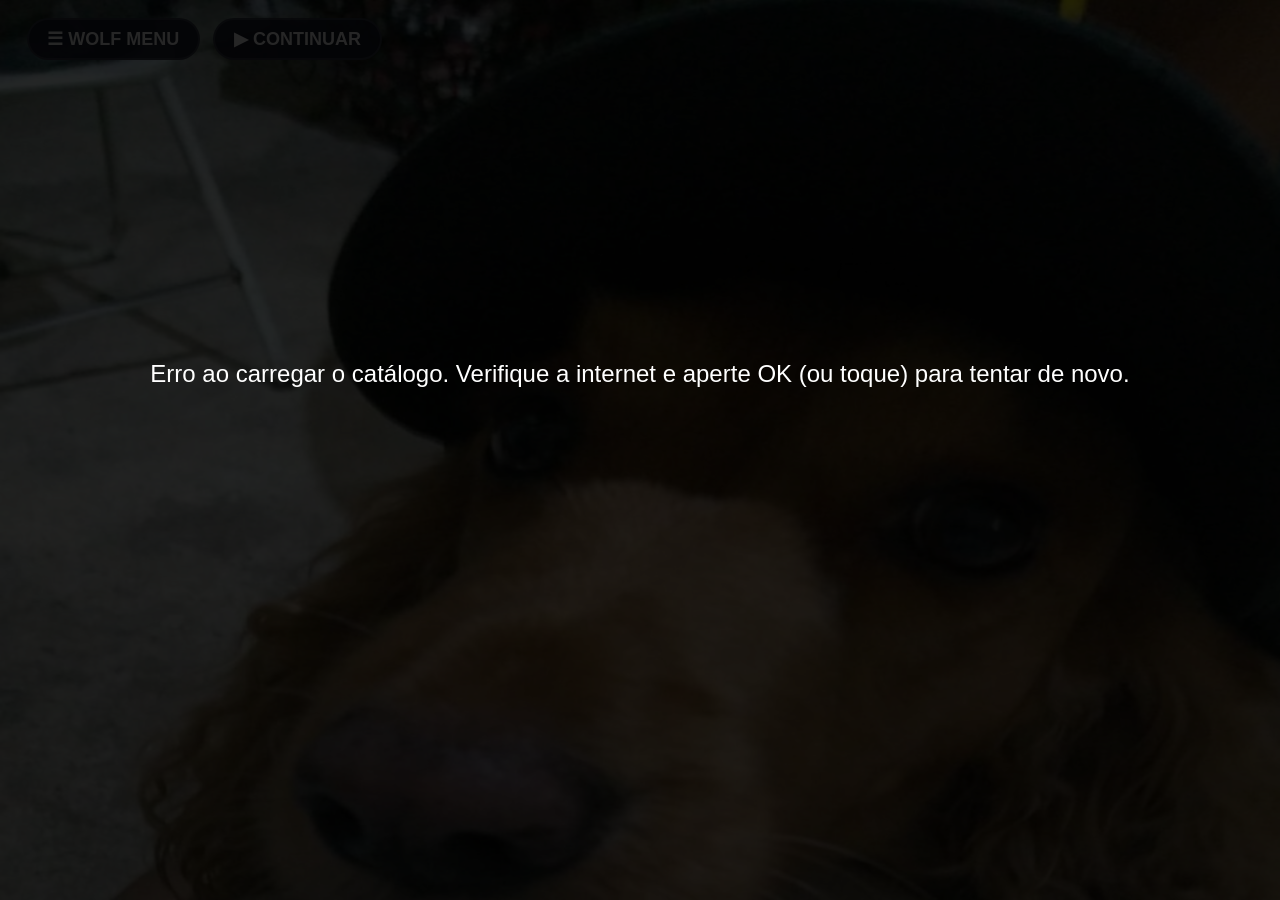
<file: WOLF-webOS/index-132.html>
<!DOCTYPE html>
<html lang="pt-BR">
<head>
<meta charset="utf-8">
<title>WOLF IPTV</title>
<meta name="viewport" content="width=device-width, initial-scale=1, maximum-scale=1">
<link rel="preload" as="image" href="fundo.jpg">
<style>
html,body{margin:0;padding:0;height:100%;overflow:hidden;background:#05070d;font-family:Arial,Helvetica,sans-serif;color:#fff;font-size:20px}
body{background:url(fundo.jpg) center/cover no-repeat,#05070d;-webkit-user-select:none;user-select:none}
#top{position:absolute;left:2rem;right:2rem;top:1.1rem;height:3.6rem;display:flex;align-items:center}
.btn{display:inline-block;padding:.6rem 1.4rem;border-radius:1.7rem;background:rgba(20,24,40,.92);border:.18rem solid rgba(255,255,255,.12);font-weight:bold;font-size:1.35rem;margin-right:1rem;cursor:pointer;white-space:nowrap}
#trilha{flex:1;font-size:1.3rem;font-weight:bold;text-shadow:0 2px 8px #000,0 0 14px #000;white-space:nowrap;overflow:hidden;text-overflow:ellipsis}
#sbar{display:none;flex:1;align-items:center}
#q{flex:1;min-width:0;box-sizing:border-box;height:3.2rem;padding:0 1.2rem;font-size:1.3rem;color:#fff;background:rgba(20,24,40,.92);border:.18rem solid rgba(255,255,255,.15);border-radius:1.7rem;outline:none;margin-right:1rem}
#main{position:absolute;left:2rem;right:2rem;top:5.4rem;bottom:.8rem;overflow-y:auto;overflow-x:hidden;-webkit-overflow-scrolling:touch}
#main::-webkit-scrollbar,#dlist::-webkit-scrollbar{display:none}
#grid{display:flex;flex-wrap:wrap;padding:.6rem .2rem 4rem .2rem}
.vazio{font-size:1.5rem;padding:3rem;color:#ddd}
.card{position:relative;width:13rem;height:20.5rem;margin:.55rem;border-radius:1.2rem;overflow:hidden;background:rgba(20,24,40,.93);border:.18rem solid rgba(255,255,255,.08);transition:transform .15s ease;will-change:transform}
.card img{width:100%;height:16rem;object-fit:cover;display:block;background:#141724;image-rendering:-webkit-optimize-contrast;image-rendering:high-quality;-webkit-backface-visibility:hidden;backface-visibility:hidden}
.card .info{position:absolute;left:0;right:0;bottom:0;height:4.3rem;padding:.4rem .7rem;box-sizing:border-box;background:rgba(30,34,52,.97)}
.card .t{font-size:1.05rem;font-weight:bold;white-space:nowrap;overflow:hidden;text-overflow:ellipsis}
.card .s{font-size:.85rem;color:#b9bfd3;margin-top:.25rem;white-space:nowrap;overflow:hidden;text-overflow:ellipsis}
.star{position:absolute;top:.5rem;right:.5rem;width:2rem;height:2rem;line-height:2rem;text-align:center;font-size:1.1rem;border-radius:50%;background:rgba(0,0,0,.6);color:#ffd23c}
.selo{display:none;position:absolute;top:.5rem;left:.5rem;padding:.15rem .6rem;font-size:.75rem;font-weight:bold;background:#008c3c;border-radius:.7rem}
.card.visto .selo{display:block}.card.visto img{opacity:.45}
.foco{border-color:#ff3b3b !important;transform:scale(1.06);box-shadow:0 0 1.5rem rgba(224,0,0,.75);z-index:5}
#shade{display:none;position:absolute;left:0;top:0;right:0;bottom:0;background:rgba(0,0,0,.5);z-index:25}
#drawer{position:absolute;left:1rem;top:1rem;bottom:1rem;width:34rem;max-width:90%;box-sizing:border-box;padding:1.3rem;background:rgba(18,22,38,.97);border-radius:1.6rem;z-index:30;display:flex;flex-direction:column;-webkit-transform:translateX(-120%);transform:translateX(-120%);transition:transform .2s ease}
#drawer.on{-webkit-transform:none;transform:none}
#dhead{display:flex;align-items:center;justify-content:space-between;font-size:1.7rem;font-weight:bold;margin-bottom:.9rem}
#dx{margin:0;padding:.5rem 1.2rem;font-size:1.4rem;border-color:#e00000}
#dlist{flex:1;overflow-y:auto}
.di{padding:1.05rem 1.3rem;margin:.45rem 0;border-radius:1.2rem;background:rgba(255,255,255,.07);font-size:1.45rem;border:.15rem solid transparent;cursor:pointer}
.di.sec{background:rgba(110,130,190,.35);font-weight:bold}
#carregando{position:absolute;left:0;top:0;width:100%;height:100%;background:rgba(0,0,0,.85);font-size:1.8rem;text-align:center;padding:40vh 2rem 0;box-sizing:border-box;z-index:90}
#aviso{display:none;position:absolute;left:50%;bottom:3rem;width:30rem;max-width:90%;margin-left:-15rem;padding:1rem;text-align:center;font-size:1.2rem;box-sizing:border-box;background:rgba(20,20,20,.96);border:.15rem solid #b00000;border-radius:1.2rem;z-index:99}
@media (max-width:700px){#aviso{margin-left:-45%;left:50%}}
#player{display:none;position:fixed;left:0;top:0;width:100%;height:100%;background:#000;z-index:60;overflow:hidden}
#video{width:100%;height:100%;background:#000;object-fit:contain}
#ptitulo{position:absolute;left:0;top:0;right:0;padding:1.4rem 2.4rem;font-size:1.8rem;font-weight:bold;background:linear-gradient(180deg,rgba(0,0,0,.95),rgba(0,0,0,0));box-sizing:border-box}
#pespera{display:none;position:absolute;left:0;top:45%;width:100%;text-align:center;font-size:2rem}
#pbar{position:absolute;left:0;right:0;bottom:0;padding:3rem 2.4rem 1.6rem;box-sizing:border-box;background:linear-gradient(0deg,rgba(0,0,0,.95),rgba(0,0,0,0))}
#ptrilho{height:.6rem;background:#555;border-radius:.3rem;cursor:pointer}
#pprog{height:.6rem;width:0;background:#e00000;border-radius:.3rem}
#ptempo{margin-top:.7rem;font-size:1.3rem}
#zmenu{display:none;position:absolute;right:2.4rem;bottom:10.5rem;width:24rem;box-sizing:border-box;padding:.9rem;background:rgba(18,22,38,.97);border:.15rem solid rgba(255,255,255,.15);border-radius:1.4rem;z-index:5}
.zi{padding:.85rem 1.2rem;margin:.35rem 0;border-radius:1rem;background:rgba(255,255,255,.07);font-size:1.35rem;border:.15rem solid transparent;cursor:pointer}
.zi.on{background:rgba(224,0,0,.35);font-weight:bold}
.zi.sel{border-color:#ff3b3b}
#pctl{margin-top:.8rem}
#pctl span{display:inline-block;padding:.5rem 1.1rem;margin-right:.8rem;border-radius:1.4rem;background:rgba(255,255,255,.15);font-size:1.1rem;cursor:pointer}
#pctl span.pf{background:#e00000;box-shadow:0 0 1rem rgba(224,0,0,.8)}
#acesso{display:none;position:absolute;left:0;top:0;width:100%;height:100%;background:#05070d;z-index:200}
#acBox{width:34rem;max-width:90%;margin:16vh auto 0;text-align:center}
#acBox h2{font-size:2.4rem;margin:0 0 .6rem}
#acMsg{font-size:1.3rem;margin:0 0 1.4rem;color:#ddd;min-height:3.4rem}
#cod{width:100%;box-sizing:border-box;font-size:2rem;text-align:center;padding:.8rem;border-radius:1rem;border:.15rem solid rgba(255,255,255,.3);background:rgba(255,255,255,.08);color:#fff;text-transform:uppercase;letter-spacing:.2rem;outline:none}
#cod:focus{border-color:#ff3b3b}
#cEntrar{margin:1.4rem auto 0;display:inline-block}
#det{display:none;position:absolute;left:0;top:0;right:0;bottom:0;z-index:22;background:#05070d;overflow:hidden}
#detBg{position:absolute;left:-2%;top:-2%;width:104%;height:104%;background-size:cover;background-position:center;opacity:.32;filter:blur(.35rem)}
#detVeu{position:absolute;left:0;top:0;right:0;bottom:0;background:linear-gradient(90deg,rgba(5,7,13,.96) 0%,rgba(5,7,13,.72) 55%,rgba(5,7,13,.5) 100%)}
#detBox{position:absolute;left:4rem;right:4rem;top:3rem;bottom:3rem;display:flex;align-items:center}
#detPoster{flex:none;width:18rem;height:27rem;object-fit:cover;border-radius:1.2rem;background:#141724;box-shadow:0 1rem 3rem rgba(0,0,0,.7)}
#detInfo{flex:1;min-width:0;margin-left:3.5rem;max-height:100%;display:flex;flex-direction:column}
#detT{font-size:2.8rem;font-weight:bold;line-height:1.1;text-shadow:0 2px 10px #000}
#detM{margin-top:.8rem;font-size:1.25rem;font-weight:bold;color:#ff5a5a}
#detL{margin-top:1.5rem;font-size:.9rem;letter-spacing:.2rem;color:#9aa1b8;font-weight:bold}
#detS{margin-top:.5rem;font-size:1.3rem;line-height:1.55;color:#e4e7f1;overflow:hidden;display:-webkit-box;-webkit-line-clamp:8;-webkit-box-orient:vertical}
#detS.sem{color:#7d839a}
#detB{margin-top:2.2rem;display:flex}
.dbtn{display:inline-block;padding:.9rem 2.4rem;border-radius:.9rem;background:rgba(60,64,84,.85);border:.2rem solid transparent;font-size:1.35rem;font-weight:bold;margin-right:1.2rem;cursor:pointer}
.dbtn.prim{background:#dc141e}
.dbtn.foco{border-color:#fff !important;transform:scale(1.06);box-shadow:0 0 1.5rem rgba(255,255,255,.35)}
#splash{position:absolute;left:0;top:0;right:0;bottom:0;z-index:100;background:#000;display:flex;align-items:center;justify-content:center;flex-direction:column;transition:opacity .4s}
#splash.fim{opacity:0;pointer-events:none}
#splash .logoimg{height:min(78vh,78vw);width:auto;max-width:90vw;animation:spEntra .8s ease both}
#splash .car{font-size:1.1rem;color:#969bb0;animation:spPulso 1.1s ease-in-out infinite alternate}
@keyframes spEntra{from{opacity:0;transform:translateY(.8rem)}to{opacity:1;transform:none}}
@keyframes spPulso{from{opacity:.35}to{opacity:1}}
</style></head>
<body>
<div id="splash"><img class="logoimg" alt="WOLF IPTV" src="[data-uri]"><div class="car">Carregando…</div></div>
<div id="top">
  <div id="bMenu" class="btn fx">☰ WOLF MENU</div>
  <div id="bCont" class="btn fx">▶ CONTINUAR</div>
  <div id="trilha"></div>
  <div id="sbar">
    <input id="q" class="fx" type="text" placeholder="Pesquisar filmes e séries..." autocomplete="off">
    <div id="mic" class="btn fx" style="margin-right:0">🎤</div>
  </div>
</div>
<div id="main"><div id="grid"></div></div>

<div id="shade"></div>
<div id="drawer">
  <div id="dhead"><span>WOLF MENU</span><span id="dx" class="btn fx">✕</span></div>
  <div id="dlist"></div>
</div>

<div id="acesso"><div id="acBox"><h2>WOLF IPTV</h2><p id="acMsg"></p><input id="cod" type="text" placeholder="XXXX-XXXX" autocomplete="off" autocapitalize="characters"><div id="cEntrar" class="btn fx">Entrar</div></div></div>

<div id="det">
  <div id="detBg"></div><div id="detVeu"></div>
  <div id="detBox">
    <img id="detPoster" alt="">
    <div id="detInfo">
      <div id="detT"></div>
      <div id="detM"></div>
      <div id="detL">SINOPSE</div>
      <div id="detS"></div>
      <div id="detB"><div id="detGo" class="dbtn prim fx"></div><div id="detVolta" class="dbtn fx">VOLTAR</div></div>
    </div>
  </div>
</div>

<div id="carregando">Carregando catálogo...</div>
<div id="aviso"></div>

<div id="player">
  <video id="video" autoplay playsinline preload="auto"></video>
  <div id="ptitulo"></div>
  <div id="pespera">Carregando...</div>
  <div id="pbar">
    <div id="ptrilho"><div id="pprog"></div></div>
    <div id="ptempo">0:00 / 0:00</div>
    <div id="pctl"><span id="pp">⏯</span><span id="pn" style="display:none">⏭ Próximo EP</span><span id="pz">⚙ Zoom: Normal</span><span id="px">✕ Fechar</span></div>
  </div>
  <div id="zmenu"></div>
</div>

<script>
(function () {
  'use strict';
  var BASE = 'https://raw.githubusercontent.com/tavin25psp-byte/wolf-iptv/main/';
  var FONTES = {
    filmes:   { titulo: 'Filmes',   tipo: 'filme', arquivos: ['catalogo.json'], chaves: ['filmes'] },
    series:   { titulo: 'Séries',   tipo: 'serie', arquivos: ['series.json', 'serie.json', 's%C3%A9rie.json'], chaves: ['series'] },
    doramas:  { titulo: 'Doramas',  tipo: 'serie', arquivos: ['doramas.json', 'Doramas.json'], chaves: ['doramas'] },
    animes:   { titulo: 'Animes',   tipo: 'serie', arquivos: ['animes.json', 'anime.json', 'Animes.json', 'Anime.json'], chaves: ['animes'] },
    desenhos: { titulo: 'Desenhos', tipo: 'filme', arquivos: ['desenho.json', 'desenhos.json', 'Desenho.json', 'Desenhos.json'], chaves: ['desenhos', 'desenho'] }
  };
  var ORDEM = ['filmes', 'series', 'doramas', 'animes', 'desenhos'];
  var EMOJI = { acao: '🔥', aventura: '🧭', animacao: '🧸', comedia: '😂', terror: '👻', drama: '🎭', romance: '❤️', ficcao: '🚀', fantasia: '✨', suspense: '🔪', familia: '👪', documentario: '🎥' };
  var LOTE = 30;

  var dados = {}, raiz = {};
  var S = { z: 0, zmenu: false, zsel: 0, sec: 'filmes', cat: 'Todos', modo: 'cat', cards: [], els: [], shown: 0, back: [], re: null, drawer: false, exp: 'filmes', player: false, cur: null, pos: 0, pc: -1, next: null, avisouProx: false };
  var erroCarga = false, timerBarra = null, timerAviso = null, ultSave = 0;

  function $(id) { return document.getElementById(id); }
  var normCache = {}, normN = 0;
  function norm(s) {
    s = String(s || '');
    if (normCache.hasOwnProperty(s)) return normCache[s];
    var o = s;
    s = s.toLowerCase();
    try { s = s.normalize('NFD').replace(/[\u0300-\u036f]/g, ''); } catch (e) {}
    s = s.replace(/^\s+|\s+$/g, '');
    if (normN < 20000) { normCache[o] = s; normN++; }
    return s;
  }
  function ajustar() {
    var px = Math.max(11, Math.min(22, window.innerWidth / 96));
    document.documentElement.style.fontSize = px + 'px';
  }  
  var aquecidos = {};
  function aquecer(url) {
    var m = /^(https?:\/\/[^\/]+)/i.exec(String(url || ''));
    if (!m || aquecidos[m[1]]) return;
    aquecidos[m[1]] = 1;
    try {
      var l = document.createElement('link');
      l.rel = 'preconnect'; l.href = m[1];
      document.head.appendChild(l);
      var d = document.createElement('link');
      d.rel = 'dns-prefetch'; d.href = m[1];
      document.head.appendChild(d);
    } catch (e) {}
  }
  // ---------- rede ----------
  function pegar(url, ok, erro) {
    var x = new XMLHttpRequest();
    // Evita pegar versão antiga guardada pelo navegador.
    x.open('GET', url + (url.indexOf('?') < 0 ? '?' : '&') + 't=' + new Date().getTime(), true);
    x.timeout = 20000;
    x.onload = function () { if (x.status >= 200 && x.status < 300) ok(x.responseText); else erro(); };
    x.onerror = erro; x.ontimeout = erro;
    x.send();
  }
  function pegarPrimeiro(nomes, ok, falha) {
    var i = 0;
    (function tenta() {
      if (i >= nomes.length) { falha(); return; }
      pegar(BASE + nomes[i++], ok, tenta);
    })();
  }
  function extrair(obj, chaves) {
    if (!obj) return null;
    if (obj instanceof Array) return obj;
    for (var i = 0; i < chaves.length; i++) if (obj[chaves[i]] instanceof Array) return obj[chaves[i]];
    return null;
  }
  function lerJson(txt) { try { return JSON.parse(String(txt).replace(/^\uFEFF/, '')); } catch (e) { return null; } }
  function limparLista(lista, tipo, chave) {
    var r = [];
    for (var i = 0; i < lista.length; i++) if (lista[i] && lista[i].titulo) {
      lista[i]._sec = chave;
      var an = parseInt(lista[i].ano, 10);
      if (!(an >= 1900 && an <= 2099)) {
        var m = (lista[i].titulo + ' ' + decodeURIComponent(String(lista[i].video || '').replace(/%(?![0-9A-Fa-f]{2})/g, '%25'))).match(/(?:^|\D)((?:19|20)\d{2})(?!\d)/);
        an = m ? parseInt(m[1], 10) : 0;
      }
      lista[i].ano = an;
      r.push(lista[i]);
    }
    if (tipo === 'filme') r.sort(function (a, b) {
      var d = (b.ano || 0) - (a.ano || 0);
      if (d !== 0) return d;
      return norm(a.titulo) < norm(b.titulo) ? -1 : 1;
    });
    return r;
  }
  // Guarda o catálogo no aparelho: abre na hora e só avisa quando tiver novidade.
  // ---------- tela de abertura ----------
  var splashInicio = new Date().getTime(), splashFeito = false;
  function esconderSplash(forcar) {
    if (splashFeito) return;
    var falta = 1800 - (new Date().getTime() - splashInicio);
    if (falta > 0 && !forcar) { setTimeout(function () { esconderSplash(true); }, falta); return; }
    splashFeito = true;
    var sp = $('splash');
    if (sp) { sp.className = 'fim'; setTimeout(function () { sp.style.display = 'none'; }, 450); }
  }
  setTimeout(function () { esconderSplash(true); }, 10000);
  var forcarRede = false, usouCache = false;
  function carga(ck, arquivos, ok, falha) {
    var k = 'wolf_cat_' + ck;
    if (!forcarRede) {
      var c = lsGet(k);
      if (c) { usouCache = true; ok(c); return; }
    }
    pegarPrimeiro(arquivos, function (t) { lsSet(k, t); ok(t); }, function () {
      var c2 = lsGet(k);
      if (c2) { usouCache = true; ok(c2); } else falha();
    });
  }
  function carregar() {
    usouCache = false;
    $('carregando').style.display = 'block';
    $('carregando').textContent = 'Carregando catálogo...';
    erroCarga = false;
    carga('filmes', ['catalogo.json'], function (txt) { sigs = {}; sigs.filmes = hash(txt); raiz = lerJson(txt) || {}; proxima(0); }, function () {
      erroCarga = true;
      esconderSplash(true);
      $('carregando').textContent = 'Erro ao carregar o catálogo. Verifique a internet e aperte OK (ou toque) para tentar de novo.';
    });
  }
  function proxima(i) {
    colCache = null;
    if (i >= ORDEM.length) { pronto(); return; }
    var chave = ORDEM[i], f = FONTES[chave];
    function daRaiz() { dados[chave] = limparLista(extrair(raiz, f.chaves) || [], f.tipo, chave); proxima(i + 1); }
    if (chave === 'filmes') { daRaiz(); return; }
    carga(chave, f.arquivos, function (txt) {
      var arr = extrair(lerJson(txt), f.chaves);
      sigs[chave] = hash(txt);
      if (arr) { dados[chave] = limparLista(arr, f.tipo, chave); proxima(i + 1); } else daRaiz();
    }, daRaiz);
  }
  function pronto() {
    $('carregando').style.display = 'none';
    esconderSplash();
    ORDEM.forEach(function (ch) {
      var l = dados[ch] || [];
      for (var i = 0; i < l.length && i < 3; i++) {
        var u = l[i].video, t0 = l[i].temporadas && l[i].temporadas[0];
        if (!u && t0 && t0.episodios && t0.episodios[0]) u = t0.episodios[0].video;
        aquecer(u);
      }
    });
    precarregarCapas();
    abrirCat('filmes', 'Todos');
    forcarRede = false;
    if (usouCache) setTimeout(verificarNovidades, 1500);
  }
  // Baixa todas as capas em segundo plano (3 por vez) para abrirem rápido depois.
  function precarregarCapas() {
    var fila = [], vistos = {};
    ORDEM.forEach(function (ch) {
      (dados[ch] || []).forEach(function (it) {
        if (it.capa && !vistos[it.capa]) { vistos[it.capa] = 1; fila.push(it.capa); }
      });
    });
    function prox() {
      var u = fila.shift();
      if (!u) return;
      var im = new Image();
      im.onload = im.onerror = function () { setTimeout(prox, 30); };
      im.src = u;
    }
    prox(); prox(); prox();
  }
  var colCache = null;
  function recarregar() { forcarRede = true; dados = {}; raiz = {}; colCache = null; S.back = []; novidades = []; avisarNovidades(); carregar(); }

  // ---------- aviso de novidades (botão Atualizar catálogo) ----------
  var sigs = {}, novidades = [], verificando = false;
  function hash(t) {
    t = String(t).replace(/^\uFEFF/, '').replace(/^\s+|\s+$/g, '');
    var x = 0;
    for (var i = 0; i < t.length; i++) x = ((x << 5) - x + t.charCodeAt(i)) | 0;
    return t.length + ':' + x;
  }
  function avisarNovidades() {
    var b = $('bMenu');
    if (b) b.textContent = novidades.length ? '☰ WOLF MENU 🔔' : '☰ WOLF MENU';
    var a = $('itemAtualizar');
    if (a) a.textContent = novidades.length ? '🔔  Atualizar catálogo (novo!)' : '🔄  Atualizar catálogo';
  }
  // Compara o catálogo da internet com o que já está carregado.
  function verificarNovidades() {
    if (verificando || !sigs.filmes) return;
    verificando = true;
    var lista = [], i = 0;
    (function proximo() {
      if (i >= ORDEM.length) {
        verificando = false;
        var era = novidades.length;
        novidades = lista;
        avisarNovidades();
        if (lista.length && !era) aviso('Novidades: ' + lista.join(', ') + '. Abra o menu e toque em Atualizar catálogo.');
        return;
      }
      var ch = ORDEM[i++];
      pegarPrimeiro(FONTES[ch].arquivos, function (txt) {
        if (hash(txt) !== (sigs[ch] || '')) lista.push(FONTES[ch].titulo.toLowerCase());
        proximo();
      }, function () { if (ch === 'filmes') { verificando = false; return; } proximo(); });
    })();
  }
  setInterval(verificarNovidades, 120000);

  // ---------- armazenamento ----------
  function ler(k) { try { return JSON.parse(localStorage.getItem(k) || '{}'); } catch (e) { return {}; } }
  function gravar(k, v) { try { localStorage.setItem(k, JSON.stringify(v)); } catch (e) {} }
  function fkey(it) { return it._sec + '|' + it.titulo; }
  function isFav(it) { return !!ler('fav')[fkey(it)]; }
  function nFav() { return Object.keys(ler('fav')).length; }
  function toggleFav(it) {
    var f = ler('fav'), k = fkey(it);
    if (f[k]) delete f[k]; else f[k] = 1;
    gravar('fav', f);
    return !!f[k];
  }
  function chaveEp(serie, t, e) { return serie.titulo + '|T' + t + '|E' + e; }
  function vistoSim(c) { return !!ler('vistos')[c]; }
  function marcarVisto(c) { var v = ler('vistos'); v[c] = 1; gravar('vistos', v); }// ---------- cabeçalho ----------
  function cabecalho(t) {
    $('trilha').style.display = 'block';
    $('bCont').style.display = 'inline-block';
    $('trilha').textContent = t;
    $('sbar').style.display = 'none';
  }

  // ---------- listas ----------
  // ---------- tela de sinopse ----------
  var detVolta = null;
  function abrirDet(it, serie, ir) {
    var meta;
    if (serie) {
      var tot = 0, ts = it.temporadas || [];
      for (var i = 0; i < ts.length; i++) tot += (ts[i].episodios || []).length;
      meta = (it.categoria || '') + '  •  ' + ts.length + ' temporada(s)  •  ' + tot + ' episódios';
    } else meta = (it.ano ? it.ano + '  •  ' : '') + (it.categoria || '');
    var sin = String(it.sinopse || it.descricao || '').replace(/^\s+|\s+$/g, '');
    $('detT').textContent = it.titulo;
    $('detM').textContent = meta;
    $('detS').textContent = sin || 'Sinopse ainda não disponível para este título.';
    $('detS').className = sin ? '' : 'sem';
    $('detPoster').src = it.capa || '';
    $('detBg').style.backgroundImage = it.capa ? 'url("' + it.capa + '")' : 'none';
    $('detGo').textContent = serie ? '▶  VER EPISÓDIOS' : '▶  ASSISTIR';
    $('detGo').onclick = function () { fecharDet(true); ir(); };
    $('detVolta').onclick = function () { fecharDet(false); };
    detVolta = document.querySelector('.foco');
    $('det').style.display = 'block';
    S.det = true;
    setFoco($('detGo'));
  }
  function fecharDet(semFoco) {
    $('det').style.display = 'none';
    S.det = false;
    if (detVolta) setFoco(detVolta);
    detVolta = null;
  }
  function itemCard(it) {
    if (FONTES[it._sec].tipo === 'filme') {
      return { titulo: it.titulo, sub: (it.ano ? it.ano + ' • ' : '') + (it.categoria || ''), capa: it.capa, item: it, url: it.video,
        acao: function () { abrirDet(it, false, function () { tocar(it.titulo, it.video, { key: fkey(it), capa: it.capa }); }); } };
    }
    return { titulo: it.titulo, sub: (it.categoria || '') + ' • ' + (it.temporadas || []).length + ' temporada(s)', capa: it.capa, item: it,
      acao: function () { abrirDet(it, true, function () { abrirSerie(it); }); } };
  }
  function abrirCat(chave, cat) {
    S.sec = chave; S.cat = cat; S.back = [];
    S.re = function () {
      S.modo = 'cat';
      var lista = (dados[chave] || []).filter(function (it) { return cat === 'Todos' || norm(it.categoria) === norm(cat); });
      cabecalho(FONTES[chave].titulo + (cat !== 'Todos' ? '  ›  ' + cat : '') + '  (' + lista.length + ')');
      mostrarCards(lista.map(itemCard), 'Nada encontrado aqui');
    };
    S.re();
    focusCard(0);
  }
  function abrirFav() {
    var s = S.sec, c = S.cat;
    S.back = [function () { abrirCat(s, c); }];
    S.re = function () {
      S.modo = 'fav';
      var f = ler('fav'), r = [];
      ORDEM.forEach(function (ch) { (dados[ch] || []).forEach(function (it) { if (f[fkey(it)]) r.push(itemCard(it)); }); });
      cabecalho('★ Favoritos (' + r.length + ')');
      mostrarCards(r, 'Nenhum favorito ainda. Aperte o botão amarelo (ou toque na ☆) num card.');
    };
    S.re(); focusCard(0);
  }
  function abrirCont() {
    var s = S.sec, c = S.cat;
    S.back = [function () { abrirCat(s, c); }];
    S.re = function () {
      S.modo = 'cont';
      var o = ler('cont'), arr = [];
      Object.keys(o).forEach(function (k) { o[k]._k = k; arr.push(o[k]); });
      arr.sort(function (a, b) { return b.ts - a.ts; });
      cabecalho('▶ Continuar assistindo');
      mostrarCards(arr.map(function (x) {
        return { titulo: x.titulo, sub: 'Continuar de ' + fmt(x.pos), capa: x.capa, url: x.url,
          acao: function () { tocar(x.titulo, x.url, { key: x._k, capa: x.capa, pos: x.pos, ep: x.ep }); } };
      }), 'Nada para continuar ainda');
    };
    S.re(); focusCard(0);
  }
  function abrirBusca() {
    var s = S.sec, c = S.cat;
    S.back = [function () { abrirCat(s, c); }];
    S.re = function () {
      S.modo = 'busca';
      $('trilha').style.display = 'none';
      $('bCont').style.display = 'none';
      $('sbar').style.display = 'flex';
      buscar();
    };
    $('q').value = '';
    S.re();
    setFoco($('q'));
  }
  function buscar() {
    var q = norm($('q').value), r = [];
    if (q) ORDEM.forEach(function (ch) {
      (dados[ch] || []).forEach(function (it) { if (norm(it.titulo).indexOf(q) > -1) r.push(itemCard(it)); });
    });
    mostrarCards(r, q ? 'Nada encontrado para "' + $('q').value + '"' : 'Digite ou fale o nome do filme ou série');
  }
  function idxAtual() {
    var i = S.els.indexOf(document.querySelector('.foco'));
    return i < 0 ? 0 : i;
  }
  function abrirSerie(serie) {
    var re = S.re, i = idxAtual();
    S.back.push(function () { re(); focusCard(i); });
    mostrarTemporadas(serie);
    focusCard(0);
  }
  function mostrarTemporadas(serie) {
    S.modo = 'temps';
    cabecalho(serie.titulo);
    mostrarCards((serie.temporadas || []).map(function (t) {
      return { titulo: 'Temporada ' + t.numero, sub: (t.episodios || []).length + ' episódios', capa: serie.capa,
        acao: function () {
          var i = idxAtual();
          S.back.push(function () { mostrarTemporadas(serie); focusCard(i); });
          mostrarEpisodios(serie, t);
          focusCard(0);
        } };
    }), 'Sem temporadas');
  }
  function mostrarEpisodios(serie, temp) {
    S.modo = 'eps';
    cabecalho(serie.titulo + '  ›  Temporada ' + temp.numero);
    mostrarCards((temp.episodios || []).map(function (ep) {
      var chave = chaveEp(serie, temp.numero, ep.numero), sub = ep.titulo;
      if (!sub || /^epis[oó]dio\s*\d+$/i.test(sub)) sub = serie.titulo + ' • T' + temp.numero;
      return { titulo: 'EP ' + ep.numero, sub: sub, capa: serie.capa, visto: vistoSim(chave), url: ep.video,
        acao: function (el) { tocarEp(serie, temp, ep, el); } };
    }), 'Sem episódios');
  }  
  function tocarEp(serie, temp, ep, el) {
    var chave = chaveEp(serie, temp.numero, ep.numero);
    if (ep.video) { marcarVisto(chave); if (el && el.className.indexOf(' visto') < 0) el.className += ' visto'; }
    tocar(serie.titulo + ' - EP ' + ep.numero, ep.video, { key: chave, capa: serie.capa,
      ep: { sec: serie._sec, s: serie.titulo, t: temp.numero, e: ep.numero } });
  }
  function acharProx(ref) {
    if (!ref) return null;
    var lista = dados[ref.sec] || [], serie = null, i, j, k;
    for (i = 0; i < lista.length; i++) if (lista[i].titulo === ref.s) { serie = lista[i]; break; }
    if (!serie) return null;
    var ts = serie.temporadas || [];
    for (i = 0; i < ts.length; i++) {
      if (String(ts[i].numero) !== String(ref.t)) continue;
      var eps = ts[i].episodios || [];
      for (j = 0; j < eps.length; j++) {
        if (String(eps[j].numero) !== String(ref.e)) continue;
        for (k = j + 1; k < eps.length; k++) if (eps[k].video) return { serie: serie, temp: ts[i], ep: eps[k] };
        for (k = i + 1; k < ts.length; k++) {
          var e2 = ts[k].episodios || [];
          for (var m = 0; m < e2.length; m++) if (e2[m].video) return { serie: serie, temp: ts[k], ep: e2[m] };
        }
        return null;
      }
    }
    return null;
  }
  // ---------- cards ----------
  function mostrarCards(cards, vazio) {
    S.cards = cards; S.els = []; S.shown = 0;
    var g = $('grid');
    g.innerHTML = '';
    $('main').scrollTop = 0;
    if (!cards.length) {
      var v = document.createElement('div');
      v.className = 'vazio'; v.textContent = vazio;
      g.appendChild(v);
      return;
    }
    adicionarLote();
  }
  function adicionarLote() {
    var g = $('grid'), fim = Math.min(S.shown + LOTE, S.cards.length);
    for (var i = S.shown; i < fim; i++) g.appendChild(criarCard(S.cards[i], i));
    S.shown = fim;
  }
  function criarCard(c, i) {
    var d = document.createElement('div');
    d.className = 'card fx' + (c.visto ? ' visto' : '');
    d._url = c.url || '';
    var img = document.createElement('img');
    img.alt = '';
    img.setAttribute('decoding', 'async');
    img.setAttribute('loading', 'lazy');
    var tent = 0;
    img.onerror = function () {
      // Tenta de novo até 3 vezes antes de esconder a capa.
      if (tent < 3 && c.capa) {
        tent++;
        setTimeout(function () { img.src = ''; img.src = c.capa; }, 800 * tent);
      } else img.style.visibility = 'hidden';
    };
    if (c.capa) img.src = c.capa;
    d.appendChild(img);
    var selo = document.createElement('div');
    selo.className = 'selo'; selo.textContent = '✓ ASSISTIDO';
    d.appendChild(selo);
    if (c.item) {
      var st = document.createElement('div');
      st.className = 'star';
      st.textContent = isFav(c.item) ? '★' : '☆';
      st.onclick = function (e) { e.stopPropagation(); favoritar(d); };
      d.appendChild(st);
    }
    var info = document.createElement('div');
    info.className = 'info';
    var t = document.createElement('div'); t.className = 't'; t.textContent = c.titulo;
    var s = document.createElement('div'); s.className = 's'; s.textContent = c.sub || '';
    info.appendChild(t); info.appendChild(s); d.appendChild(info);
    d.onclick = function () { setFoco(d); c.acao(d); };
    d.onmouseenter = function () { setFoco(d); };
    S.els.push(d);
    return d;
  }
  function favoritar(el) {
    var i = S.els.indexOf(el);
    if (i < 0 || !S.cards[i] || !S.cards[i].item) return;
    var on = toggleFav(S.cards[i].item);
    aviso(on ? '★ Adicionado aos favoritos' : 'Removido dos favoritos');
    if (S.modo === 'fav') { S.re(); focusCard(i); return; }
    var st = el.querySelector('.star');
    if (st) st.textContent = on ? '★' : '☆';
  }
  $('main').addEventListener('scroll', function () {
    var m = $('main');
    if (S.shown < S.cards.length && m.scrollTop + m.clientHeight > m.scrollHeight - 400) adicionarLote();
  }, false);

  // ---------- foco / navegação ----------
  function setFoco(el) {
    if (!el) return;
    if (el._url) aquecer(el._url);
    var o = document.querySelector('.foco');
    if (o && o !== el) o.className = o.className.replace(/\s*foco/g, '');
    if (el.className.indexOf('foco') < 0) el.className += ' foco';
    var p = el.parentNode;
    while (p && p.id !== 'main' && p.id !== 'dlist') p = p.parentNode;
    if (!p) return;
    var r = el.getBoundingClientRect(), b = p.getBoundingClientRect();
    if (r.top < b.top + 8) p.scrollTop -= (b.top + 8 - r.top);
    else if (r.bottom > b.bottom - 8) p.scrollTop += (r.bottom - b.bottom + 8);
  }
  function focusCard(i) {
    while (i >= S.els.length && S.shown < S.cards.length) adicionarLote();
    if (S.els.length) setFoco(S.els[Math.min(i, S.els.length - 1)]);
    else setFoco($('bMenu'));
  }
  function alvos() {
    var l = document.querySelectorAll(S.det ? '#det .fx' : S.drawer ? '#drawer .fx' : '#top .fx, #main .fx'), r = [];
    for (var i = 0; i < l.length; i++) if (l[i].offsetWidth > 0) r.push(l[i]);
    return r;
  }
  function mover(dir) {
    var cur = document.querySelector('.foco'), l = alvos();
    if (!cur || l.indexOf(cur) < 0) { setFoco(l[0]); return; }
    var a = cur.getBoundingClientRect(), ax = a.left + a.width / 2, ay = a.top + a.height / 2, best = null, bs = 1e9;
    for (var i = 0; i < l.length; i++) {
      if (l[i] === cur) continue;
      var b = l[i].getBoundingClientRect(), dx = b.left + b.width / 2 - ax, dy = b.top + b.height / 2 - ay, ok, s;
      if (dir === 'r') { ok = dx > a.width * 0.3; s = dx + Math.abs(dy) * 3; }
      else if (dir === 'l') { ok = -dx > a.width * 0.3; s = -dx + Math.abs(dy) * 3; }
      else if (dir === 'd') { ok = dy > a.height * 0.3; s = dy + Math.abs(dx) * 3; }
      else { ok = -dy > a.height * 0.3; s = -dy + Math.abs(dx) * 3; }
      if (ok && s < bs) { bs = s; best = l[i]; }
    }
    if (best) { setFoco(best); return; }
    if (dir === 'd' && !S.drawer && S.shown < S.cards.length) { adicionarLote(); mover(dir); return; }
    if (dir === 'l' && !S.drawer && cur.className.indexOf('card') > -1) abrirDrawer();
  }
  function ativar() {
    var cur = document.querySelector('.foco');
    if (!cur) return;
    if (cur.tagName === 'INPUT') { cur.focus(); return; }
    if (cur.onclick) cur.onclick();
  }
  function voltar() {
    if (S.player) { fecharPlayer(); return true; }
    if (S.det) { fecharDet(false); return true; }
    if (S.drawer) { fecharDrawer(); setFoco($('bMenu')); return true; }
    if (S.back.length) { (S.back.pop())(); return true; }
    return false;
 }// ---------- menu lateral ----------
  // ---------- coletâneas (franquias) ----------
  // As chaves são comparadas com o título sem acento e em minúsculas.
  // Mínimo de filmes para a coletânea aparecer no menu (0 = mostra todas, até as vazias).
  var COLECAO_MINIMO = 0;
  var COLECOES = [
    { nome: 'A Era do Gelo', icone: '🧊', chaves: ['era do gelo'] },
    { nome: 'A Hora do Pesadelo', icone: '😴', chaves: ['hora do pesadelo'] },
    { nome: 'Alien', icone: '👽', chaves: ['alien:', 'alien,', 'aliens', '=alien', 'alien vs', 'alien x'] },
    { nome: 'Alvin e os Esquilos', icone: '🐿️', chaves: ['alvin e os esquilos'] },
    { nome: 'American Pie', icone: '🥧', chaves: ['american pie'] },
    { nome: 'Animais Fantásticos', icone: '🐉', chaves: ['animais fantasticos'] },
    { nome: 'Anjos da Noite', icone: '🐺', chaves: ['underworld', 'anjos da noite'] },
    { nome: 'As Crônicas de Nárnia', icone: '🦁', chaves: ['narnia'] },
    { nome: 'Atividade Paranormal', icone: '📹', chaves: ['atividade paranormal'] },
    { nome: 'Bad Boys', icone: '🚔', chaves: ['bad boys'] },
    { nome: 'Barbie', icone: '💖', chaves: ['barbie'] },
    { nome: 'Ben 10', icone: '⌚', chaves: ['ben 10'] },
    { nome: 'Busca Implacável', icone: '📞', chaves: ['busca implacavel'] },
    { nome: 'Caça-Fantasmas', icone: '👻', chaves: ['caca-fantasmas', 'ghostbusters'] },
    { nome: 'Carros', icone: '🚗', chaves: ['carros'] },
    { nome: 'Cemitério Maldito', icone: '🪦', chaves: ['cemiterio maldito', 'pet sematary'] },
    { nome: 'Chucky', icone: '🪆', chaves: ['chucky', 'brinquedo assassino'] },
    { nome: 'Cinquenta Tons', icone: '🖤', chaves: ['cinquenta tons'] },
    { nome: 'Como Treinar o Seu Dragão', icone: '🐲', chaves: ['como treinar o seu dragao'] },
    { nome: 'Crepúsculo', icone: '🧛', chaves: ['crepusculo', 'lua nova', 'amanhecer'] },
    { nome: 'DC', icone: '🔵', chaves: ['batman', 'superman', 'coringa', 'aquaman', 'mulher-maravilha', 'esquadrao suicida', 'shazam', 'the flash', 'besouro azul', 'supergirl', 'liga da justica', 'aves de rapina', 'adao negro', 'lanterna verde', 'pacificador'] },
    { nome: 'De Volta para o Futuro', icone: '⏱️', chaves: ['de volta para o futuro'] },
    { nome: 'Divergente', icone: '🔷', chaves: ['divergente', 'insurgente', 'convergente'] },
    { nome: 'Duna', icone: '🏜️', chaves: ['duna'] },
    { nome: 'Duro de Matar', icone: '💥', chaves: ['duro de matar'] },
    { nome: 'Esqueceram de Mim', icone: '🏠', chaves: ['esqueceram de mim'] },
    { nome: 'Evil Dead', icone: '🪓', chaves: ['evil dead', 'morte do demonio', 'uma noite alucinante'] },
    { nome: 'Exterminador do Futuro', icone: '🦿', chaves: ['exterminador do futuro'] },
    { nome: 'Extermínio', icone: '☣️', chaves: ['exterminio'] },
    { nome: 'Five Nights at Freddy\'s', icone: '🐻', chaves: ['five nights'] },
    { nome: 'Frozen', icone: '❄️', chaves: ['frozen'] },
    { nome: 'Gato de Botas', icone: '🐱', chaves: ['gato de botas'] },
    { nome: 'Gladiador', icone: '⚔️', chaves: ['gladiador'] },
    { nome: 'Godzilla e Kong', icone: '🦍', chaves: ['godzilla', 'king kong', 'kong:'] },
    { nome: 'Gremlins', icone: '🧌', chaves: ['gremlins'] },
    { nome: 'Halloween', icone: '🎃', chaves: ['halloween'] },
    { nome: 'Harry Potter', icone: '⚡', chaves: ['harry potter'] },
    { nome: 'Hellraiser', icone: '⛓️', chaves: ['hellraiser'] },
    { nome: 'Homens de Preto', icone: '🕴️', chaves: ['homens de preto'] },
    { nome: 'Hotel Transilvânia', icone: '🧛', chaves: ['hotel transilvania'] },
    { nome: 'Indiana Jones', icone: '🤠', chaves: ['indiana jones'] },
    { nome: 'Invocação do Mal', icone: '👻', chaves: ['invocacao do mal', 'annabelle', 'a freira'] },
    { nome: 'It: A Coisa', icone: '🎈', chaves: ['it: a coisa'] },
    { nome: 'Jack Ryan', icone: '🕵️', chaves: ['jack ryan', 'operacao sombra'] },
    { nome: 'Jeepers Creepers', icone: '🦇', chaves: ['jeepers creepers'] },
    { nome: 'Jogos Mortais', icone: '🪚', chaves: ['jogos mortais'] },
    { nome: 'Jogos Vorazes', icone: '🏹', chaves: ['jogos vorazes'] },
    { nome: 'John Wick', icone: '🔫', chaves: ['john wick'] },
    { nome: 'Jumanji', icone: '🎲', chaves: ['jumanji'] },
    { nome: 'Jurassic Park e World', icone: '🦖', chaves: ['jurassic'] },
    { nome: 'Karate Kid', icone: '🥋', chaves: ['karate kid'] },
    { nome: 'Kingsman', icone: '🎩', chaves: ['kingsman'] },
    { nome: 'Kung Fu Panda', icone: '🐼', chaves: ['kung fu panda'] },
    { nome: 'Lilo & Stitch', icone: '🌺', chaves: ['lilo'] },
    { nome: 'M3GAN', icone: '🤖', chaves: ['m3gan'] },
    { nome: 'Mad Max', icone: '🔥', chaves: ['mad max'] },
    { nome: 'Madagascar', icone: '🦁', chaves: ['madagascar'] },
    { nome: 'Marvel', icone: '🔴', chaves: ['vingadores', 'homem de ferro', 'capitao america', '=thor', 'thor:', 'homem-aranha', 'aranhaverso', 'homem-formiga', 'doutor estranho', 'pantera negra', 'guardioes da galaxia', 'deadpool', 'x-men', 'venom', 'quarteto fantastico', 'thunderbolts', 'morbius', 'o justiceiro', 'capita marvel', 'viuva negra', 'shang-chi', 'os eternos', 'hulk', 'madame web'] },
    { nome: 'Massacre da Serra Elétrica', icone: '🪚', chaves: ['massacre da serra'] },
    { nome: 'Matrix', icone: '🕶️', chaves: ['matrix'] },
    { nome: 'Maze Runner', icone: '🌀', chaves: ['maze runner', 'correr ou morrer', 'prova de fogo', 'a cura mortal'] },
    { nome: 'Meu Malvado Favorito e Minions', icone: '🍌', chaves: ['meu malvado favorito', 'minions'] },
    { nome: 'Missão Impossível', icone: '🎯', chaves: ['missao impossivel'] },
    { nome: 'Missão Resgate', icone: '🚁', chaves: ['missao resgate', 'tyler rake'] },
    { nome: 'Monstros S.A.', icone: '👹', chaves: ['monstros s.a.', 'universidade monstros'] },
    { nome: 'Mortal Kombat', icone: '🐉', chaves: ['mortal kombat'] },
    { nome: 'O Albergue', icone: '🏨', chaves: ['o albergue', 'hostel'] },
    { nome: 'O Chamado', icone: '📼', chaves: ['o chamado'] },
    { nome: 'O Escorpião Rei', icone: '🦂', chaves: ['escorpiao rei'] },
    { nome: 'O Exorcista', icone: '✝️', chaves: ['exorcista'] },
    { nome: 'O Grito', icone: '👁️', chaves: ['o grito'] },
    { nome: 'O Poderoso Chefão', icone: '🌹', chaves: ['poderoso chefao'] },
    { nome: 'O Rei Leão', icone: '🦁', chaves: ['rei leao'] },
    { nome: 'Os Incríveis', icone: '🦸‍♂️', chaves: ['os incriveis'] },
    { nome: 'Os Mercenários', icone: '💪', chaves: ['os mercenarios'] },
    { nome: 'Os Smurfs', icone: '🔵', chaves: ['smurfs'] },
    { nome: 'Pânico', icone: '🔪', chaves: ['panico'], exclui: ['todo mundo', 'panico no lago', 'panico na floresta'] },
    { nome: 'Pânico na Floresta', icone: '🌲', chaves: ['panico na floresta', 'wrong turn'] },
    { nome: 'Pânico no Lago', icone: '🐊', chaves: ['panico no lago', 'lake placid'] },
    { nome: 'Para Todos os Garotos', icone: '💌', chaves: ['para todos os garotos'] },
    { nome: 'Percy Jackson', icone: '🔱', chaves: ['percy jackson'] },
    { nome: 'Piratas do Caribe', icone: '🏴‍☠️', chaves: ['piratas do caribe'] },
    { nome: 'Planeta dos Macacos', icone: '🦍', chaves: ['planeta dos macacos'] },
    { nome: 'Poltergeist', icone: '📺', chaves: ['poltergeist'] },
    { nome: 'Predador', icone: '🦎', chaves: ['predador', 'predator'] },
    { nome: 'Premonição', icone: '💀', chaves: ['premonicao'] },
    { nome: 'Procurando Nemo e Dory', icone: '🐠', chaves: ['procurando'] },
    { nome: 'Rambo', icone: '🪖', chaves: ['rambo'] },
    { nome: 'Resident Evil', icone: '🧟', chaves: ['resident evil'] },
    { nome: 'Rocky e Creed', icone: '🥊', chaves: ['rocky', 'creed'] },
    { nome: 'Se Beber, Não Case', icone: '🍻', chaves: ['se beber'] },
    { nome: 'Senhor dos Anéis e O Hobbit', icone: '💍', chaves: ['senhor dos aneis', 'o hobbit'] },
    { nome: 'Sexta-Feira 13', icone: '🏒', chaves: ['sexta-feira 13', 'jason'] },
    { nome: 'Sherlock Holmes', icone: '🔍', chaves: ['sherlock holmes'] },
    { nome: 'Shrek', icone: '🧅', chaves: ['shrek'] },
    { nome: 'Sobrenatural', icone: '🌑', chaves: ['sobrenatural'] },
    { nome: 'Sonic', icone: '💨', chaves: ['sonic'] },
    { nome: 'Sorria', icone: '😁', chaves: ['sorria'] },
    { nome: 'Star Trek', icone: '🖖', chaves: ['star trek'] },
    { nome: 'Star Wars', icone: '✨', chaves: ['star wars'] },
    { nome: 'Super Mario', icone: '🍄', chaves: ['super mario'] },
    { nome: 'Tartarugas Ninja', icone: '🐢', chaves: ['tartarugas ninja'] },
    { nome: 'Teen Wolf', icone: '🐺', chaves: ['teen wolf'] },
    { nome: 'Terrifier', icone: '🤡', chaves: ['terrifier'] },
    { nome: 'Todo Mundo em Pânico', icone: '😱', chaves: ['todo mundo em panico'] },
    { nome: 'Toy Story', icone: '🤠', chaves: ['toy story'] },
    { nome: 'Transformers', icone: '🤖', chaves: ['transformers'] },
    { nome: 'Um Lugar Silencioso', icone: '🤫', chaves: ['um lugar silencioso'] },
    { nome: 'Uma Noite de Crime', icone: '🎭', chaves: ['noite de crime'] },
    { nome: 'Velozes e Furiosos', icone: '🏎️', chaves: ['velozes e furiosos'] }
  ];
  // Filmes da coletânea em ordem de lançamento (do mais antigo ao mais novo).
  function filmesDaColecao(c) {
    var r = (dados.filmes || []).filter(function (it) {
      var t = norm(it.titulo);
      return c.chaves.some(function (k) { return k.charAt(0) === '=' ? t === k.substring(1) : t.indexOf(k) > -1; }) &&
        !(c.exclui || []).some(function (k) { return t.indexOf(k) > -1; });
    });
    r.sort(function (a, b) {
      var d = (a.ano || 0) - (b.ano || 0);
      if (d !== 0) return d;
      return norm(a.titulo) < norm(b.titulo) ? -1 : 1;
    });
    return r;
  }
  function abrirColecao(c) {
    S.sec = 'filmes'; S.cat = 'Todos'; S.back = [];
    S.re = function () {
      S.modo = 'cat';
      var lista = filmesDaColecao(c);
      cabecalho('Coletâneas  ›  ' + c.nome + '  (' + lista.length + ')');
      mostrarCards(lista.map(itemCard), 'Nada encontrado aqui');
    };
    S.re();
    focusCard(0);
  }

  function emoji(n) { return EMOJI[norm(n).split(' ')[0]] || '🎬'; }
  function montarDrawer() {
    var L = $('dlist');
    L.innerHTML = '';
    function item(txt, fn, cls) {
      var d = document.createElement('div');
      d.className = 'di fx ' + (cls || '');
      d.textContent = txt;
      d.onclick = fn;
      d.onmouseenter = function () { setFoco(d); };
      L.appendChild(d);
      return d;
    }
    var itAt = item('🔄  Atualizar catálogo', function () { fecharDrawer(); recarregar(); });
    if (itAt && itAt.nodeType === 1) itAt.id = 'itemAtualizar';
    avisarNovidades();
    verificarNovidades();
    item('▶  Continuar assistindo', function () { fecharDrawer(); abrirCont(); });
    item('★  Favoritos (' + nFav() + ')', function () { fecharDrawer(); abrirFav(); });
    item('🔍  Pesquisa', function () { fecharDrawer(); abrirBusca(); });
    item('🎤  Pesquisa por voz', function () { fecharDrawer(); abrirBusca(); voz(); });
    function secaoColecoes() {
      // Calculado uma vez por carregamento do catálogo (não a cada abertura do menu).
      if (!colCache) colCache = COLECOES.map(function (c) { return { c: c, l: filmesDaColecao(c) }; });
      var vs = colCache.slice()
        .filter(function (x) { return x.l.length >= COLECAO_MINIMO; });
      // As que já têm filmes vão primeiro (a ordem alfabética se mantém).
      vs.forEach(function (x, i) { x.i = i; });
      vs.sort(function (a, b) {
        var d = (b.l.length > 0 ? 1 : 0) - (a.l.length > 0 ? 1 : 0);
        return d !== 0 ? d : a.i - b.i;
      });
      if (!vs.length) return;
      var h = item('COLETÂNEAS (' + vs.length + ')', function () {
        S.exp = (S.exp === 'colecoes' ? '' : 'colecoes');
        montarDrawer();
        setFoco(document.querySelector('#dlist [data-sec="colecoes"]'));
      }, 'sec');
      h.setAttribute('data-sec', 'colecoes');
      if (S.exp !== 'colecoes') return;
      vs.forEach(function (x) {
        item(x.c.icone + '  ' + x.c.nome + ' (' + x.l.length + ')', function () { fecharDrawer(); abrirColecao(x.c); });
      });
    }
    function secao(ch) {
      var lista = dados[ch] || [];
      var h = item(FONTES[ch].titulo.toUpperCase() + ' (' + lista.length + ')', function () {
        S.exp = (S.exp === ch ? '' : ch);
        montarDrawer();
        var e = document.querySelector('#dlist [data-sec="' + ch + '"]');
        setFoco(e);
      }, 'sec');
      h.setAttribute('data-sec', ch);
      if (S.exp !== ch) return;
      var cont = {}, nomes = [];
      (dados.filmes || []).forEach(function (it) {
        var c = it.categoria;
        if (!c) return;
        var k = norm(c);
        if (!cont[k]) { cont[k] = { nome: c, n: 0 }; nomes.push(k); }
      });
      lista.forEach(function (it) {
        var c = it.categoria;
        if (!c) return;
        var k = norm(c);
        if (!cont[k]) { cont[k] = { nome: c, n: 0 }; nomes.push(k); }
        cont[k].n++;
      });
      nomes.sort();
      item('🎬  Todos (' + lista.length + ')', function () { fecharDrawer(); abrirCat(ch, 'Todos'); });
      nomes.forEach(function (k) {
        item(emoji(cont[k].nome) + '  ' + cont[k].nome + ' (' + cont[k].n + ')', function () { fecharDrawer(); abrirCat(ch, cont[k].nome); });
      });
    }
    ORDEM.forEach(function (ch) {
      secao(ch);
      if (ch === 'filmes') secaoColecoes();
    });
  }
  function abrirDrawer() {
    S.exp = S.sec;
    montarDrawer();
    S.drawer = true;
    $('drawer').className = 'on';
    $('shade').style.display = 'block';
    setFoco(document.querySelector('#dlist [data-sec="' + S.sec + '"]') || document.querySelector('#dlist .fx'));
  }
  function fecharDrawer() {
    S.drawer = false;
    $('drawer').className = '';
    $('shade').style.display = 'none';
  }

  // ---------- voz ----------
  var recog = null, ouvindo = false;
  function voz() {
    var SR = window.SpeechRecognition || window.webkitSpeechRecognition;
    if (!SR) { aviso('Este aparelho não tem voz no navegador. Use o microfone do teclado ou do controle.'); $('q').focus(); return; }
    if (ouvindo && recog) { try { recog.stop(); } catch (e) {} return; }
    try {
      recog = new SR();
      recog.lang = 'pt-BR';
      recog.interimResults = true;
      recog.maxAlternatives = 1;
      recog.onstart = function () { ouvindo = true; $('mic').style.background = '#e00000'; aviso('🎤 Fale agora...'); };
      recog.onresult = function (ev) {
        var t = '';
        for (var i = 0; i < ev.results.length; i++) t += ev.results[i][0].transcript;
        $('q').value = t;
        buscar();
        if (ev.results[ev.results.length - 1].isFinal) aviso('🔍 ' + t);
      };
      recog.onerror = function (ev) {
        var e = ev && ev.error;
        if (e === 'not-allowed' || e === 'service-not-allowed') aviso('Permita o microfone nas configurações do navegador.');
        else if (e === 'no-speech') aviso('Não ouvi nada. Toque no 🎤 e fale de novo.');
        else aviso('Não consegui ouvir. Tente de novo ou digite.');
      };
      recog.onend = function () { ouvindo = false; $('mic').style.background = ''; };
      recog.start();
    } catch (x) { ouvindo = false; aviso('Voz indisponível. Digite o nome.'); }
  }

  // ---------- aviso ----------
  function aviso(t) {
    var a = $('aviso');
    a.textContent = t; a.style.display = 'block';
    clearTimeout(timerAviso);
    timerAviso = setTimeout(function () { a.style.display = 'none'; }, 2800);
  }  // ---------- player ----------
  function fmt(s) {
    if (!isFinite(s) || s < 0) s = 0;
    s = Math.floor(s);
    var h = Math.floor(s / 3600), m = Math.floor((s % 3600) / 60), x = s % 60;
    return (h > 0 ? h + ':' + (m < 10 ? '0' : '') : '') + m + ':' + (x < 10 ? '0' : '') + x;
  }
  function mostrarBarra() {
    $('pbar').style.display = 'block'; $('ptitulo').style.display = 'block';
    clearTimeout(timerBarra);
    if (S.pc >= 0) return;
    timerBarra = setTimeout(function () { if (S.zmenu || S.pc >= 0) return; $('pbar').style.display = 'none'; $('ptitulo').style.display = 'none'; }, 4000);
  }
  var ZOOMS = [
    { n: 'Normal', s: 1, f: 'contain' },
    { n: 'Zoom 15%', s: 1.15, f: 'contain' },
    { n: 'Zoom 30% (tira as bordas)', s: 1.3, f: 'contain' },
    { n: 'Zoom 45%', s: 1.45, f: 'contain' },
    { n: 'Esticar', s: 1, f: 'fill' }
  ];
  function aplicarZoom(i) {
    var z = ZOOMS[i], v = $('video'), t = z.s === 1 ? 'none' : 'scale(' + z.s + ')';
    v.style.objectFit = z.f;
    v.style.webkitTransform = t;
    v.style.transform = t;
    $('pz').textContent = '⚙ Zoom: ' + z.n;
  }
  function desenharZoom() {
    var m = $('zmenu');
    m.innerHTML = '';
    var t = document.createElement('div');
    t.style.cssText = 'font-weight:bold;font-size:1.3rem;margin:.2rem .4rem .5rem';
    t.textContent = '⚙ Tamanho da tela';
    m.appendChild(t);
    ZOOMS.forEach(function (z, i) {
      var d = document.createElement('div');
      d.className = 'zi' + (i === S.z ? ' on' : '') + (i === S.zsel ? ' sel' : '');
      d.textContent = (i === S.z ? '✓ ' : '') + z.n;
      d.onclick = function (e) { e.stopPropagation(); escolherZoom(i); };
      m.appendChild(d);
    });
  }
  function abrirZoomMenu() {
    S.zmenu = true; S.zsel = S.z;
    desenharZoom();
    $('zmenu').style.display = 'block';
    clearTimeout(timerBarra);
    $('pbar').style.display = 'block'; $('ptitulo').style.display = 'block';
  }
  function fecharZoomMenu() {
    S.zmenu = false;
    $('zmenu').style.display = 'none';
    mostrarBarra();
  }
  function escolherZoom(i) {
    S.z = i;
    if (S.cur && S.cur.key) { var o = ler('zoom'); o[S.cur.key] = i; gravar('zoom', o); }
    aplicarZoom(i);
    fecharZoomMenu();
    aviso('⚙ ' + ZOOMS[i].n);
  }
  function tocar(titulo, url, o) {
    if (!url) { aviso('Vídeo ainda não disponível'); return; }
    o = o || {};
    if (o.pos == null && o.key) { var sv = ler('cont')[o.key]; if (sv && sv.pos) o.pos = sv.pos; }
    var v = $('video');
    S.cur = { key: o.key, titulo: titulo, url: url, capa: o.capa, ep: o.ep || null };
    S.next = acharProx(o.ep);
    S.avisouProx = false;
    limparCtl();
    $('pn').style.display = S.next ? 'inline-block' : 'none';
    aquecer(url);
    v.preload = 'auto';
    S.pos = o.pos || 0;
    var zs = ler('zoom');
    S.z = (o.key && zs[o.key]) || 0;
    aplicarZoom(S.z);
    $('ptitulo').textContent = titulo;
    $('player').style.display = 'block';
    $('pespera').style.display = 'block';
    S.player = true;
    v.src = url;
    try { v.play(); } catch (e) {}
    mostrarBarra();
    if (S.pos) aviso('▶ Retomando de ' + fmt(S.pos));
  }
  function salvarProgresso(forcar) {
    var v = $('video'), now = new Date().getTime();
    if (!S.cur || !S.cur.key || v.currentTime < 15) return;
    if (!forcar && now - ultSave < 5000) return;
    ultSave = now;
    var c = ler('cont'), d = v.duration || 0;
    if (d && d - v.currentTime < 90) delete c[S.cur.key];
    else c[S.cur.key] = { titulo: S.cur.titulo, url: S.cur.url, capa: S.cur.capa, ep: S.cur.ep, pos: Math.floor(v.currentTime), ts: now };
    gravar('cont', c);
  }
  function fecharPlayer() {
    var v = $('video');
    salvarProgresso(true);
    try { v.pause(); } catch (e) {}
    v.removeAttribute('src');
    try { v.load(); } catch (e) {}
    $('player').style.display = 'none';
    limparCtl(); S.next = null;
    S.zmenu = false;
    $('zmenu').style.display = 'none';
    S.player = false;
  }
  function limparCtl() {
    S.pc = -1;
    var l = $('pctl').getElementsByTagName('span');
    for (var i = 0; i < l.length; i++) l[i].className = '';
  }
  function ctrls() {
    var ids = ['pp', 'pn', 'pz', 'px'], r = [];
    for (var i = 0; i < ids.length; i++) if ($(ids[i]).style.display !== 'none') r.push($(ids[i]));
    return r;
  }
  function focoCtl(i) {
    var l = ctrls();
    limparCtl();
    if (i < 0 || !l.length) { mostrarBarra(); return; }
    S.pc = Math.min(i, l.length - 1);
    l[S.pc].className = 'pf';
    clearTimeout(timerBarra);
    $('pbar').style.display = 'block'; $('ptitulo').style.display = 'block';
  }
  function proximo(auto) {
    var n = S.next;
    if (!n) { aviso('Não há próximo episódio'); return; }
    if (!auto) salvarProgresso(true);
    aviso('⏭ ' + n.serie.titulo + ' - EP ' + n.ep.numero);
    tocarEp(n.serie, n.temp, n.ep, null);
  }
  function pular(s) {
    var v = $('video');
    try { v.currentTime = Math.max(0, Math.min(v.duration || 1e9, v.currentTime + s)); } catch (e) {}
    mostrarBarra();
  }
  function pausar() {
    var v = $('video');
    if (v.paused) v.play(); else v.pause();
    mostrarBarra();
  }
  function iniciarPlayer() {
    var v = $('video');
    v.addEventListener('timeupdate', function () {
      var d = v.duration || 0;
      $('pprog').style.width = (d ? v.currentTime / d * 100 : 0) + '%';
      $('ptempo').textContent = fmt(v.currentTime) + ' / ' + fmt(d);
      if (S.next && d && d - v.currentTime < 15 && !S.avisouProx) { S.avisouProx = true; aviso('⏭ Próximo EP começa em instantes...'); }
      salvarProgresso(false);
    });
    v.addEventListener('loadedmetadata', function () {
      if (S.pos) { try { v.currentTime = S.pos; } catch (e) {} S.pos = 0; }
    });
    v.addEventListener('playing', function () { $('pespera').style.display = 'none'; if (S.next) aquecer(S.next.ep.video); });
    v.addEventListener('canplay', function () { $('pespera').style.display = 'none'; });
    v.addEventListener('waiting', function () { $('pespera').style.display = 'block'; });
    v.addEventListener('ended', function () { if (S.next) { salvarProgresso(true); proximo(true); } else fecharPlayer(); });
    v.addEventListener('error', function () { if (S.player) aviso('Não foi possível reproduzir este vídeo'); });
    $('player').onclick = function () { if (S.zmenu) fecharZoomMenu(); else mostrarBarra(); };
    $('pp').onclick = function (e) { e.stopPropagation(); pausar(); };
    $('px').onclick = function (e) { e.stopPropagation(); fecharPlayer(); };
    $('pn').onclick = function (e) { e.stopPropagation(); proximo(false); };
    $('pz').onclick = function (e) { e.stopPropagation(); if (S.zmenu) fecharZoomMenu(); else abrirZoomMenu(); };
    $('ptrilho').onclick = function (e) {
      e.stopPropagation();
      var r = $('ptrilho').getBoundingClientRect();
      try { v.currentTime = (v.duration || 0) * ((e.clientX - r.left) / r.width); } catch (x) {}
      mostrarBarra();
    };
  }

  // ---------- assinatura (código do cliente) ----------
  // O app confere clientes/<hash do código>.json no GitHub: {"ativo": true, "ate": "2026-12-31"}.
  // Vencido, bloqueado ou inexistente = não carrega o catálogo.
  // Mude para true quando quiser exigir o código de acesso dos clientes.
  var EXIGIR_CODIGO = false;
  var DIAS_OFFLINE = 3, catalogoIniciado = false, gateAberto = false;
  function lsGet(k) { try { return localStorage.getItem(k) || ''; } catch (e) { return ''; } }
  function lsSet(k, v) { try { localStorage.setItem(k, v); } catch (e) {} }
  function sha256(ascii) {
    function rr(v, a) { return (v >>> a) | (v << (32 - a)); }
    var K = [], P = [], i, j, cand = 2, comp = {};
    while (K.length < 64) {
      if (!comp[cand]) {
        for (i = 0; i < 313; i += cand) comp[i] = cand;
        K.push((Math.pow(cand, 1 / 3) * 4294967296) | 0);
        P.push((Math.pow(cand, 0.5) * 4294967296) | 0);
      }
      cand++;
    }
    var H = P.slice(0, 8), words = [], len = ascii.length * 8;
    ascii += '\x80';
    while (ascii.length % 64 - 56) ascii += '\x00';
    for (i = 0; i < ascii.length; i++) words[i >> 2] |= ascii.charCodeAt(i) << ((3 - i) % 4) * 8;
    words[words.length] = (len / 4294967296) | 0;
    words[words.length] = len | 0;
    for (j = 0; j < words.length;) {
      var w = words.slice(j, j += 16), old = H.slice(0, 8);
      H = H.slice(0, 8);
      for (i = 0; i < 64; i++) {
        var w15 = w[i - 15], w2 = w[i - 2], a = H[0], e = H[4];
        var t1 = H[7] + (rr(e, 6) ^ rr(e, 11) ^ rr(e, 25)) + ((e & H[5]) ^ (~e & H[6])) + K[i] +
          (w[i] = (i < 16) ? w[i] : (w[i - 16] + (rr(w15, 7) ^ rr(w15, 18) ^ (w15 >>> 3)) + w[i - 7] + (rr(w2, 17) ^ rr(w2, 19) ^ (w2 >>> 10))) | 0);
        var t2 = (rr(a, 2) ^ rr(a, 13) ^ rr(a, 22)) + ((a & H[1]) ^ (a & H[2]) ^ (H[1] & H[2]));
        H = [(t1 + t2) | 0].concat(H);
        H[4] = (H[4] + t1) | 0;
        H.length = 8;
      }
      for (i = 0; i < 8; i++) H[i] = (H[i] + old[i]) | 0;
    }
    var out = '';
    for (i = 0; i < 8; i++) for (j = 3; j + 1; j--) { var b = (H[i] >> (j * 8)) & 255; out += (b < 16 ? '0' : '') + b.toString(16); }
    return out;
  }
  function normCod(c) { return String(c).toUpperCase().replace(/[^A-Z0-9]/g, ''); }
  function p2(n) { return (n < 10 ? '0' : '') + n; }
  function conferirCodigo(cod, cb) {
    if (normCod(cod).length < 4) { cb('INVALIDO'); return; }
    var x = new XMLHttpRequest(), fim = false;
    function fala(r) { if (!fim) { fim = true; cb(r); } }
    x.open('GET', BASE + 'clientes/' + sha256(normCod(cod)).substr(0, 16) + '.json?t=' + new Date().getTime(), true);
    x.timeout = 15000;
    x.onload = function () {
      if (x.status === 404) { fala('INVALIDO'); return; }
      if (x.status < 200 || x.status >= 300) { fala('SEM_INTERNET'); return; }
      var j = lerJson(x.responseText);
      if (!j) { fala('SEM_INTERNET'); return; }
      if (!j.ativo) { fala('BLOQUEADO'); return; }
      var d = new Date(), hoje = d.getFullYear() + '-' + p2(d.getMonth() + 1) + '-' + p2(d.getDate());
      fala(j.ate && hoje > j.ate ? 'VENCIDO' : 'OK');
    };
    x.onerror = x.ontimeout = function () { fala('SEM_INTERNET'); };
    x.send();
  }
  function liberarApp() { if (!catalogoIniciado) { catalogoIniciado = true; carregar(); } }
  function pedirCodigo(msg) {
    if (S.player) fecharPlayer();
    if (S.drawer) fecharDrawer();
    gateAberto = true;
    esconderSplash(true);
    $('acMsg').textContent = msg;
    $('acesso').style.display = 'block';
    $('cod').value = lsGet('wolf_codigo');
    var o = document.querySelector('.foco');
    if (o) o.className = o.className.replace(/\s*foco/g, '');
    try { $('cod').focus(); } catch (e) {}
  }
  function fecharAcesso() { gateAberto = false; $('acesso').style.display = 'none'; try { $('cod').blur(); } catch (e) {} }
  var MSG_ACESSO = {
    VENCIDO: 'Assinatura vencida. Fale com o suporte para renovar.',
    BLOQUEADO: 'Acesso bloqueado. Fale com o suporte.',
    INVALIDO: 'Código inválido. Confira e digite de novo.',
    SEM_INTERNET: 'Sem internet. Conecte a internet para validar seu acesso.'
  };
  function verificarAssinatura() {
    if (!EXIGIR_CODIGO) { liberarApp(); return; }
    var cod = lsGet('wolf_codigo');
    if (!cod) { if (!gateAberto) pedirCodigo('Digite o código de acesso que você recebeu.'); return; }
    conferirCodigo(cod, function (r) {
      if (r === 'OK') lsSet('wolf_ultima_ok', String(new Date().getTime()));
      else if (r === 'SEM_INTERNET') {
        var u = parseInt(lsGet('wolf_ultima_ok') || '0', 10);
        if (new Date().getTime() - u <= DIAS_OFFLINE * 86400000) r = 'OK';
      }
      if (r === 'OK') { fecharAcesso(); liberarApp(); return; }
      pedirCodigo(MSG_ACESSO[r] || MSG_ACESSO.SEM_INTERNET);
    });
  }
  function entrarCodigo() {
    var v = $('cod').value;
    if (normCod(v).length < 4) { $('acMsg').textContent = 'Digite o código completo.'; return; }
    lsSet('wolf_codigo', v.replace(/^\s+|\s+$/g, ''));
    $('acMsg').textContent = 'Verificando...';
    verificarAssinatura();
  }
  setInterval(function () { if (!gateAberto) verificarAssinatura(); }, 600000);

  // ---------- teclado / controle ----------
  document.addEventListener('keydown', function (e) {
    var k = e.keyCode;
    if (gateAberto) {
      var noInput = e.target && e.target.id === 'cod';
      if (k === 13) { e.preventDefault(); if (noInput && normCod($('cod').value).length < 4) return; entrarCodigo(); }
      else if (k === 40 && noInput) { e.preventDefault(); $('cod').blur(); setFoco($('cEntrar')); }
      else if (k === 38 && !noInput) { e.preventDefault(); var f = document.querySelector('.foco'); if (f) f.className = f.className.replace(/\s*foco/g, ''); $('cod').focus(); }
      return;
    }
    if (erroCarga) { if (k === 13) carregar(); return; }
    if (S.player && S.zmenu) {
      if (k === 38) { S.zsel = (S.zsel + ZOOMS.length - 1) % ZOOMS.length; desenharZoom(); }
      else if (k === 40) { S.zsel = (S.zsel + 1) % ZOOMS.length; desenharZoom(); }
      else if (k === 13) escolherZoom(S.zsel);
      else if (k === 461 || k === 27 || k === 8 || k === 405 || k === 90) fecharZoomMenu();
      else return;
      e.preventDefault();
      return;
    }
    if (S.player) {
      if (S.pc >= 0 && (k === 37 || k === 39 || k === 13 || k === 38)) {
        var cl = ctrls();
        if (k === 37) focoCtl(Math.max(0, S.pc - 1));
        else if (k === 39) focoCtl(Math.min(cl.length - 1, S.pc + 1));
        else if (k === 13) cl[S.pc].onclick({ stopPropagation: function () {} });
        else { limparCtl(); mostrarBarra(); }
        e.preventDefault();
        return;
      }
      if ((k === 427 || k === 34 || k === 78) && S.next) proximo(false);
      else if (k === 13 || k === 415 || k === 19 || k === 179) pausar();
      else if (k === 37) pular(-10);
      else if (k === 39) pular(10);
      else if (k === 412) pular(-30);
      else if (k === 417) pular(30);
      else if (k === 38 || k === 405 || k === 90) abrirZoomMenu();
      else if (k === 40) { mostrarBarra(); focoCtl(0); }
      else if (k === 461 || k === 27 || k === 8 || k === 413) fecharPlayer();
      else return;
      e.preventDefault();
      return;
    }
    if (e.target && e.target.tagName === 'INPUT') {
      if (k === 13 || k === 38 || k === 40) {
        e.preventDefault(); e.target.blur();
        if (k === 38) mover('u'); else focusCard(0);
      } else if (k === 461 || k === 27) { e.preventDefault(); e.target.blur(); }
      return;
    }
    if (k === 37) mover('l');
    else if (k === 38) mover('u');
    else if (k === 39) mover('r');
    else if (k === 40) mover('d');
    else if (k === 13) ativar();
    else if (k === 405 || k === 70) { var c = document.querySelector('.foco'); if (c && c.className.indexOf('card') > -1) favoritar(c); }
    else if (k === 461 || k === 27 || k === 8) { if (!voltar()) return; }
    else return;
    e.preventDefault();
  }, false);

  // ---------- início ----------
  function iniciar() {
    ajustar();
    window.addEventListener('resize', ajustar, false);
    $('bMenu').onclick = abrirDrawer;
    $('bCont').onclick = abrirCont;
    $('bCont').onmouseenter = function () { setFoco($('bCont')); };
    $('bMenu').onmouseenter = function () { setFoco($('bMenu')); };
    $('dx').onclick = function () { fecharDrawer(); setFoco($('bMenu')); };
    $('dx').onmouseenter = function () { setFoco($('dx')); };
    $('shade').onclick = function () { fecharDrawer(); };
    $('carregando').onclick = function () { if (erroCarga) carregar(); };
    $('cEntrar').onclick = entrarCodigo;
    $('cEntrar').onmouseenter = function () { setFoco($('cEntrar')); };
    $('q').oninput = buscar;
    $('mic').onclick = voz;
    $('mic').onmouseenter = function () { setFoco($('mic')); };
    iniciarPlayer();
    verificarAssinatura();  // só carrega o catálogo se o código estiver válido
  }
  iniciar();
})();
</script>
</body>
</html>
</file>
